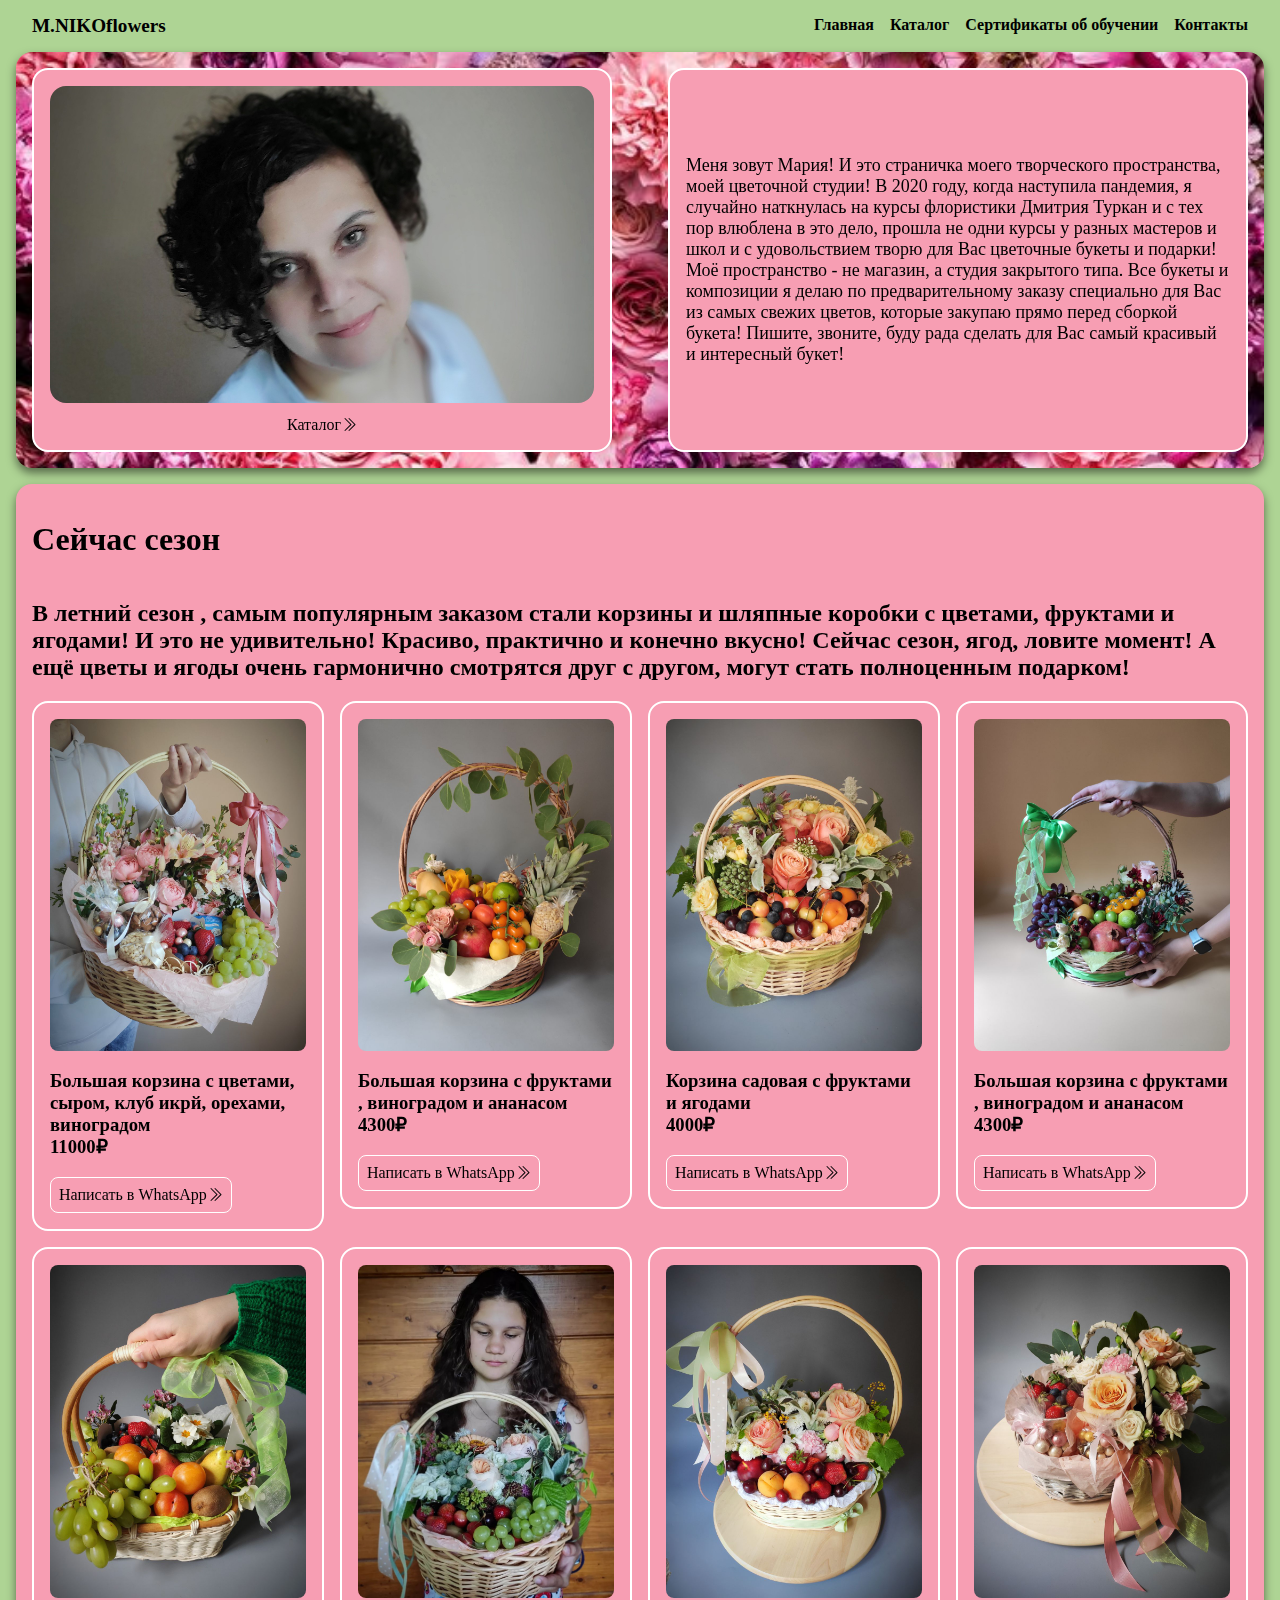
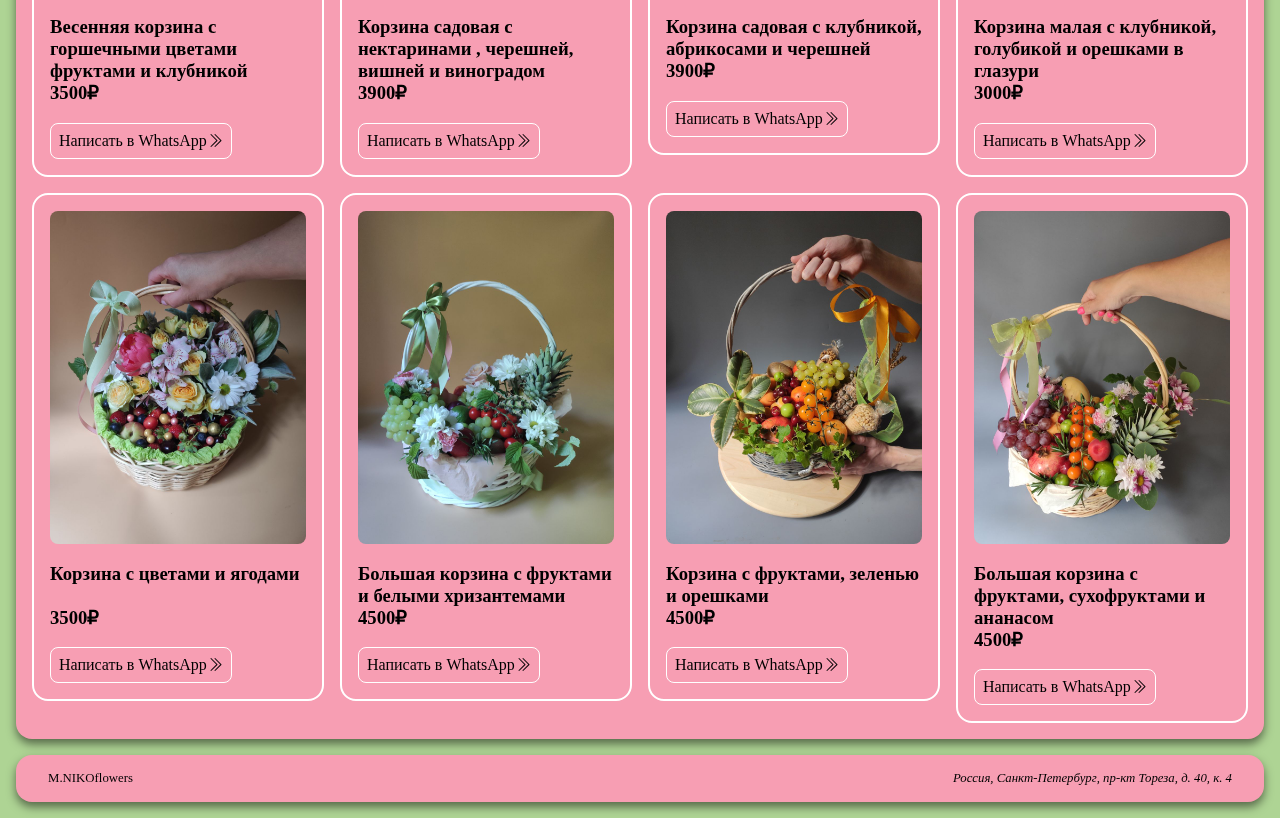
<file: index.html>
<!DOCTYPE html>
<html lang="en">
<head>
    <meta charset="UTF-8">
    <meta http-equiv="X-UA-Compatible" content="IE=edge">
    <meta name="viewport" content="width=device-width, initial-scale=1">
    <title>M.NIKOflowers</title>
    <link rel="stylesheet" href="styles/css/style.css">
    <link rel="stylesheet" href="styles/css/baskets.css">
    <link rel="stylesheet" href="https://cdn.jsdelivr.net/npm/bootstrap-icons@1.10.1/font/bootstrap-icons.css">
</head>
<body class="flex-col">
    <header class="flex-row items-center justify-between">
        <a href="index.html" class="logo flex-row items-center gap-s">
            <span>M.NIKOflowers</span>
        </a>
        <nav>
            <ul class="flex-row gap-s flex-wrap">
                <li><a href="index.html">Главная</a></li>
                <li><a href="catalog.html">Каталог</a></li>
                <li><a href="certificate.html">Сертификаты об обучении</a></li>
                <li><a href="contacts.html">Контакты</a></li>
            </ul>
        </nav>
    </header>
    <main class=" flex-col gap-s items-center">
        <section class="flex-col items-center glass-darkest rounded-m shadow-m text-white background">
            <div class="flex-wrap flex-row justify-even gap-l-col gap-s-row">
                <div class="flex-col card rounded-m items-center me-size background-color">
                    <div class="me rounded-m"></div>
                    <a href="catalog.html" class="flex-row items-center">
                        <span>Каталог</span>
                        <i class="bi bi-chevron-double-right"></i>
                    </a>
                </div>
                <div class="banner-speech rounded-m relative flex-wrap flex-col justify-center card">
                    <p>Меня зовут Мария! И это страничка моего творческого пространства, моей цветочной студии! 
                        В 2020 году, когда наступила пандемия, я случайно наткнулась на курсы флористики Дмитрия Туркан и с тех пор влюблена в это дело, прошла не одни курсы у разных мастеров и школ и с удовольствием творю для Вас цветочные букеты и подарки! 
                        Моё пространство - не магазин, а студия закрытого типа. Все букеты и композиции я делаю  по предварительному заказу специально для Вас из самых свежих цветов, которые закупаю прямо перед сборкой букета! 
                        Пишите, звоните, буду рада сделать для Вас самый красивый и интересный букет! </p>
                </div>
            </div>
        </section>
        <section class="flex-col items-center glass-darkest rounded-m shadow-m text-white">
            <h1 class="self-start text-black">Сейчас сезон</h1>
            <h2 class="self-start text-black">В летний сезон , самым популярным заказом стали корзины и шляпные коробки с цветами,  фруктами и ягодами! И это не удивительно! Красиво, практично и конечно вкусно! Сейчас сезон, ягод, ловите момент! А ещё цветы и ягоды очень гармонично смотрятся друг с другом, могут стать полноценным подарком!</h2>
            <div class="flex-wrap flex-row justify-even gap-s">
                <div class="flex-col card2 rounded-m ">
                    <div class="content7 rounded-s"></div>
                    <h3>Большая корзина с цветами, сыром, клуб икрй, орехами, виноградом <br>11000₽</h3>
                    <button class="rounded-s self-start">
                        <a href="https://wa.me/+79213017174" class="flex-row items-center">
                            <span>Написать в WhatsApp</span>
                            <i class="bi bi-chevron-double-right"></i>
                        </a>
                    </button>
                </div>
                <div class="flex-col card2 rounded-m">
                    <div class="content8 rounded-s"></div>
                    <h3>Большая корзина с фруктами , виноградом и ананасом<br> 4300₽</h3>
                    <button class="rounded-s self-start">
                        <a href="https://wa.me/+79213017174" class="flex-row items-center">
                            <span>Написать в WhatsApp</span>
                            <i class="bi bi-chevron-double-right"></i>
                        </a>
                    </button>
                </div>
                <div class="flex-col card2 rounded-m">
                    <div class="content9 rounded-s"></div>
                    <h3>Корзина садовая  с фруктами и ягодами <br> 4000₽</h3>
                    <button class="rounded-s self-start">
                        <a href="https://wa.me/+79213017174" class="flex-row items-center">
                            <span>Написать в WhatsApp</span>
                            <i class="bi bi-chevron-double-right"></i>
                        </a>
                    </button>
                </div>
                <div class="flex-col card2 rounded-m ">
                    <div class="content10 rounded-s"></div>
                    <h3>Большая корзина с фруктами , виноградом и ананасом <br>4300₽</h3>
                    <button class="rounded-s self-start">
                        <a href="https://wa.me/+79213017174" class="flex-row items-center">
                            <span>Написать в WhatsApp</span>
                            <i class="bi bi-chevron-double-right"></i>
                        </a>
                    </button>
                </div>
                <div class="flex-col card2 rounded-m">
                    <div class="content11 rounded-s"></div>
                    <h3>Весенняя корзина с горшечными цветами фруктами и клубникой <br> 3500₽</h3>
                    <button class="rounded-s self-start">
                        <a href="https://wa.me/+79213017174" class="flex-row items-center">
                            <span>Написать в WhatsApp</span>
                            <i class="bi bi-chevron-double-right"></i>
                        </a>
                    </button>
                </div>
                <div class="flex-col card2 rounded-m">
                    <div class="content12 rounded-s"></div>
                    <h3>Корзина садовая с нектаринами , черешней, вишней и виноградом<br> 3900₽</h3>
                    <button class="rounded-s self-start">
                        <a href="https://wa.me/+79213017174" class="flex-row items-center">
                            <span>Написать в WhatsApp</span>
                            <i class="bi bi-chevron-double-right"></i>
                        </a>
                    </button>
                </div>
                <div class="flex-col card2 rounded-m ">
                    <div class="content13 rounded-s"></div>
                    <h3>Корзина садовая с клубникой, абрикосами и черешней <br> 3900₽</h3>
                    <button class="rounded-s self-start">
                        <a href="https://wa.me/+79213017174" class="flex-row items-center">
                            <span>Написать в WhatsApp</span>
                            <i class="bi bi-chevron-double-right"></i>
                        </a>
                    </button>
                </div>
                <div class="flex-col card2 rounded-m">
                    <div class="content14 rounded-s"></div>
                    <h3>Корзина малая с клубникой, голубикой и орешками в глазури <br> 3000₽</h3>
                    <button class="rounded-s self-start">
                        <a href="https://wa.me/+79213017174" class="flex-row items-center">
                            <span>Написать в WhatsApp</span>
                            <i class="bi bi-chevron-double-right"></i>
                        </a>
                    </button>
                </div>
                <div class="flex-col card2 rounded-m">
                    <div class="content15 rounded-s"></div>
                    <h3>Корзина с цветами и ягодами <br><br>3500₽</h3>
                    <button class="rounded-s self-start">
                        <a href="https://wa.me/+79213017174" class="flex-row items-center">
                            <span>Написать в WhatsApp</span>
                            <i class="bi bi-chevron-double-right"></i>
                        </a>
                    </button>
                </div>
                <div class="flex-col card2 rounded-m ">
                    <div class="content16 rounded-s"></div>
                    <h3>Большая корзина с фруктами и белыми хризантемами <br> 4500₽</h3>
                    <button class="rounded-s self-start">
                        <a href="https://wa.me/+79213017174" class="flex-row items-center">
                            <span>Написать в WhatsApp</span>
                            <i class="bi bi-chevron-double-right"></i>
                        </a>
                    </button>
                </div>
                <div class="flex-col card2 rounded-m">
                    <div class="content17 rounded-s"></div>
                    <h3>Корзина с фруктами, зеленью и орешками <br> 4500₽</h3>
                    <button class="rounded-s self-start">
                        <a href="https://wa.me/+79213017174" class="flex-row items-center">
                            <span>Написать в WhatsApp</span>
                            <i class="bi bi-chevron-double-right"></i>
                        </a>
                    </button>
                </div>
                <div class="flex-col card2 rounded-m">
                    <div class="content18 rounded-s"></div>
                    <h3>Большая корзина  с фруктами, сухофруктами и ананасом <br> 4500₽</h3>
                    <button class="rounded-s self-start">
                        <a href="https://wa.me/+79213017174" class="flex-row items-center">
                            <span>Написать в WhatsApp</span>
                            <i class="bi bi-chevron-double-right"></i>
                        </a>
                    </button>
                </div>
            </div>
        </section>
    </main>
    <footer class="flex-row gap-m justify-between items-center glass-darkest 
    rounded-m shadow-m text-black">
        <span class="copyright">
            M.NIKOflowers
        </span>
        <address>
            Россия, Санкт-Петербург, пр-кт Тореза, д. 40, к. 4
        </address>
    </footer>
</body>
</html>
</file>
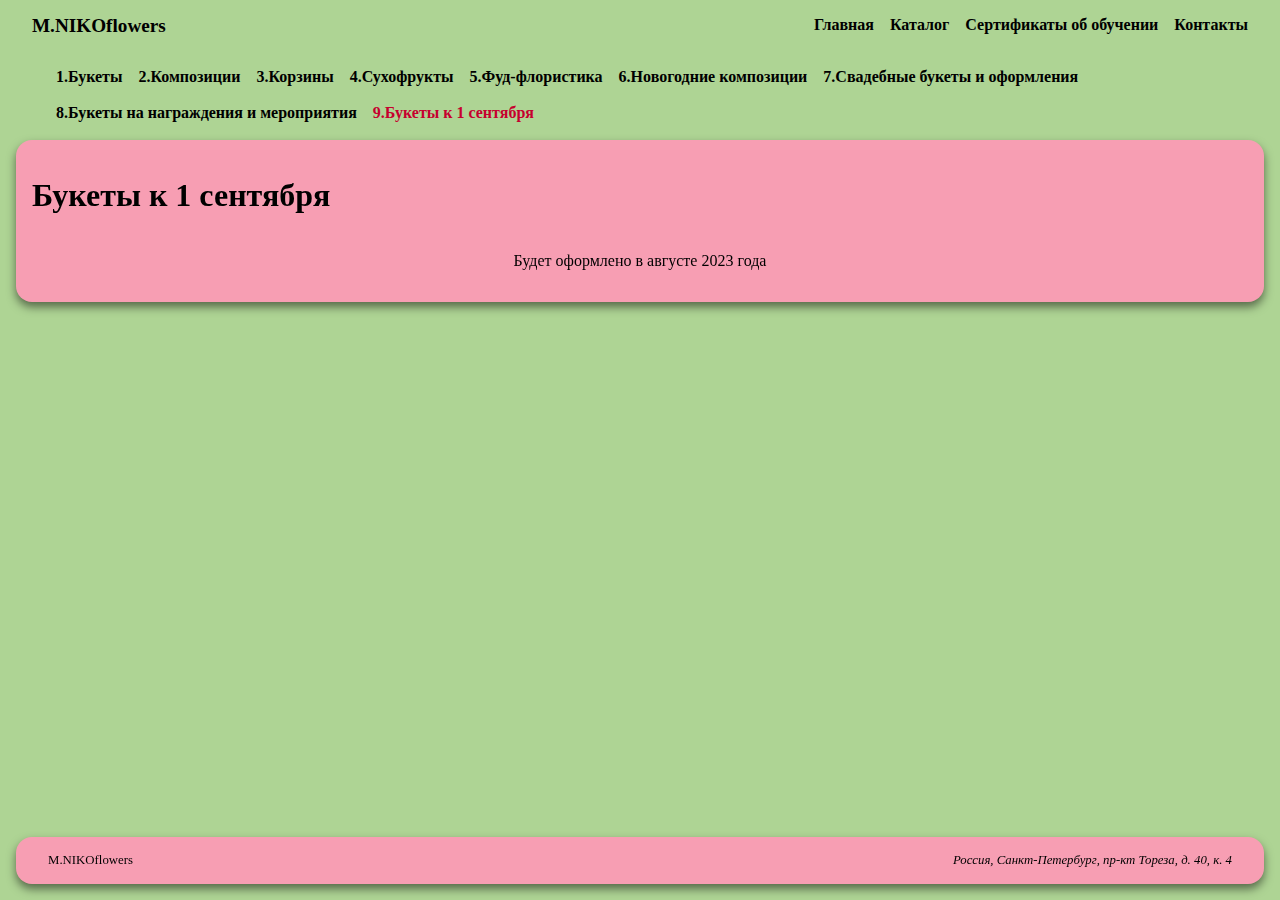
<file: 1september.html>
<!DOCTYPE html>
<html lang="en">
<head>
    <meta charset="UTF-8">
    <meta http-equiv="X-UA-Compatible" content="IE=edge">
    <meta name="viewport" content="width=device-width, initial-scale=1">
    <title>Catalog</title>
    <link rel="stylesheet" href="styles/css/style.css">
    <link rel="stylesheet" href="https://cdn.jsdelivr.net/npm/bootstrap-icons@1.10.1/font/bootstrap-icons.css">
</head>
<body class="flex-col">
    <header class="flex-row items-center justify-between">
        <a href="index.html" class="logo flex-row items-center gap-s">
            <span>M.NIKOflowers</span>
        </a>
        <nav>
            <ul class="flex-row gap-s flex-wrap">
                <li><a href="index.html">Главная</a></li>
                <li><a href="catalog.html">Каталог</a></li>
                <li><a href="certificate.html">Сертификаты об обучении</a></li>
                <li><a href="contacts.html">Контакты</a></li>
            </ul>
        </nav>
    </header>
    <main class="flex-col">
        <nav>
            <ul class="flex-row gap-s flex-wrap">
                <li><a href="bouquets.html">1.Букеты</a></li>
                <li><a href="compositions.html">2.Композиции</a></li>
                <li><a href="baskets.html">3.Корзины</a></li>
                <li><a href="dried-fruits.html">4.Сухофрукты</a></li>
                <li><a href="food-floristry.html">5.Фуд-флористика</a></li>
                <li><a href="nycompositions.html">6.Новогодние композиции</a></li>
                <li><a href="wedding.html">7.Свадебные букеты и оформления</a></li>
                <li><a href="events.html">8.Букеты на награждения и мероприятия</a></li>
                <li><a class="text-active" href="1september.html">9.Букеты к 1 сентября</a></li>
            </ul>
        </nav>
        <section class="flex-col items-center glass-darkest rounded-m shadow-m text-white">
            <h1 class="self-start text-black">Букеты к 1 сентября</h1>
            <div class="flex-wrap flex-row justify-even gap-s text-black">
                <p>Будет оформлено в августе 2023 года</p>
            </div>
        </section>
    </main>
    <footer class="flex-row gap-m justify-between items-center glass-darkest 
    rounded-m shadow-m text-black">
        <span class="copyright">
            M.NIKOflowers
        </span>
        <address>
            Россия, Санкт-Петербург, пр-кт Тореза, д. 40, к. 4
        </address>
    </footer>
</body>
</html>
</file>
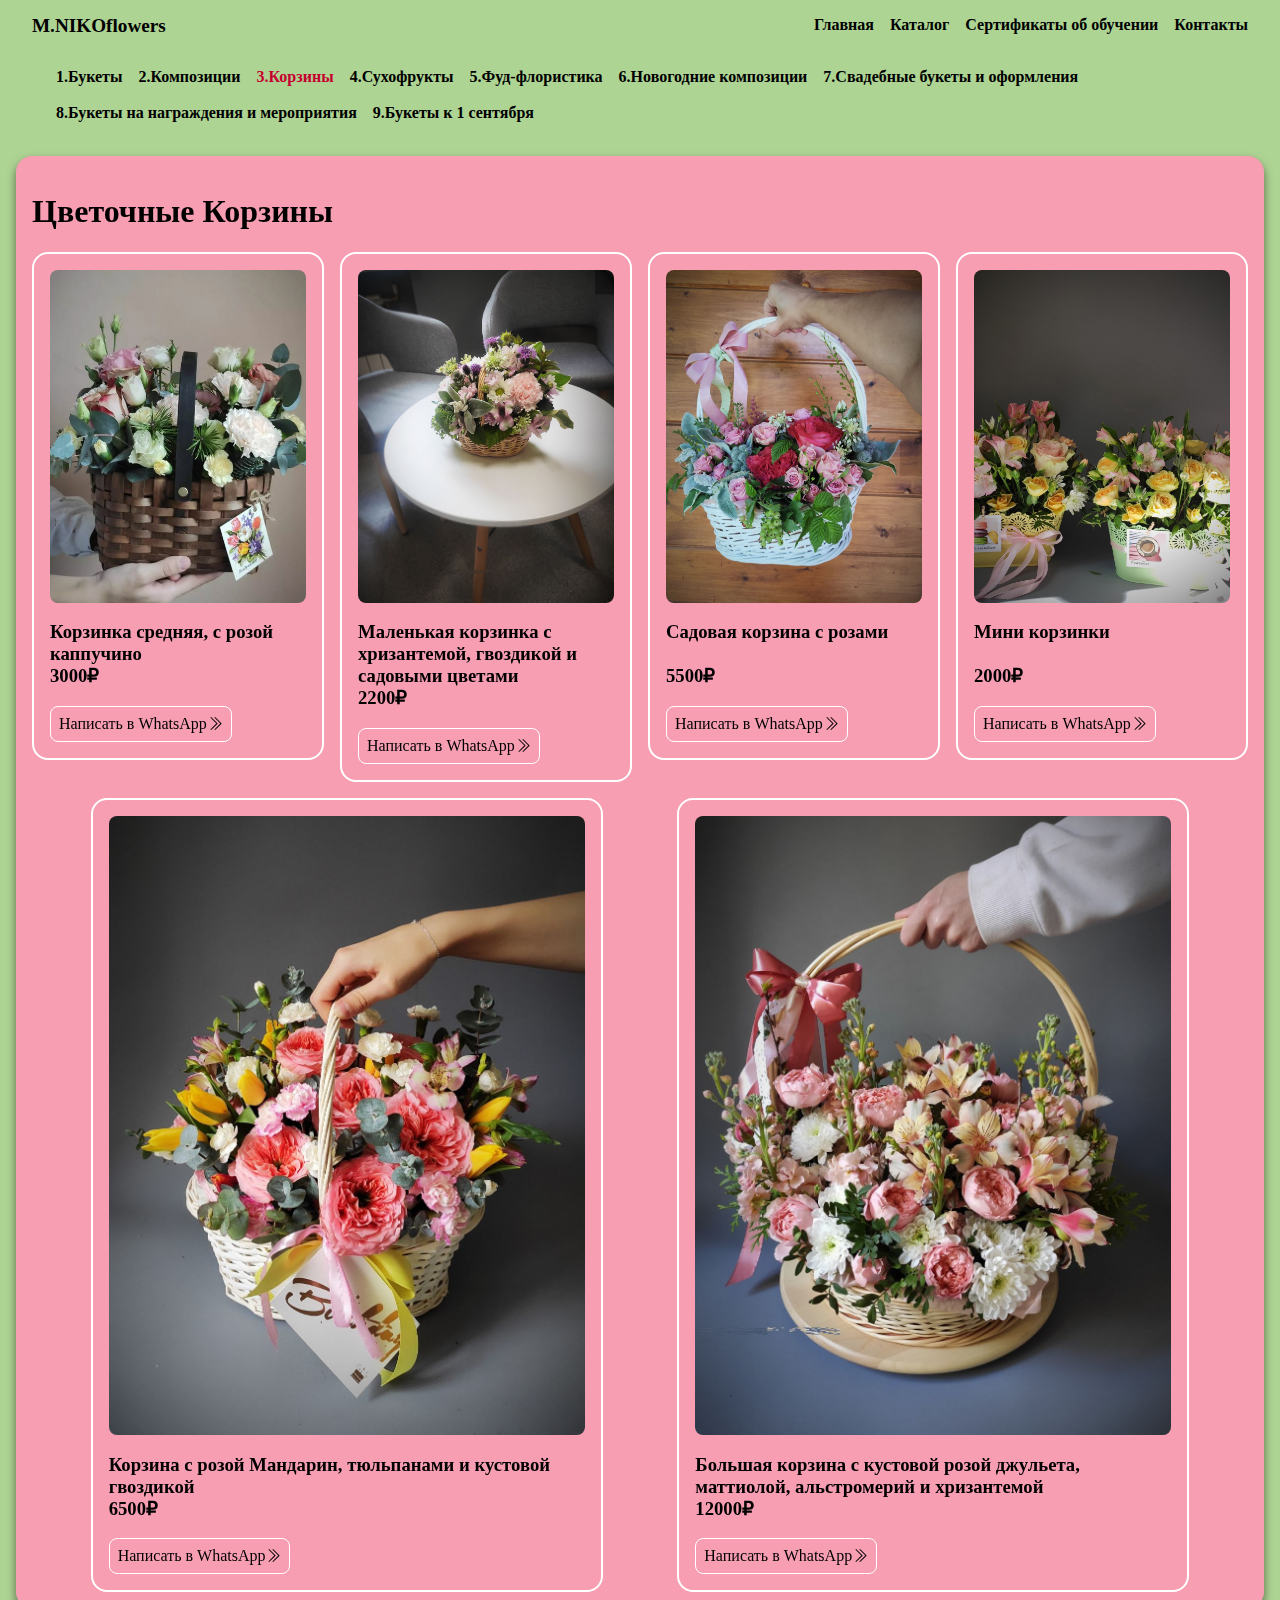
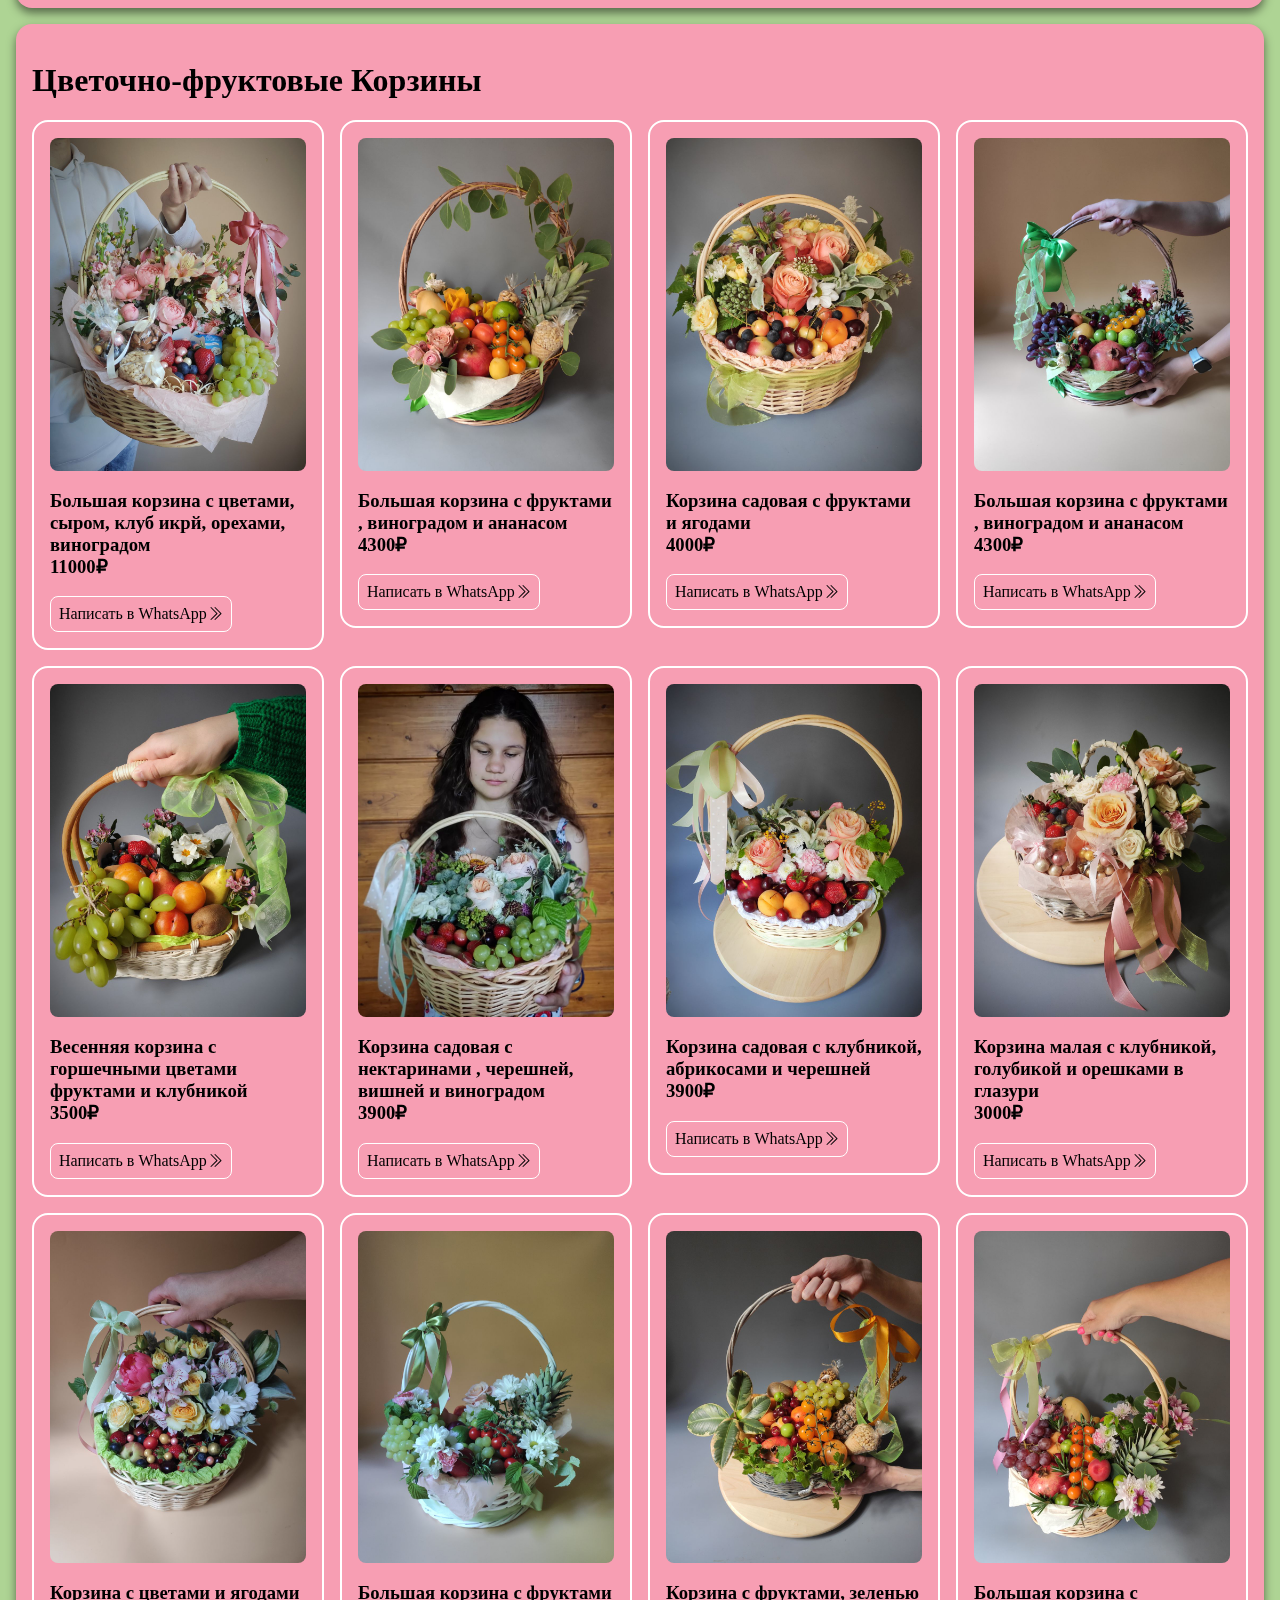
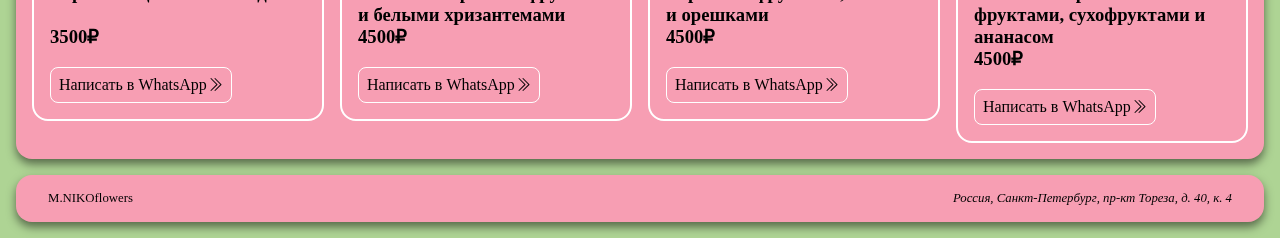
<file: baskets.html>
<!DOCTYPE html>
<html lang="en">
<head>
    <meta charset="UTF-8">
    <meta http-equiv="X-UA-Compatible" content="IE=edge">
    <meta name="viewport" content="width=device-width, initial-scale=1">
    <title>Catalog</title>
    <link rel="stylesheet" href="styles/css/style.css">
    <link rel="stylesheet" href="styles/css/baskets.css">
    <link rel="stylesheet" href="https://cdn.jsdelivr.net/npm/bootstrap-icons@1.10.1/font/bootstrap-icons.css">
</head>
<body class="flex-col">
    <header class="flex-row items-center justify-between">
        <a href="/" class="logo flex-row items-center gap-s">
            <span>M.NIKOflowers</span>
        </a>
        <nav>
            <ul class="flex-row gap-s flex-wrap">
                <li><a href="/">Главная</a></li>
                <li><a href="catalog.html">Каталог</a></li>
                <li><a href="certificate.html">Сертификаты об обучении</a></li>
                <li><a href="contacts.html">Контакты</a></li>
            </ul>
        </nav>
    </header>
    <main class="flex-col gap-s">
        <nav>
            <ul class="flex-row gap-s flex-wrap">
                <li><a href="bouquets.html">1.Букеты</a></li>
                <li><a href="compositions.html">2.Композиции</a></li>
                <li><a class="text-active" href="baskets.html">3.Корзины</a></li>
                <li><a href="dried-fruits.html">4.Сухофрукты</a></li>
                <li><a href="food-floristry.html">5.Фуд-флористика</a></li>
                <li><a href="nycompositions.html">6.Новогодние композиции</a></li>
                <li><a href="wedding.html">7.Свадебные букеты и оформления</a></li>
                <li><a href="events.html">8.Букеты на награждения и мероприятия</a></li>
                <li><a href="1september.html">9.Букеты к 1 сентября</a></li>
            </ul>
        </nav>
        <section class="flex-col items-center glass-darkest rounded-m shadow-m text-white">
            <h1 class="self-start text-black">Цветочные Корзины</h1>
            <div class="flex-wrap flex-row justify-even gap-s">
                <div class="flex-col card2 rounded-m ">
                    <div class="content1 rounded-s"></div>
                    <h3>Корзинка средняя, с розой каппучино <br> 3000₽</h3>
                    <button class="rounded-s self-start">
                        <a href="https://wa.me/+79213017174" class="flex-row items-center">
                            <span>Написать в WhatsApp</span>
                            <i class="bi bi-chevron-double-right"></i>
                        </a>
                    </button>
                </div>
                <div class="flex-col card2 rounded-m">
                    <div class="content2 rounded-s"></div>
                    <h3>Маленькая корзинка с хризантемой, гвоздикой и садовыми цветами<br> 2200₽</h3>
                    <button class="rounded-s self-start">
                        <a href="https://wa.me/+79213017174" class="flex-row items-center">
                            <span>Написать в WhatsApp</span>
                            <i class="bi bi-chevron-double-right"></i>
                        </a>
                    </button>
                </div>
                <div class="flex-col card2 rounded-m">
                    <div class="content3 rounded-s"></div>
                    <h3>Садовая корзина с розами <br><br> 5500₽</h3>
                    <button class="rounded-s self-start">
                        <a href="https://wa.me/+79213017174" class="flex-row items-center">
                            <span>Написать в WhatsApp</span>
                            <i class="bi bi-chevron-double-right"></i>
                        </a>
                    </button>
                </div>
                <div class="flex-col card2 rounded-m ">
                    <div class="content4 rounded-s"></div>
                    <h3>Мини корзинки <br><br>2000₽</h3>
                    <button class="rounded-s self-start">
                        <a href="https://wa.me/+79213017174" class="flex-row items-center">
                            <span>Написать в WhatsApp</span>
                            <i class="bi bi-chevron-double-right"></i>
                        </a>
                    </button>
                </div>
                <div class="flex-col card2 rounded-m">
                    <div class="content6 rounded-s"></div>
                    <h3>Корзина с розой Мандарин, тюльпанами и кустовой гвоздикой <br>6500₽</h3>
                    <button class="rounded-s self-start">
                        <a href="https://wa.me/+79213017174" class="flex-row items-center">
                            <span>Написать в WhatsApp</span>
                            <i class="bi bi-chevron-double-right"></i>
                        </a>
                    </button>
                </div>
                <div class="flex-col card2 rounded-m">
                    <div class="content5 rounded-s"></div>
                    <h3>Большая корзина с кустовой розой джульета, маттиолой, альстромерий и хризантемой <br>12000₽</h3>
                    <button class="rounded-s self-start">
                        <a href="https://wa.me/+79213017174" class="flex-row items-center">
                            <span>Написать в WhatsApp</span>
                            <i class="bi bi-chevron-double-right"></i>
                        </a>
                    </button>
                </div>
            </div>
        </section>
        <section class="flex-col items-center glass-darkest rounded-m shadow-m text-white">
            <h1 class="self-start text-black">Цветочно-фруктовые Корзины</h1>
            <div class="flex-wrap flex-row justify-even gap-s">
                <div class="flex-col card2 rounded-m ">
                    <div class="content7 rounded-s"></div>
                    <h3>Большая корзина с цветами, сыром, клуб икрй, орехами, виноградом <br>11000₽</h3>
                    <button class="rounded-s self-start">
                        <a href="https://wa.me/+79213017174" class="flex-row items-center">
                            <span>Написать в WhatsApp</span>
                            <i class="bi bi-chevron-double-right"></i>
                        </a>
                    </button>
                </div>
                <div class="flex-col card2 rounded-m">
                    <div class="content8 rounded-s"></div>
                    <h3>Большая корзина с фруктами , виноградом и ананасом<br> 4300₽</h3>
                    <button class="rounded-s self-start">
                        <a href="https://wa.me/+79213017174" class="flex-row items-center">
                            <span>Написать в WhatsApp</span>
                            <i class="bi bi-chevron-double-right"></i>
                        </a>
                    </button>
                </div>
                <div class="flex-col card2 rounded-m">
                    <div class="content9 rounded-s"></div>
                    <h3>Корзина садовая  с фруктами и ягодами <br> 4000₽</h3>
                    <button class="rounded-s self-start">
                        <a href="https://wa.me/+79213017174" class="flex-row items-center">
                            <span>Написать в WhatsApp</span>
                            <i class="bi bi-chevron-double-right"></i>
                        </a>
                    </button>
                </div>
                <div class="flex-col card2 rounded-m ">
                    <div class="content10 rounded-s"></div>
                    <h3>Большая корзина с фруктами , виноградом и ананасом <br>4300₽</h3>
                    <button class="rounded-s self-start">
                        <a href="https://wa.me/+79213017174" class="flex-row items-center">
                            <span>Написать в WhatsApp</span>
                            <i class="bi bi-chevron-double-right"></i>
                        </a>
                    </button>
                </div>
                <div class="flex-col card2 rounded-m">
                    <div class="content11 rounded-s"></div>
                    <h3>Весенняя корзина с горшечными цветами фруктами и клубникой <br> 3500₽</h3>
                    <button class="rounded-s self-start">
                        <a href="https://wa.me/+79213017174" class="flex-row items-center">
                            <span>Написать в WhatsApp</span>
                            <i class="bi bi-chevron-double-right"></i>
                        </a>
                    </button>
                </div>
                <div class="flex-col card2 rounded-m">
                    <div class="content12 rounded-s"></div>
                    <h3>Корзина садовая с нектаринами , черешней, вишней и виноградом<br> 3900₽</h3>
                    <button class="rounded-s self-start">
                        <a href="https://wa.me/+79213017174" class="flex-row items-center">
                            <span>Написать в WhatsApp</span>
                            <i class="bi bi-chevron-double-right"></i>
                        </a>
                    </button>
                </div>
                <div class="flex-col card2 rounded-m ">
                    <div class="content13 rounded-s"></div>
                    <h3>Корзина садовая с клубникой, абрикосами и черешней <br> 3900₽</h3>
                    <button class="rounded-s self-start">
                        <a href="https://wa.me/+79213017174" class="flex-row items-center">
                            <span>Написать в WhatsApp</span>
                            <i class="bi bi-chevron-double-right"></i>
                        </a>
                    </button>
                </div>
                <div class="flex-col card2 rounded-m">
                    <div class="content14 rounded-s"></div>
                    <h3>Корзина малая с клубникой, голубикой и орешками в глазури <br> 3000₽</h3>
                    <button class="rounded-s self-start">
                        <a href="https://wa.me/+79213017174" class="flex-row items-center">
                            <span>Написать в WhatsApp</span>
                            <i class="bi bi-chevron-double-right"></i>
                        </a>
                    </button>
                </div>
                <div class="flex-col card2 rounded-m">
                    <div class="content15 rounded-s"></div>
                    <h3>Корзина с цветами и ягодами <br><br>3500₽</h3>
                    <button class="rounded-s self-start">
                        <a href="https://wa.me/+79213017174" class="flex-row items-center">
                            <span>Написать в WhatsApp</span>
                            <i class="bi bi-chevron-double-right"></i>
                        </a>
                    </button>
                </div>
                <div class="flex-col card2 rounded-m ">
                    <div class="content16 rounded-s"></div>
                    <h3>Большая корзина с фруктами и белыми хризантемами <br> 4500₽</h3>
                    <button class="rounded-s self-start">
                        <a href="https://wa.me/+79213017174" class="flex-row items-center">
                            <span>Написать в WhatsApp</span>
                            <i class="bi bi-chevron-double-right"></i>
                        </a>
                    </button>
                </div>
                <div class="flex-col card2 rounded-m">
                    <div class="content17 rounded-s"></div>
                    <h3>Корзина с фруктами, зеленью и орешками <br> 4500₽</h3>
                    <button class="rounded-s self-start">
                        <a href="https://wa.me/+79213017174" class="flex-row items-center">
                            <span>Написать в WhatsApp</span>
                            <i class="bi bi-chevron-double-right"></i>
                        </a>
                    </button>
                </div>
                <div class="flex-col card2 rounded-m">
                    <div class="content18 rounded-s"></div>
                    <h3>Большая корзина  с фруктами, сухофруктами и ананасом <br> 4500₽</h3>
                    <button class="rounded-s self-start">
                        <a href="https://wa.me/+79213017174" class="flex-row items-center">
                            <span>Написать в WhatsApp</span>
                            <i class="bi bi-chevron-double-right"></i>
                        </a>
                    </button>
                </div>
            </div>
        </section>
    </main>
    <footer class="flex-row gap-m justify-between items-center glass-darkest 
    rounded-m shadow-m text-black">
        <span class="copyright">
            M.NIKOflowers
        </span>
        <address>
            Россия, Санкт-Петербург, пр-кт Тореза, д. 40, к. 4
        </address>
    </footer>
</body>
</html>
</file>
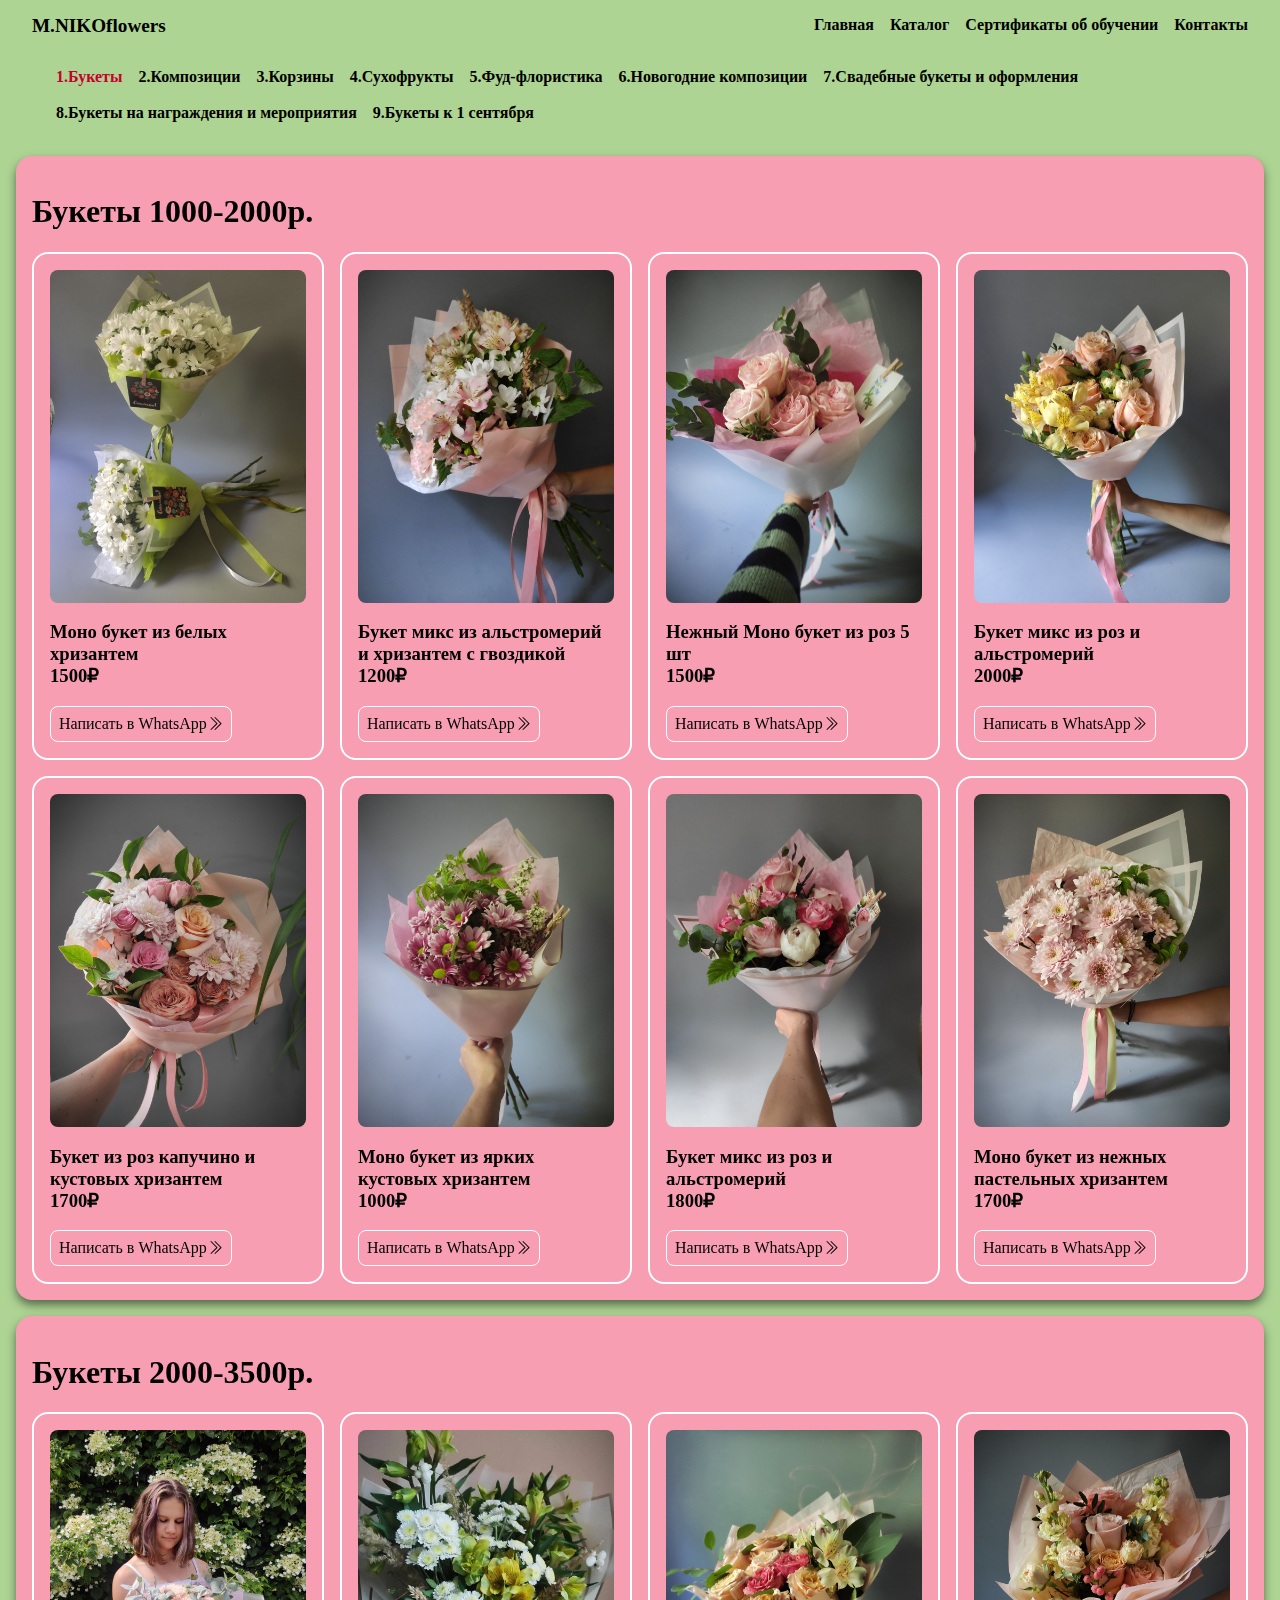
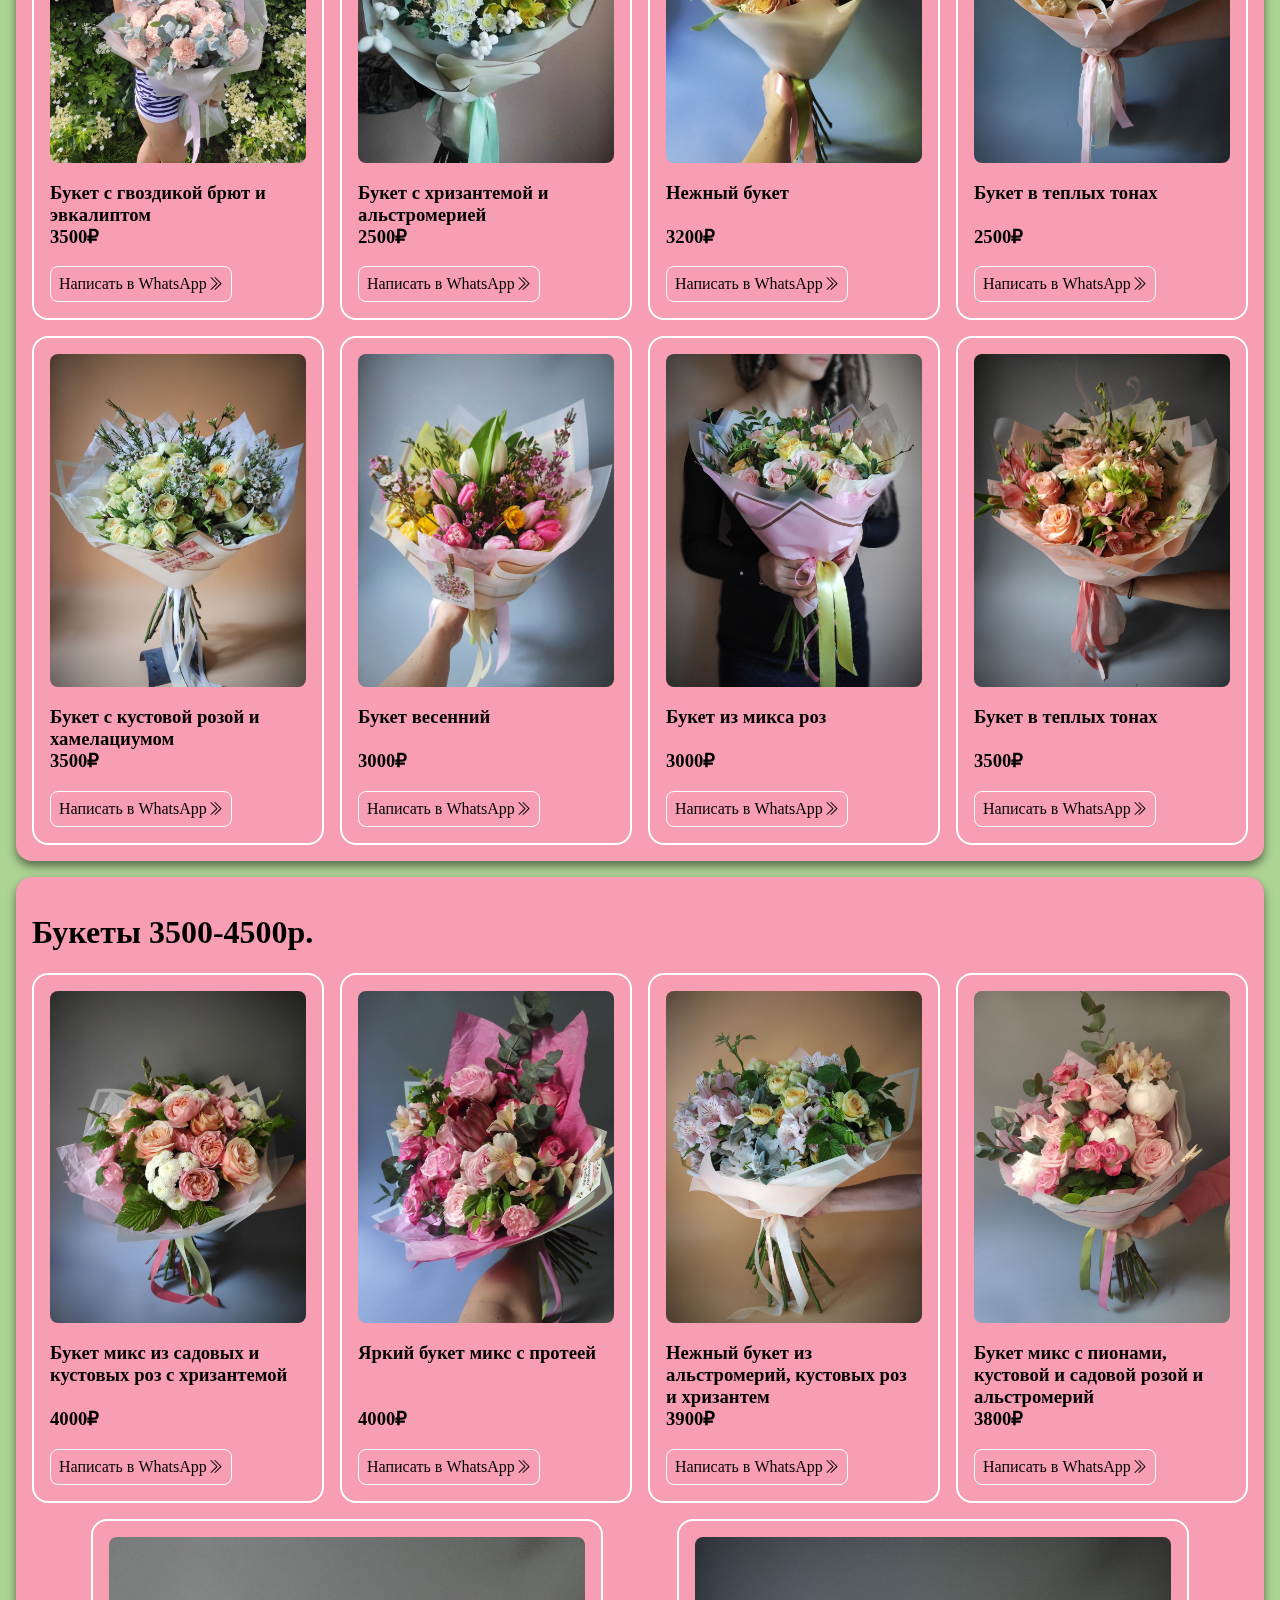
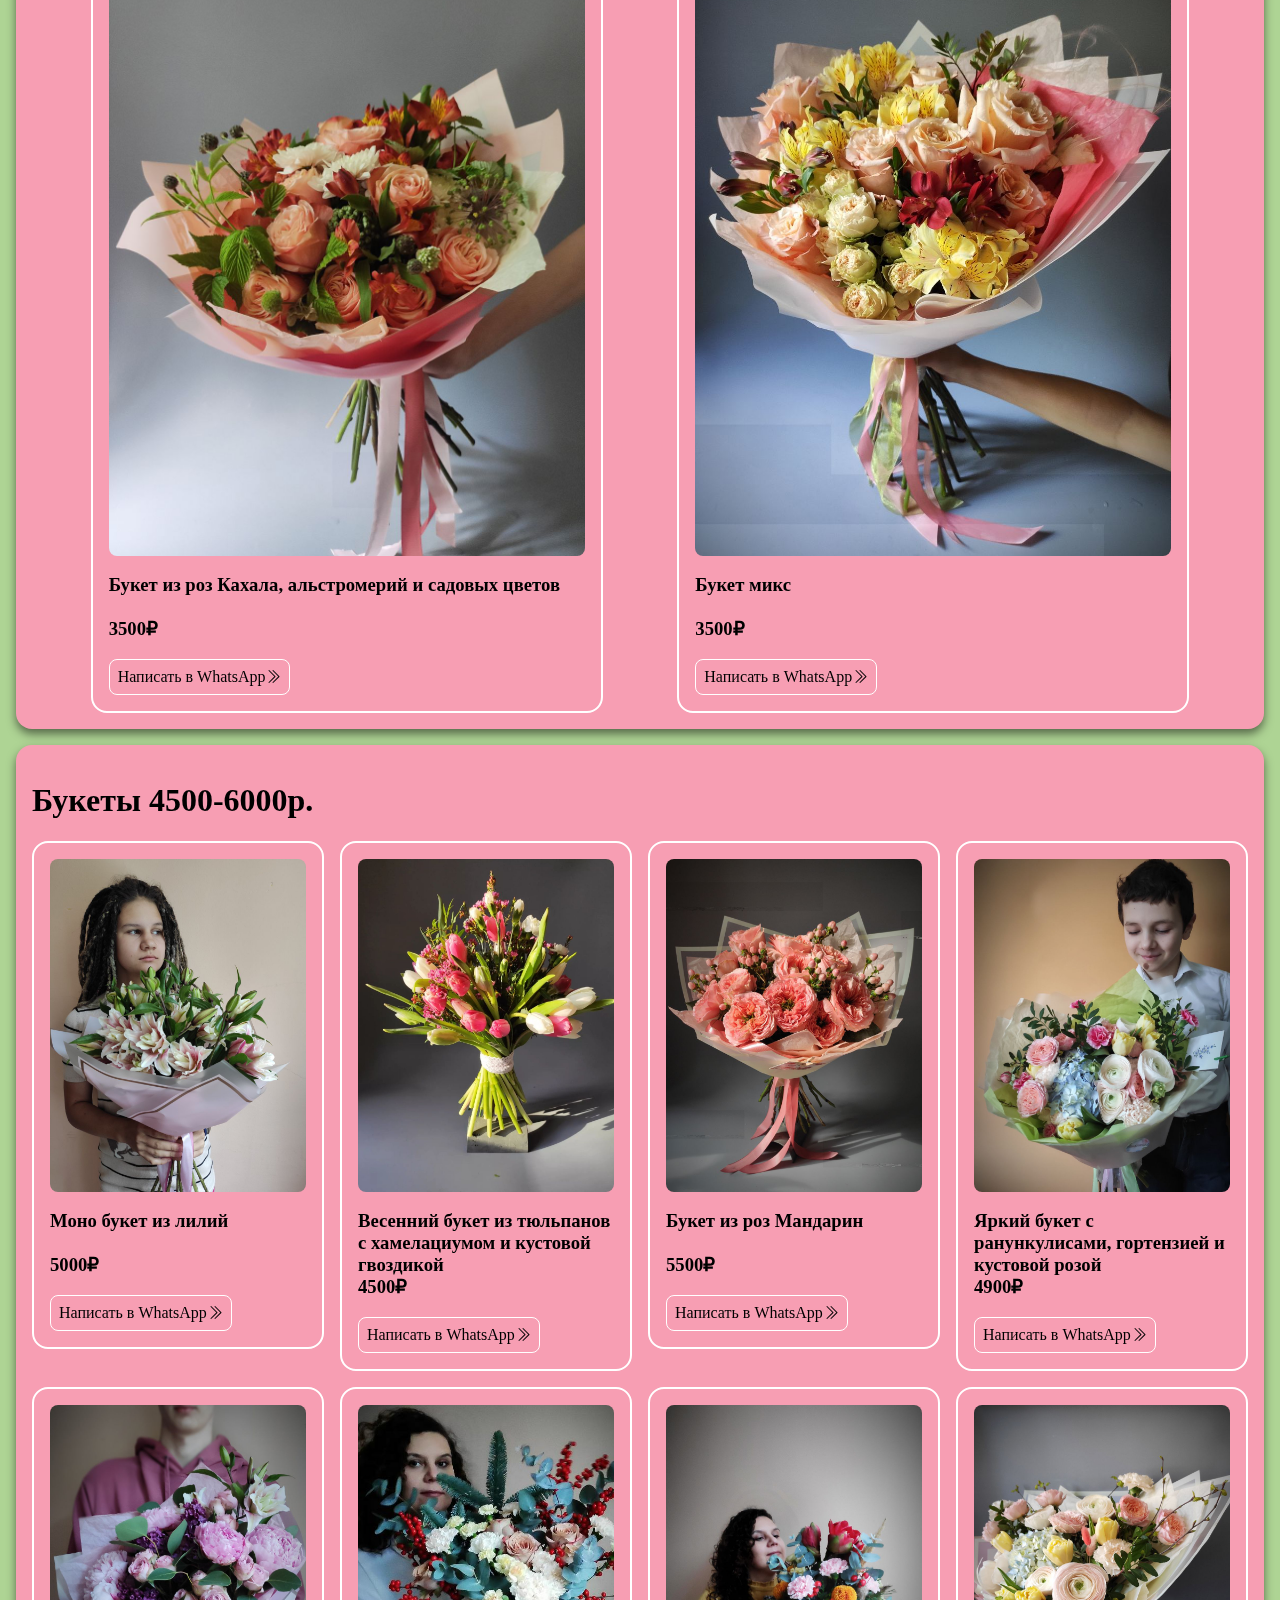
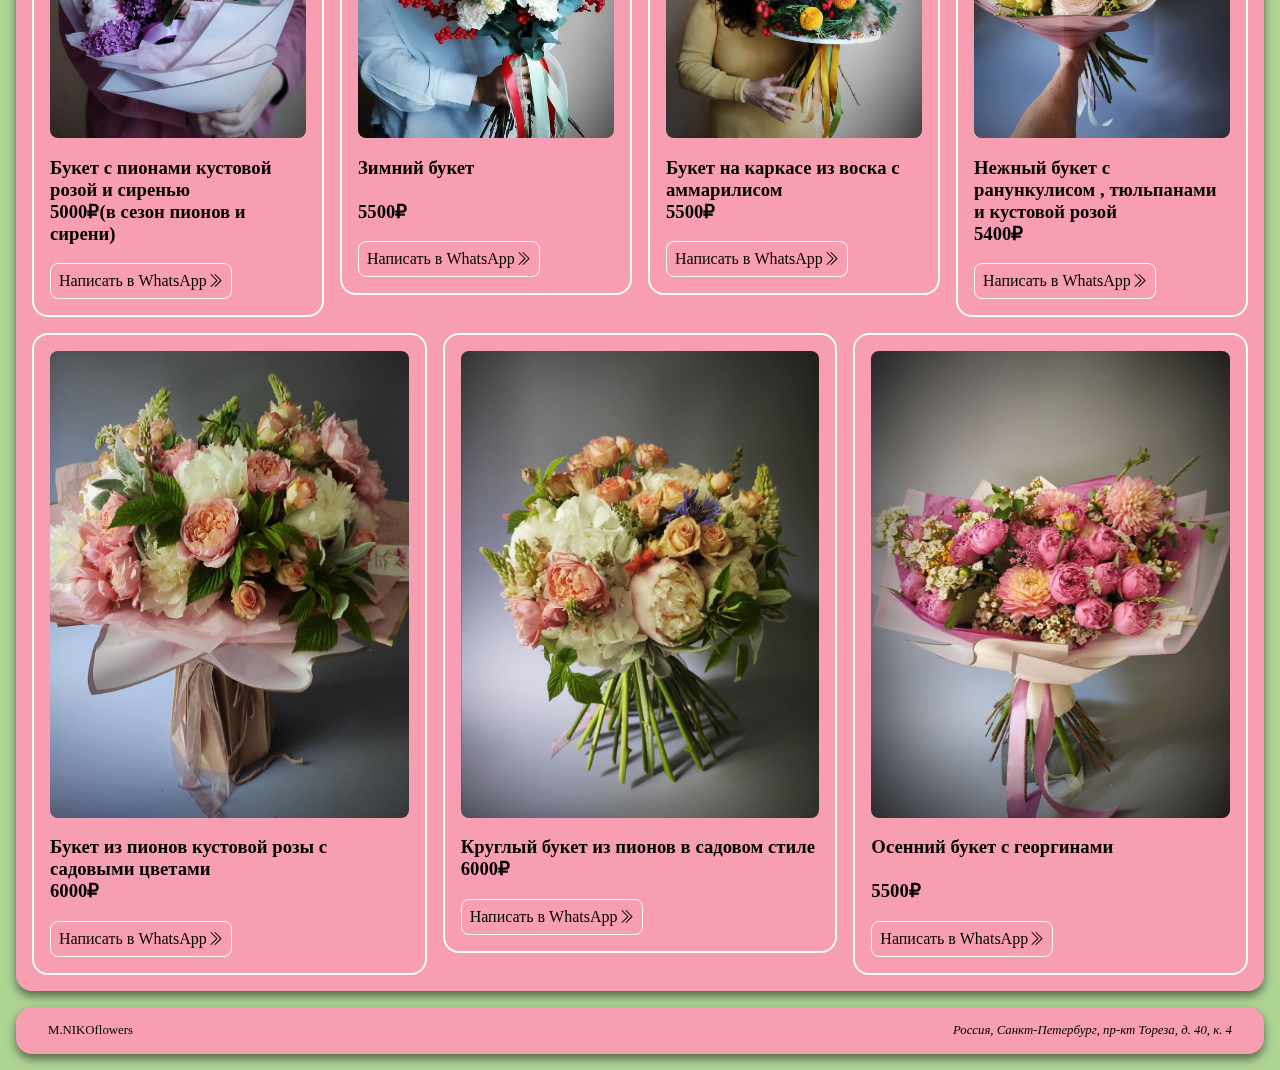
<file: bouquets.html>
<!DOCTYPE html>
<html lang="en">
<head>
    <meta charset="UTF-8">
    <meta http-equiv="X-UA-Compatible" content="IE=edge">
    <meta name="viewport" content="width=device-width, initial-scale=1">
    <title>Catalog</title>
    <link rel="stylesheet" href="styles/css/style.css">
    <link rel="stylesheet" href="styles/css/bouquets.css">
    <link rel="stylesheet" href="https://cdn.jsdelivr.net/npm/bootstrap-icons@1.10.1/font/bootstrap-icons.css">
</head>
<body class="flex-col">
    <header class="flex-row items-center justify-between">
        <a href="index.html" class="logo flex-row items-center gap-s">
            <span>M.NIKOflowers</span>
        </a>
        <nav>
            <ul class="flex-row gap-s flex-wrap">
                <li><a href="index.html">Главная</a></li>
                <li><a href="catalog.html">Каталог</a></li>
                <li><a href="certificate.html">Сертификаты об обучении</a></li>
                <li><a href="contacts.html">Контакты</a></li>
            </ul>
        </nav>
    </header>
    <main class="flex-col gap-s">
        <nav>
            <ul class="flex-row gap-s flex-wrap">
                <li><a class="text-active" href="bouquets.html">1.Букеты</a></li>
                <li><a href="compositions.html">2.Композиции</a></li>
                <li><a href="baskets.html">3.Корзины</a></li>
                <li><a href="dried-fruits.html">4.Сухофрукты</a></li>
                <li><a href="food-floristry.html">5.Фуд-флористика</a></li>
                <li><a href="nycompositions.html">6.Новогодние композиции</a></li>
                <li><a href="wedding.html">7.Свадебные букеты и оформления</a></li>
                <li><a href="events.html">8.Букеты на награждения и мероприятия</a></li>
                <li><a href="1september.html">9.Букеты к 1 сентября</a></li>
            </ul>
        </nav>
        <section class="flex-col items-center glass-darkest rounded-m shadow-m">
            <h1 class="self-start text-black">Букеты 1000-2000р.</h1>
            <div class="flex-wrap flex-row justify-even gap-s">
                <div class="flex-col card2 rounded-m ">
                    <div class="content1 rounded-s"></div>
                    <h3>Моно букет из белых хризантем <br> 1500₽</h3>
                    <button class="rounded-s self-start">
                        <a href="https://wa.me/+79213017174" class="flex-row items-center">
                            <span>Написать в WhatsApp</span>
                            <i class="bi bi-chevron-double-right"></i>
                        </a>
                    </button>
                </div>
                <div class="flex-col card2 rounded-m">
                    <div class="content2 rounded-s"></div>
                    <h3>Букет микс из альстромерий и хризантем с гвоздикой <br> 1200₽</h3>
                    <button class="rounded-s self-start">
                        <a href="https://wa.me/+79213017174" class="flex-row items-center">
                            <span>Написать в WhatsApp</span>
                            <i class="bi bi-chevron-double-right"></i>
                        </a>
                    </button>
                </div>
                <div class="flex-col card2 rounded-m">
                    <div class="content3 rounded-s"></div>
                    <h3>Нежный Моно букет из роз 5 шт <br> 1500₽</h3>
                    <button class="rounded-s self-start">
                        <a href="https://wa.me/+79213017174" class="flex-row items-center">
                            <span>Написать в WhatsApp</span>
                            <i class="bi bi-chevron-double-right"></i>
                        </a>
                    </button>
                </div>
                <div class="flex-col card2 rounded-m ">
                    <div class="content4 rounded-s"></div>
                    <h3>Букет микс из роз и альстромерий <br> 2000₽</h3>
                    <button class="rounded-s self-start">
                        <a href="https://wa.me/+79213017174" class="flex-row items-center">
                            <span>Написать в WhatsApp</span>
                            <i class="bi bi-chevron-double-right"></i>
                        </a>
                    </button>
                </div>
                <div class="flex-col card2 rounded-m">
                    <div class="content5 rounded-s"></div>
                    <h3>Букет из роз капучино и кустовых хризантем <br> 1700₽</h3>
                    <button class="rounded-s self-start">
                        <a href="https://wa.me/+79213017174" class="flex-row items-center">
                            <span>Написать в WhatsApp</span>
                            <i class="bi bi-chevron-double-right"></i>
                        </a>
                    </button>
                </div>
                <div class="flex-col card2 rounded-m">
                    <div class="content6 rounded-s"></div>
                    <h3>Моно букет из ярких кустовых хризантем <br> 1000₽</h3>
                    <button class="rounded-s self-start">
                        <a href="https://wa.me/+79213017174" class="flex-row items-center">
                            <span>Написать в WhatsApp</span>
                            <i class="bi bi-chevron-double-right"></i>
                        </a>
                    </button>
                </div>
                <div class="flex-col card2 rounded-m">
                    <div class="content7 rounded-s"></div>
                    <h3>Букет микс из роз и альстромерий <br>1800₽</h3>
                    <button class="rounded-s self-start">
                        <a href="https://wa.me/+79213017174" class="flex-row items-center">
                            <span>Написать в WhatsApp</span>
                            <i class="bi bi-chevron-double-right"></i>
                        </a>
                    </button>
                </div>
                <div class="flex-col card2 rounded-m">
                    <div class="content8 rounded-s"></div>
                    <h3>Моно букет из нежных пастельных  хризантем <br> 1700₽</h3>
                    <button class="rounded-s self-start">
                        <a href="https://wa.me/+79213017174" class="flex-row items-center">
                            <span>Написать в WhatsApp</span>
                            <i class="bi bi-chevron-double-right"></i>
                        </a>
                    </button>
                </div>
            </div>
        </section>
        <section class="flex-col items-center glass-darkest rounded-m shadow-m">
            <h1 class="self-start text-black">Букеты 2000-3500р.</h1>
            <div class="flex-wrap flex-row justify-even gap-s">
                <div class="flex-col card2 rounded-m ">
                    <div class="content22 rounded-s"></div>
                    <h3>Букет с гвоздикой брют и эвкалиптом <br>3500₽</h3>
                    <button class="rounded-s self-start">
                        <a href="https://wa.me/+79213017174" class="flex-row items-center">
                            <span>Написать в WhatsApp</span>
                            <i class="bi bi-chevron-double-right"></i>
                        </a>
                    </button>
                </div>
                <div class="flex-col card2 rounded-m ">
                    <div class="content27 rounded-s"></div>
                    <h3>Букет с хризантемой и альстромерией <br>2500₽</h3>
                    <button class="rounded-s self-start">
                        <a href="https://wa.me/+79213017174" class="flex-row items-center">
                            <span>Написать в WhatsApp</span>
                            <i class="bi bi-chevron-double-right"></i>
                        </a>
                    </button>
                </div>
                <div class="flex-col card2 rounded-m ">
                    <div class="content28 rounded-s"></div>
                    <h3>Нежный букет <br><br> 3200₽</h3>
                    <button class="rounded-s self-start">
                        <a href="https://wa.me/+79213017174" class="flex-row items-center">
                            <span>Написать в WhatsApp</span>
                            <i class="bi bi-chevron-double-right"></i>
                        </a>
                    </button>
                </div>
                <div class="flex-col card2 rounded-m ">
                    <div class="content29 rounded-s"></div>
                    <h3>Букет в теплых тонах <br><br> 2500₽</h3>
                    <button class="rounded-s self-start">
                        <a href="https://wa.me/+79213017174" class="flex-row items-center">
                            <span>Написать в WhatsApp</span>
                            <i class="bi bi-chevron-double-right"></i>
                        </a>
                    </button>
                </div>
                <div class="flex-col card2 rounded-m ">
                    <div class="content30 rounded-s"></div>
                    <h3>Букет с кустовой розой и хамелациумом <br>3500₽</h3>
                    <button class="rounded-s self-start">
                        <a href="https://wa.me/+79213017174" class="flex-row items-center">
                            <span>Написать в WhatsApp</span>
                            <i class="bi bi-chevron-double-right"></i>
                        </a>
                    </button>
                </div>
                <div class="flex-col card2 rounded-m ">
                    <div class="content31 rounded-s"></div>
                    <h3>Букет весенний <br><br>3000₽</h3>
                    <button class="rounded-s self-start">
                        <a href="https://wa.me/+79213017174" class="flex-row items-center">
                            <span>Написать в WhatsApp</span>
                            <i class="bi bi-chevron-double-right"></i>
                        </a>
                    </button>
                </div>
                <div class="flex-col card2 rounded-m ">
                    <div class="content32 rounded-s"></div>
                    <h3>Букет из микса роз <br><br>3000₽</h3>
                    <button class="rounded-s self-start">
                        <a href="https://wa.me/+79213017174" class="flex-row items-center">
                            <span>Написать в WhatsApp</span>
                            <i class="bi bi-chevron-double-right"></i>
                        </a>
                    </button>
                </div>
                <div class="flex-col card2 rounded-m ">
                    <div class="content33 rounded-s"></div>
                    <h3>Букет в теплых тонах <br><br>3500₽</h3>
                    <button class="rounded-s self-start">
                        <a href="https://wa.me/+79213017174" class="flex-row items-center">
                            <span>Написать в WhatsApp</span>
                            <i class="bi bi-chevron-double-right"></i>
                        </a>
                    </button>
                </div>
            </div>
        </section>
        <section class="flex-col items-center glass-darkest rounded-m shadow-m text-white">
            <h1 class="self-start text-black">Букеты 3500-4500р.</h1>
            <div class="flex-wrap flex-row justify-even gap-s">
                <div class="flex-col card2 rounded-m ">
                    <div class="content9 rounded-s"></div>
                    <h3>Букет микс из садовых и кустовых роз с хризантемой <br><br> 4000₽</h3>
                    <button class="rounded-s self-start">
                        <a href="https://wa.me/+79213017174" class="flex-row items-center">
                            <span>Написать в WhatsApp</span>
                            <i class="bi bi-chevron-double-right"></i>
                        </a>
                    </button>
                </div>
                <div class="flex-col card2 rounded-m">
                    <div class="content10 rounded-s"></div>
                    <h3>Яркий букет микс с протеей <br> <br> <br> 4000₽</h3>
                    <button class="rounded-s self-start">
                        <a href="https://wa.me/+79213017174" class="flex-row items-center">
                            <span>Написать в WhatsApp</span>
                            <i class="bi bi-chevron-double-right"></i>
                        </a>
                    </button>
                </div>
                <div class="flex-col card2 rounded-m">
                    <div class="content11 rounded-s"></div>
                    <h3>Нежный букет из альстромерий, кустовых роз и хризантем  <br>3900₽</h3>
                    <button class="rounded-s self-start">
                        <a href="https://wa.me/+79213017174" class="flex-row items-center">
                            <span>Написать в WhatsApp</span>
                            <i class="bi bi-chevron-double-right"></i>
                        </a>
                    </button>
                </div>
                <div class="flex-col card2 rounded-m">
                    <div class="content13 rounded-s"></div>
                    <h3>Букет микс с пионами, кустовой и садовой розой и альстромерий <br> 3800₽</h3>
                    <button class="rounded-s self-start">
                        <a href="https://wa.me/+79213017174" class="flex-row items-center">
                            <span>Написать в WhatsApp</span>
                            <i class="bi bi-chevron-double-right"></i>
                        </a>
                    </button>
                </div>
                <div class="flex-col card2 rounded-m">
                    <div class="content14 rounded-s"></div>
                    <h3>Букет из роз Кахала, альстромерий и садовых цветов <br><br> 3500₽</h3>
                    <button class="rounded-s self-start">
                        <a href="https://wa.me/+79213017174" class="flex-row items-center">
                            <span>Написать в WhatsApp</span>
                            <i class="bi bi-chevron-double-right"></i>
                        </a>
                    </button>
                </div>
                <div class="flex-col card2 rounded-m ">
                    <div class="content26 rounded-s"></div>
                    <h3>Букет микс <br><br> 3500₽</h3>
                    <button class="rounded-s self-start">
                        <a href="https://wa.me/+79213017174" class="flex-row items-center">
                            <span>Написать в WhatsApp</span>
                            <i class="bi bi-chevron-double-right"></i>
                        </a>
                    </button>
                </div>
            </div>
        </section>
        <section class="flex-col items-center glass-darkest rounded-m shadow-m text-white">
            <h1 class="self-start text-black">Букеты 4500-6000р.</h1>
            <div class="flex-wrap flex-row justify-even gap-s">
                <div class="flex-col card2 rounded-m">
                    <div class="content12 rounded-s"></div>
                    <h3>Моно букет из лилий <br><br> 5000₽</h3>
                    <button class="rounded-s self-start">
                        <a href="https://wa.me/+79213017174" class="flex-row items-center">
                            <span>Написать в WhatsApp</span>
                            <i class="bi bi-chevron-double-right"></i>
                        </a>
                    </button>
                </div>
                <div class="flex-col card2 rounded-m ">
                    <div class="content16 rounded-s"></div>
                    <h3>Весенний букет из тюльпанов с хамелациумом и кустовой гвоздикой <br>4500₽</h3>
                    <button class="rounded-s self-start">
                        <a href="https://wa.me/+79213017174" class="flex-row items-center">
                            <span>Написать в WhatsApp</span>
                            <i class="bi bi-chevron-double-right"></i>
                        </a>
                    </button>
                </div>
                <div class="flex-col card2 rounded-m">
                    <div class="content17 rounded-s"></div>
                    <h3>Букет из роз Мандарин <br><br>5500₽</h3>
                    <button class="rounded-s self-start">
                        <a href="https://wa.me/+79213017174" class="flex-row items-center">
                            <span>Написать в WhatsApp</span>
                            <i class="bi bi-chevron-double-right"></i>
                        </a>
                    </button>
                </div>
                <div class="flex-col card2 rounded-m">
                    <div class="content18 rounded-s"></div>
                    <h3>Яркий букет с ранункулисами, гортензией и кустовой розой <br> 4900₽</h3>
                    <button class="rounded-s self-start">
                        <a href="https://wa.me/+79213017174" class="flex-row items-center">
                            <span>Написать в WhatsApp</span>
                            <i class="bi bi-chevron-double-right"></i>
                        </a>
                    </button>
                </div>
                <div class="flex-col card2 rounded-m">
                    <div class="content15 rounded-s"></div>
                    <h3>Букет с пионами кустовой розой и сиренью <br>5000₽(в сезон пионов и сирени)</h3>
                    <button class="rounded-s self-start">
                        <a href="https://wa.me/+79213017174" class="flex-row items-center">
                            <span>Написать в WhatsApp</span>
                            <i class="bi bi-chevron-double-right"></i>
                        </a>
                    </button>
                </div>
                <div class="flex-col card2 rounded-m">
                    <div class="content19 rounded-s"></div>
                    <h3>Зимний букет  <br> <br> 5500₽</h3>
                    <button class="rounded-s self-start">
                        <a href="https://wa.me/+79213017174" class="flex-row items-center">
                            <span>Написать в WhatsApp</span>
                            <i class="bi bi-chevron-double-right"></i>
                        </a>
                    </button>
                </div>
                <div class="flex-col card2 rounded-m">
                    <div class="content20 rounded-s"></div>
                    <h3>Букет на каркасе из воска с аммарилисом <br> 5500₽</h3>
                    <button class="rounded-s self-start">
                        <a href="https://wa.me/+79213017174" class="flex-row items-center">
                            <span>Написать в WhatsApp</span>
                            <i class="bi bi-chevron-double-right"></i>
                        </a>
                    </button>
                </div>
                <div class="flex-col card2 rounded-m">
                    <div class="content21 rounded-s"></div>
                    <h3>Нежный букет с ранункулисом , тюльпанами и кустовой розой <br>5400₽</h3>
                    <button class="rounded-s self-start">
                        <a href="https://wa.me/+79213017174" class="flex-row items-center">
                            <span>Написать в WhatsApp</span>
                            <i class="bi bi-chevron-double-right"></i>
                        </a>
                    </button>
                </div>
                <div class="flex-col card2 rounded-m">
                    <div class="content23 rounded-s"></div>
                    <h3>Букет из пионов кустовой розы с садовыми цветами<br> 6000₽</h3>
                    <button class="rounded-s self-start">
                        <a href="https://wa.me/+79213017174" class="flex-row items-center">
                            <span>Написать в WhatsApp</span>
                            <i class="bi bi-chevron-double-right"></i>
                        </a>
                    </button>
                </div>
                <div class="flex-col card2 rounded-m">
                    <div class="content24 rounded-s"></div>
                    <h3>Круглый букет из пионов в садовом стиле <br>6000₽</h3>
                    <button class="rounded-s self-start">
                        <a href="https://wa.me/+79213017174" class="flex-row items-center">
                            <span>Написать в WhatsApp</span>
                            <i class="bi bi-chevron-double-right"></i>
                        </a>
                    </button>
                </div>
                <div class="flex-col card2 rounded-m">
                    <div class="content25 rounded-s"></div>
                    <h3>Осенний букет с георгинами <br><br> 5500₽</h3>
                    <button class="rounded-s self-start">
                        <a href="https://wa.me/+79213017174" class="flex-row items-center">
                            <span>Написать в WhatsApp</span>
                            <i class="bi bi-chevron-double-right"></i>
                        </a>
                    </button>
                </div>
            </div>
        </section>
    </main>
    <footer class="flex-row gap-m justify-between items-center glass-darkest 
    rounded-m shadow-m text-black">
        <span class="copyright">
            M.NIKOflowers
        </span>
        <address>
            Россия, Санкт-Петербург, пр-кт Тореза, д. 40, к. 4
        </address>
    </footer>
</body>
</html>
</file>
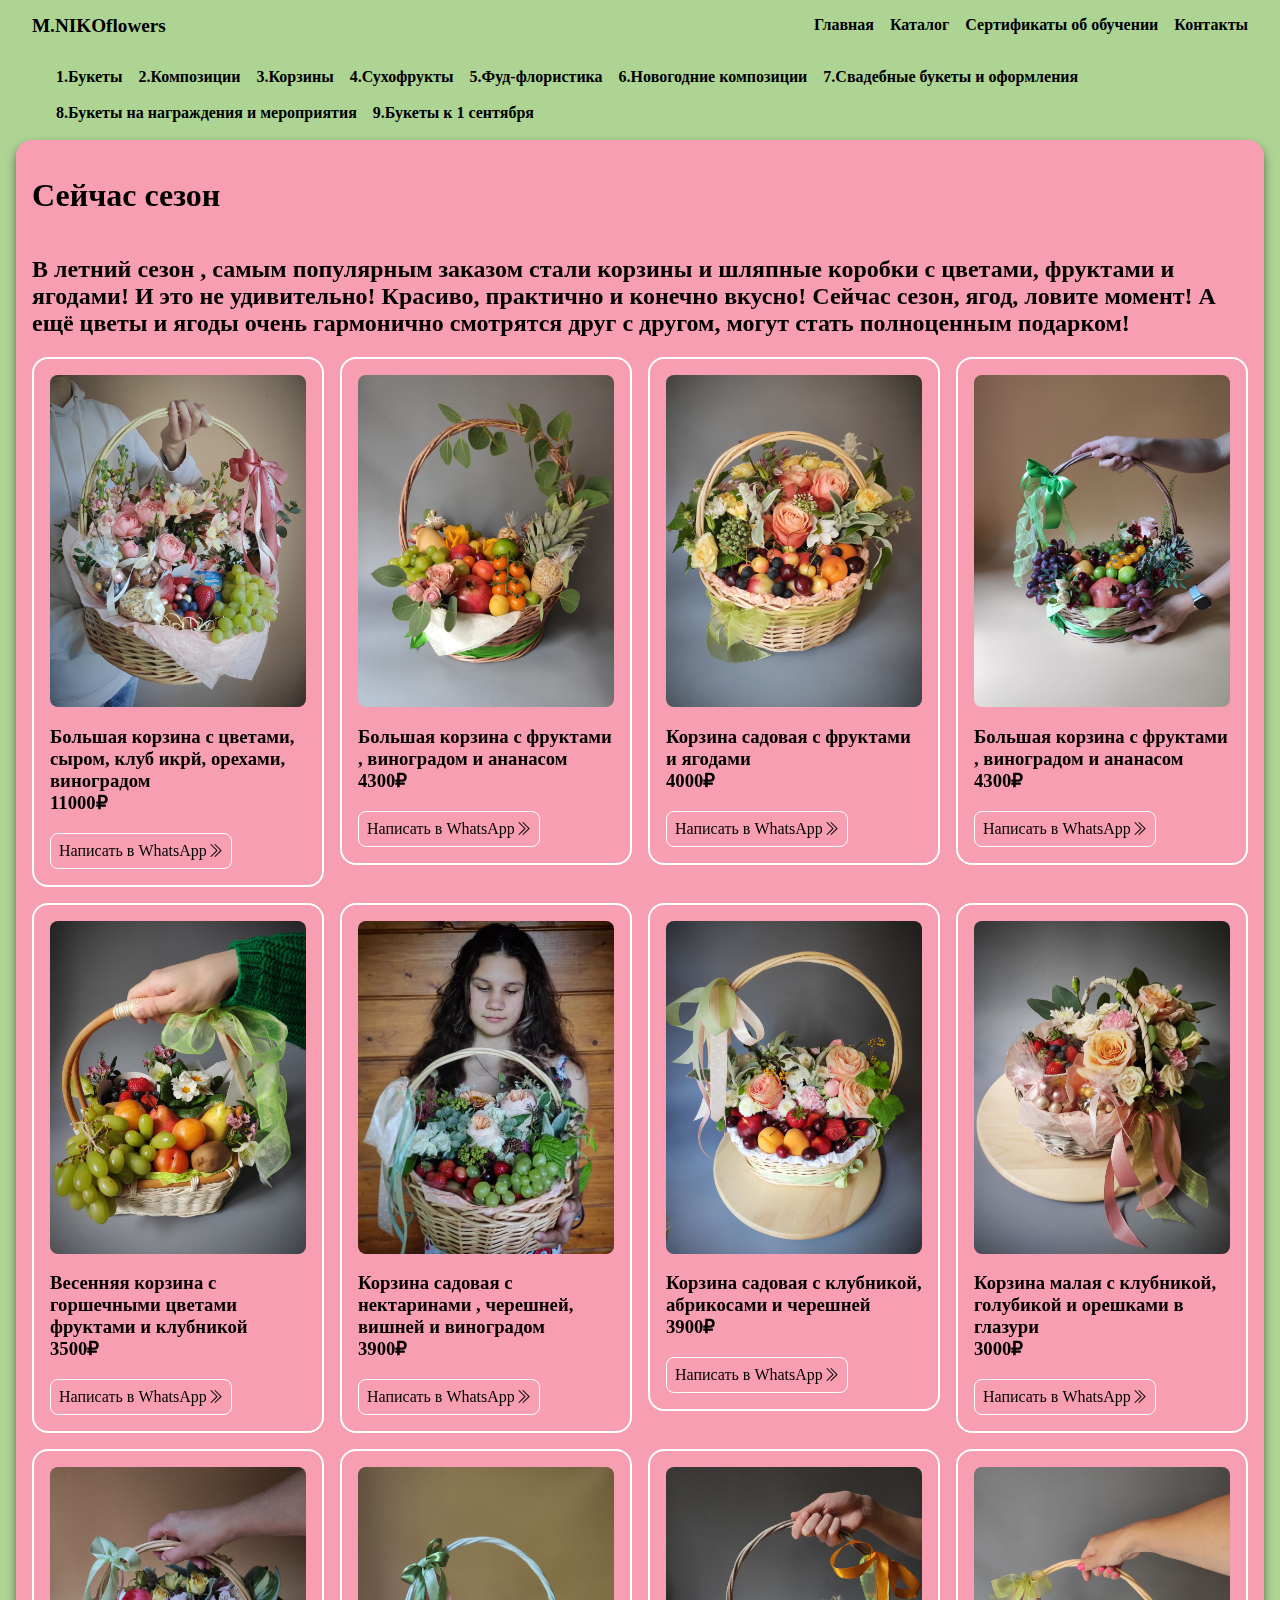
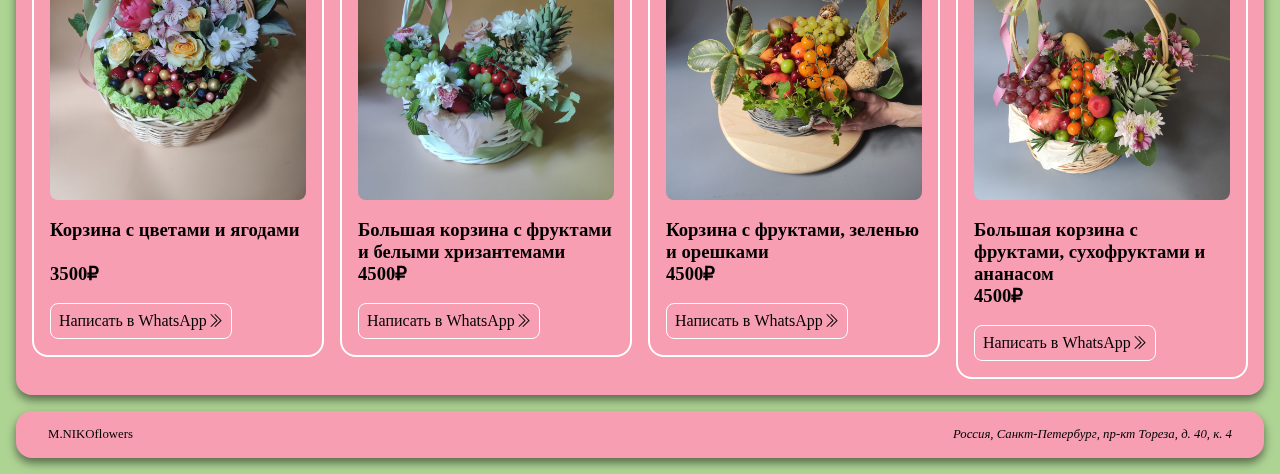
<file: catalog.html>
<!DOCTYPE html>
<html lang="en">
<head>
    <meta charset="UTF-8">
    <meta http-equiv="X-UA-Compatible" content="IE=edge">
    <meta name="viewport" content="width=device-width, initial-scale=1">
    <title>Catalog</title>
    <link rel="stylesheet" href="styles/css/style.css">
    <link rel="stylesheet" href="styles/css/baskets.css">
    <link rel="stylesheet" href="https://cdn.jsdelivr.net/npm/bootstrap-icons@1.10.1/font/bootstrap-icons.css">
</head>
<body class="flex-col">
    <header class="flex-row items-center justify-between">
        <a href="index.html" class="logo flex-row items-center gap-s">
            <span>M.NIKOflowers</span>
        </a>
        <nav>
            <ul class="flex-row gap-s flex-wrap">
                <li><a href="index.html">Главная</a></li>
                <li><a href="catalog.html">Каталог</a></li>
                <li><a href="certificate.html">Сертификаты об обучении</a></li>
                <li><a href="contacts.html">Контакты</a></li>
            </ul>
        </nav>
    </header>
    <main class="flex-col">
        <nav>
            <ul class="flex-row gap-s flex-wrap">
                <li><a href="bouquets.html">1.Букеты</a></li>
                <li><a href="compositions.html">2.Композиции</a></li>
                <li><a href="baskets.html">3.Корзины</a></li>
                <li><a href="dried-fruits.html">4.Сухофрукты</a></li>
                <li><a href="food-floristry.html">5.Фуд-флористика</a></li>
                <li><a href="nycompositions.html">6.Новогодние композиции</a></li>
                <li><a href="wedding.html">7.Свадебные букеты и оформления</a></li>
                <li><a href="events.html">8.Букеты на награждения и мероприятия</a></li>
                <li><a href="1september.html">9.Букеты к 1 сентября</a></li>
            </ul>
        </nav>
        <section class="flex-col items-center glass-darkest rounded-m shadow-m text-white">
            <h1 class="self-start text-black">Сейчас сезон</h1>
            <h2 class="self-start text-black">В летний сезон , самым популярным заказом стали корзины и шляпные коробки с цветами,  фруктами и ягодами! И это не удивительно! Красиво, практично и конечно вкусно! Сейчас сезон, ягод, ловите момент! А ещё цветы и ягоды очень гармонично смотрятся друг с другом, могут стать полноценным подарком!</h2>
            <div class="flex-wrap flex-row justify-even gap-s">
                <div class="flex-col card2 rounded-m ">
                    <div class="content7 rounded-s"></div>
                    <h3>Большая корзина с цветами, сыром, клуб икрй, орехами, виноградом <br>11000₽</h3>
                    <button class="rounded-s self-start">
                        <a href="https://wa.me/+79213017174" class="flex-row items-center">
                            <span>Написать в WhatsApp</span>
                            <i class="bi bi-chevron-double-right"></i>
                        </a>
                    </button>
                </div>
                <div class="flex-col card2 rounded-m">
                    <div class="content8 rounded-s"></div>
                    <h3>Большая корзина с фруктами , виноградом и ананасом<br> 4300₽</h3>
                    <button class="rounded-s self-start">
                        <a href="https://wa.me/+79213017174" class="flex-row items-center">
                            <span>Написать в WhatsApp</span>
                            <i class="bi bi-chevron-double-right"></i>
                        </a>
                    </button>
                </div>
                <div class="flex-col card2 rounded-m">
                    <div class="content9 rounded-s"></div>
                    <h3>Корзина садовая  с фруктами и ягодами <br> 4000₽</h3>
                    <button class="rounded-s self-start">
                        <a href="https://wa.me/+79213017174" class="flex-row items-center">
                            <span>Написать в WhatsApp</span>
                            <i class="bi bi-chevron-double-right"></i>
                        </a>
                    </button>
                </div>
                <div class="flex-col card2 rounded-m ">
                    <div class="content10 rounded-s"></div>
                    <h3>Большая корзина с фруктами , виноградом и ананасом <br>4300₽</h3>
                    <button class="rounded-s self-start">
                        <a href="https://wa.me/+79213017174" class="flex-row items-center">
                            <span>Написать в WhatsApp</span>
                            <i class="bi bi-chevron-double-right"></i>
                        </a>
                    </button>
                </div>
                <div class="flex-col card2 rounded-m">
                    <div class="content11 rounded-s"></div>
                    <h3>Весенняя корзина с горшечными цветами фруктами и клубникой <br> 3500₽</h3>
                    <button class="rounded-s self-start">
                        <a href="https://wa.me/+79213017174" class="flex-row items-center">
                            <span>Написать в WhatsApp</span>
                            <i class="bi bi-chevron-double-right"></i>
                        </a>
                    </button>
                </div>
                <div class="flex-col card2 rounded-m">
                    <div class="content12 rounded-s"></div>
                    <h3>Корзина садовая с нектаринами , черешней, вишней и виноградом<br> 3900₽</h3>
                    <button class="rounded-s self-start">
                        <a href="https://wa.me/+79213017174" class="flex-row items-center">
                            <span>Написать в WhatsApp</span>
                            <i class="bi bi-chevron-double-right"></i>
                        </a>
                    </button>
                </div>
                <div class="flex-col card2 rounded-m ">
                    <div class="content13 rounded-s"></div>
                    <h3>Корзина садовая с клубникой, абрикосами и черешней <br> 3900₽</h3>
                    <button class="rounded-s self-start">
                        <a href="https://wa.me/+79213017174" class="flex-row items-center">
                            <span>Написать в WhatsApp</span>
                            <i class="bi bi-chevron-double-right"></i>
                        </a>
                    </button>
                </div>
                <div class="flex-col card2 rounded-m">
                    <div class="content14 rounded-s"></div>
                    <h3>Корзина малая с клубникой, голубикой и орешками в глазури <br> 3000₽</h3>
                    <button class="rounded-s self-start">
                        <a href="https://wa.me/+79213017174" class="flex-row items-center">
                            <span>Написать в WhatsApp</span>
                            <i class="bi bi-chevron-double-right"></i>
                        </a>
                    </button>
                </div>
                <div class="flex-col card2 rounded-m">
                    <div class="content15 rounded-s"></div>
                    <h3>Корзина с цветами и ягодами <br><br>3500₽</h3>
                    <button class="rounded-s self-start">
                        <a href="https://wa.me/+79213017174" class="flex-row items-center">
                            <span>Написать в WhatsApp</span>
                            <i class="bi bi-chevron-double-right"></i>
                        </a>
                    </button>
                </div>
                <div class="flex-col card2 rounded-m ">
                    <div class="content16 rounded-s"></div>
                    <h3>Большая корзина с фруктами и белыми хризантемами <br> 4500₽</h3>
                    <button class="rounded-s self-start">
                        <a href="https://wa.me/+79213017174" class="flex-row items-center">
                            <span>Написать в WhatsApp</span>
                            <i class="bi bi-chevron-double-right"></i>
                        </a>
                    </button>
                </div>
                <div class="flex-col card2 rounded-m">
                    <div class="content17 rounded-s"></div>
                    <h3>Корзина с фруктами, зеленью и орешками <br> 4500₽</h3>
                    <button class="rounded-s self-start">
                        <a href="https://wa.me/+79213017174" class="flex-row items-center">
                            <span>Написать в WhatsApp</span>
                            <i class="bi bi-chevron-double-right"></i>
                        </a>
                    </button>
                </div>
                <div class="flex-col card2 rounded-m">
                    <div class="content18 rounded-s"></div>
                    <h3>Большая корзина  с фруктами, сухофруктами и ананасом <br> 4500₽</h3>
                    <button class="rounded-s self-start">
                        <a href="https://wa.me/+79213017174" class="flex-row items-center">
                            <span>Написать в WhatsApp</span>
                            <i class="bi bi-chevron-double-right"></i>
                        </a>
                    </button>
                </div>
            </div>
        </section>
    </main>
    <footer class="flex-row gap-m justify-between items-center glass-darkest 
    rounded-m shadow-m text-black">
        <span class="copyright">
            M.NIKOflowers
        </span>
        <address>
            Россия, Санкт-Петербург, пр-кт Тореза, д. 40, к. 4
        </address>
    </footer>
</body>
</html>
</file>
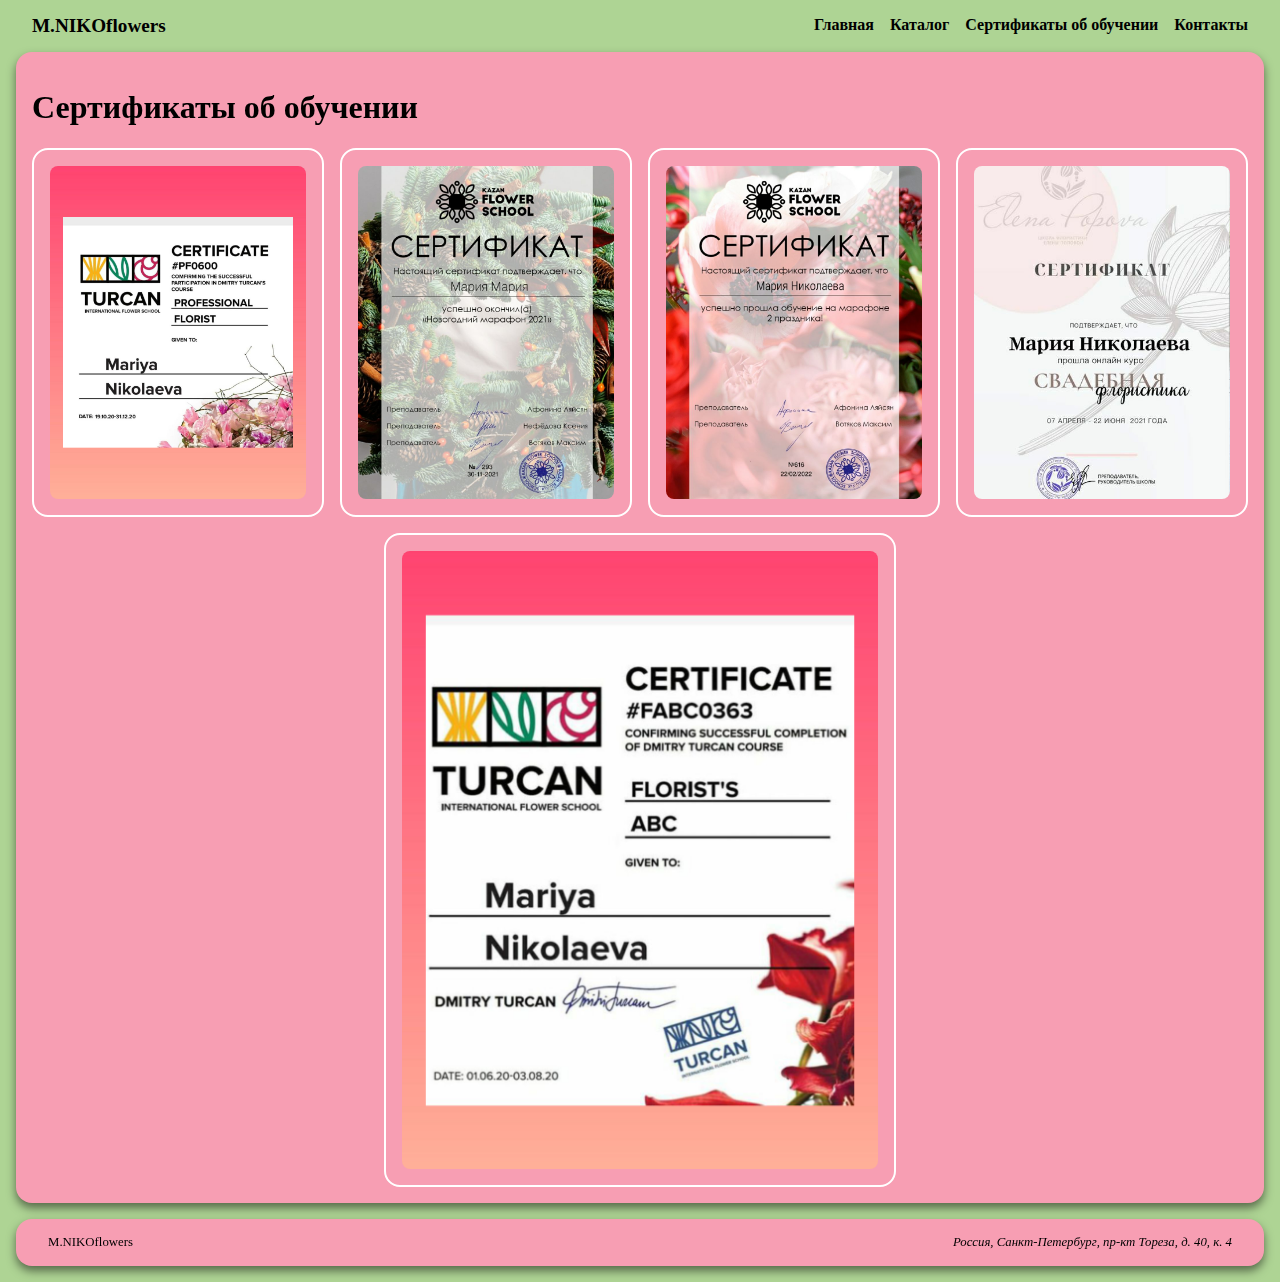
<file: certificate.html>
<!DOCTYPE html>
<html lang="en">
<head>
    <meta charset="UTF-8">
    <meta http-equiv="X-UA-Compatible" content="IE=edge">
    <meta name="viewport" content="width=device-width, initial-scale=1">
    <title>M.NIKOflowers</title>
    <link rel="stylesheet" href="styles/css/style.css">
    <link rel="stylesheet" href="styles/css/certificates.css">
    <link rel="stylesheet" href="https://cdn.jsdelivr.net/npm/bootstrap-icons@1.10.1/font/bootstrap-icons.css">
</head>
<body class="flex-col">
    <header class="flex-row items-center justify-between">
        <a href="index.html" class="logo flex-row items-center gap-s">
            <span>M.NIKOflowers</span>
        </a>
        <nav>
            <ul class="flex-row gap-s flex-wrap">
                <li><a href="index.html">Главная</a></li>
                <li><a href="catalog.html">Каталог</a></li>
                <li><a href="certificate.html">Сертификаты об обучении</a></li>
                <li><a href="contacts.html">Контакты</a></li>
            </ul>
        </nav>
    </header>
    <main class="flex-col gap-s">
        <section class="flex-col items-center glass-darkest rounded-m shadow-m text-white">
            <h1 class="self-start text-black">Сертификаты об обучении</h1>
            <div class="flex-wrap flex-row justify-even gap-s">
                <div class="flex-col card2 rounded-m ">
                    <div class="content1 rounded-s"></div>
                </div>
                <div class="flex-col card2 rounded-m">
                    <div class="content2 rounded-s"></div>
                </div>
                <div class="flex-col card2 rounded-m">
                    <div class="content3 rounded-s"></div>
                </div>
                <div class="flex-col card2 rounded-m ">
                    <div class="content4 rounded-s"></div>
                </div>
                <div class="flex-col card2 rounded-m">
                    <div class="content5 rounded-s"></div>
                </div>
            </div>
        </section>
    </main>
    <footer class="flex-row gap-m justify-between items-center glass-darkest 
    rounded-m shadow-m text-black">
        <span class="copyright">
            M.NIKOflowers
        </span>
        <address>
            Россия, Санкт-Петербург, пр-кт Тореза, д. 40, к. 4
        </address>
    </footer>
</body>
</html>
</file>
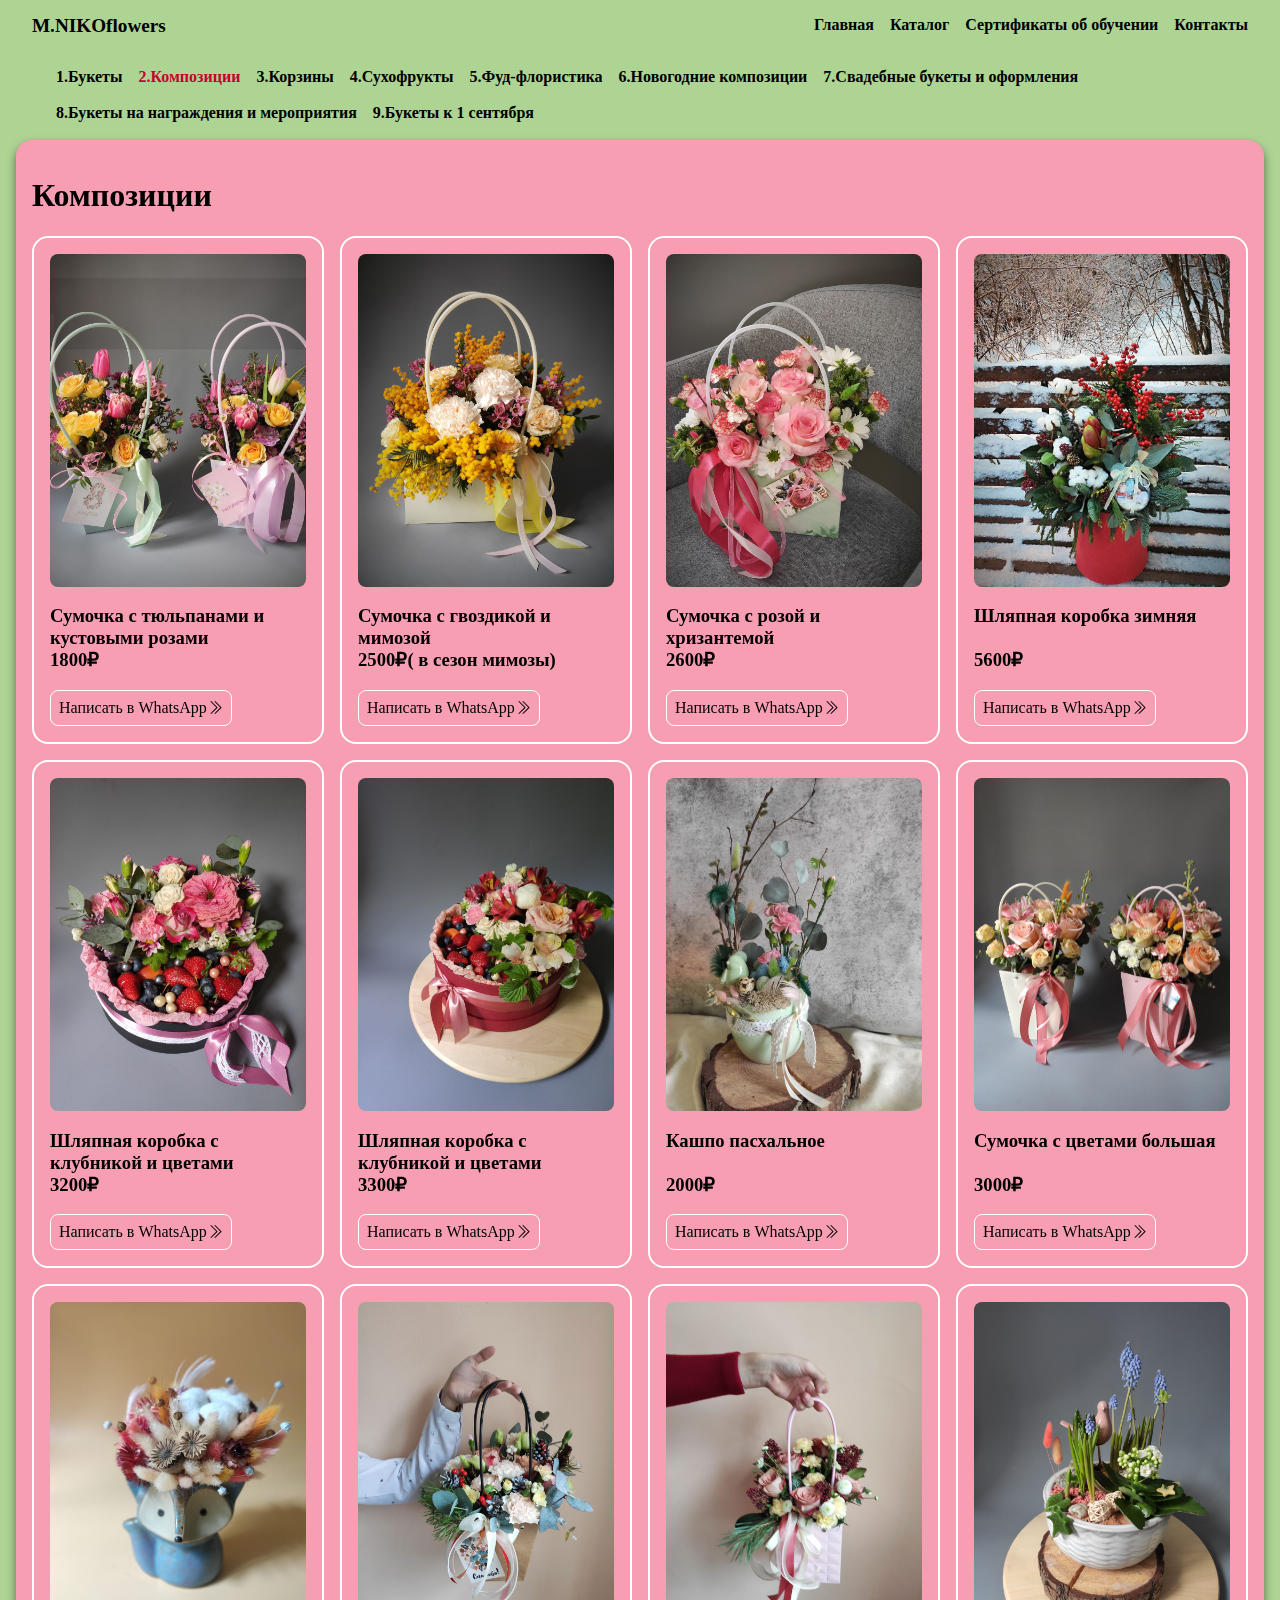
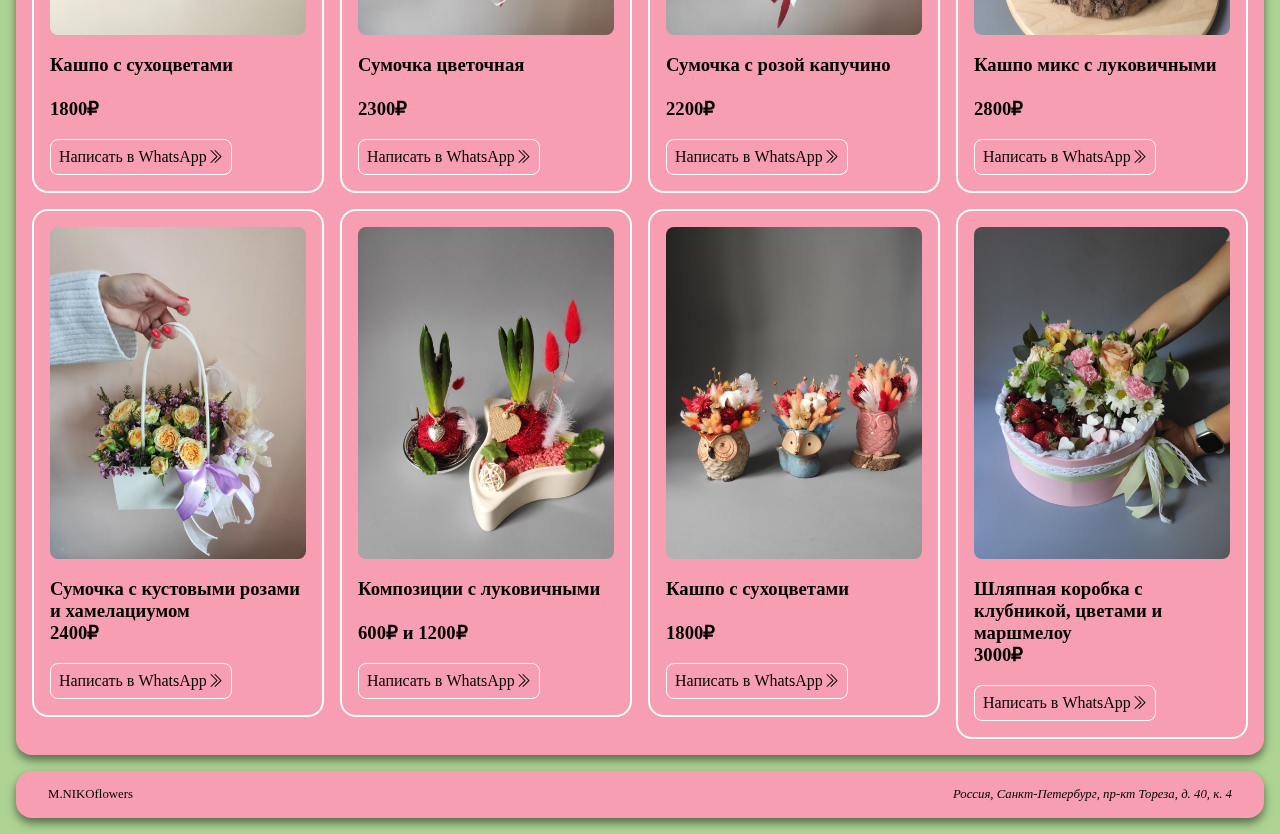
<file: compositions.html>
<!DOCTYPE html>
<html lang="en">
<head>
    <meta charset="UTF-8">
    <meta http-equiv="X-UA-Compatible" content="IE=edge">
    <meta name="viewport" content="width=device-width, initial-scale=1">
    <title>Catalog</title>
    <link rel="stylesheet" href="styles/css/style.css">
    <link rel="stylesheet" href="styles/css/compositions.css">
    <link rel="stylesheet" href="https://cdn.jsdelivr.net/npm/bootstrap-icons@1.10.1/font/bootstrap-icons.css">
</head>
<body class="flex-col">
    <header class="flex-row items-center justify-between">
        <a href="/" class="logo flex-row items-center gap-s">
            <span>M.NIKOflowers</span>
        </a>
        <nav>
            <ul class="flex-row gap-s flex-wrap">
                <li><a href="/">Главная</a></li>
                <li><a href="catalog.html">Каталог</a></li>
                <li><a href="certificate.html">Сертификаты об обучении</a></li>
                <li><a href="contacts.html">Контакты</a></li>
            </ul>
        </nav>
    </header>
    <main class="flex-col">
        <nav>
            <ul class="flex-row gap-s flex-wrap">
                <li><a href="bouquets.html">1.Букеты</a></li>
                <li><a class="text-active" href="compositions.html">2.Композиции</a></li>
                <li><a href="baskets.html">3.Корзины</a></li>
                <li><a href="dried-fruits.html">4.Сухофрукты</a></li>
                <li><a href="food-floristry.html">5.Фуд-флористика</a></li>
                <li><a href="nycompositions.html">6.Новогодние композиции</a></li>
                <li><a href="wedding.html">7.Свадебные букеты и оформления</a></li>
                <li><a href="events.html">8.Букеты на награждения и мероприятия</a></li>
                <li><a href="1september.html">9.Букеты к 1 сентября</a></li>  
            </ul>
        </nav>
        <section class="flex-col items-center glass-darkest rounded-m shadow-m text-white">
            <h1 class="self-start text-black">Композиции</h1>
            <div class="flex-wrap flex-row justify-even gap-s">
                <div class="flex-col card2 rounded-m ">
                    <div class="content1 rounded-s"></div>
                    <h3>Сумочка с тюльпанами и кустовыми розами <br> 1800₽</h3>
                    <button class="rounded-s self-start">
                        <a href="https://wa.me/+79213017174" class="flex-row items-center">
                            <span>Написать в WhatsApp</span>
                            <i class="bi bi-chevron-double-right"></i>
                        </a>
                    </button>
                </div>
                <div class="flex-col card2 rounded-m">
                    <div class="content2 rounded-s"></div>
                    <h3>Сумочка с гвоздикой и мимозой <br> 2500₽( в сезон мимозы)</h3>
                    <button class="rounded-s self-start">
                        <a href="https://wa.me/+79213017174" class="flex-row items-center">
                            <span>Написать в WhatsApp</span>
                            <i class="bi bi-chevron-double-right"></i>
                        </a>
                    </button>
                </div>
                <div class="flex-col card2 rounded-m">
                    <div class="content3 rounded-s"></div>
                    <h3>Сумочка с розой и хризантемой <br> 2600₽</h3>
                    <button class="rounded-s self-start">
                        <a href="https://wa.me/+79213017174" class="flex-row items-center">
                            <span>Написать в WhatsApp</span>
                            <i class="bi bi-chevron-double-right"></i>
                        </a>
                    </button>
                </div>
                <div class="flex-col card2 rounded-m ">
                    <div class="content4 rounded-s"></div>
                    <h3>Шляпная коробка зимняя  <br><br> 5600₽</h3>
                    <button class="rounded-s self-start">
                        <a href="https://wa.me/+79213017174" class="flex-row items-center">
                            <span>Написать в WhatsApp</span>
                            <i class="bi bi-chevron-double-right"></i>
                        </a>
                    </button>
                </div>
                <div class="flex-col card2 rounded-m">
                    <div class="content5 rounded-s"></div>
                    <h3>Шляпная коробка с клубникой и цветами <br> 3200₽</h3>
                    <button class="rounded-s self-start">
                        <a href="https://wa.me/+79213017174" class="flex-row items-center">
                            <span>Написать в WhatsApp</span>
                            <i class="bi bi-chevron-double-right"></i>
                        </a>
                    </button>
                </div>
                <div class="flex-col card2 rounded-m">
                    <div class="content6 rounded-s"></div>
                    <h3>Шляпная коробка с клубникой и цветами <br>3300₽</h3>
                    <button class="rounded-s self-start">
                        <a href="https://wa.me/+79213017174" class="flex-row items-center">
                            <span>Написать в WhatsApp</span>
                            <i class="bi bi-chevron-double-right"></i>
                        </a>
                    </button>
                </div>
                <div class="flex-col card2 rounded-m">
                    <div class="content7 rounded-s"></div>
                    <h3>Кашпо пасхальное <br><br>2000₽</h3>
                    <button class="rounded-s self-start">
                        <a href="https://wa.me/+79213017174" class="flex-row items-center">
                            <span>Написать в WhatsApp</span>
                            <i class="bi bi-chevron-double-right"></i>
                        </a>
                    </button>
                </div>
                <div class="flex-col card2 rounded-m">
                    <div class="content8 rounded-s"></div>
                    <h3>Сумочка с цветами большая <br><br>3000₽</h3>
                    <button class="rounded-s self-start">
                        <a href="https://wa.me/+79213017174" class="flex-row items-center">
                            <span>Написать в WhatsApp</span>
                            <i class="bi bi-chevron-double-right"></i>
                        </a>
                    </button>
                </div>
                <div class="flex-col card2 rounded-m">
                    <div class="content9 rounded-s"></div>
                    <h3>Кашпо  с сухоцветами <br><br> 1800₽</h3>
                    <button class="rounded-s self-start">
                        <a href="https://wa.me/+79213017174" class="flex-row items-center">
                            <span>Написать в WhatsApp</span>
                            <i class="bi bi-chevron-double-right"></i>
                        </a>
                    </button>
                </div>
                <div class="flex-col card2 rounded-m">
                    <div class="content11 rounded-s"></div>
                    <h3>Сумочка цветочная <br><br>2300₽</h3>
                    <button class="rounded-s self-start">
                        <a href="https://wa.me/+79213017174" class="flex-row items-center">
                            <span>Написать в WhatsApp</span>
                            <i class="bi bi-chevron-double-right"></i>
                        </a>
                    </button>
                </div>
                <div class="flex-col card2 rounded-m">
                    <div class="content12 rounded-s"></div>
                    <h3>Сумочка с розой капучино <br><br> 2200₽</h3>
                    <button class="rounded-s self-start">
                        <a href="https://wa.me/+79213017174" class="flex-row items-center">
                            <span>Написать в WhatsApp</span>
                            <i class="bi bi-chevron-double-right"></i>
                        </a>
                    </button>
                </div>
                <div class="flex-col card2 rounded-m ">
                    <div class="content13 rounded-s"></div>
                    <h3>Кашпо микс с луковичными <br><br>2800₽</h3>
                    <button class="rounded-s self-start">
                        <a href="https://wa.me/+79213017174" class="flex-row items-center">
                            <span>Написать в WhatsApp</span>
                            <i class="bi bi-chevron-double-right"></i>
                        </a>
                    </button>
                </div>
                <div class="flex-col card2 rounded-m">
                    <div class="content14 rounded-s"></div>
                    <h3>Сумочка с кустовыми розами и хамелациумом <br>2400₽</h3>
                    <button class="rounded-s self-start">
                        <a href="https://wa.me/+79213017174" class="flex-row items-center">
                            <span>Написать в WhatsApp</span>
                            <i class="bi bi-chevron-double-right"></i>
                        </a>
                    </button>
                </div>
                <div class="flex-col card2 rounded-m">
                    <div class="content15 rounded-s"></div>
                    <h3>Композиции с луковичными <br><br>600₽ и 1200₽</h3>
                    <button class="rounded-s self-start">
                        <a href="https://wa.me/+79213017174" class="flex-row items-center">
                            <span>Написать в WhatsApp</span>
                            <i class="bi bi-chevron-double-right"></i>
                        </a>
                    </button>
                </div>
                <div class="flex-col card2 rounded-m ">
                    <div class="content16 rounded-s"></div>
                    <h3>Кашпо с сухоцветами <br><br> 1800₽</h3>
                    <button class="rounded-s self-start">
                        <a href="https://wa.me/+79213017174" class="flex-row items-center">
                            <span>Написать в WhatsApp</span>
                            <i class="bi bi-chevron-double-right"></i>
                        </a>
                    </button>
                </div>
                <div class="flex-col card2 rounded-m ">
                    <div class="content10 rounded-s"></div>
                    <h3>Шляпная коробка с клубникой, цветами и маршмелоу <br> 3000₽</h3>
                    <button class="rounded-s self-start">
                        <a href="https://wa.me/+79213017174" class="flex-row items-center">
                            <span>Написать в WhatsApp</span>
                            <i class="bi bi-chevron-double-right"></i>
                        </a>
                    </button>
                </div>
            </div>
        </section>
    </main>
    <footer class="flex-row gap-m justify-between items-center glass-darkest 
    rounded-m shadow-m text-black">
        <span class="copyright">
            M.NIKOflowers
        </span>
        <address>
            Россия, Санкт-Петербург, пр-кт Тореза, д. 40, к. 4
        </address>
    </footer>
</body>
</html>
</file>
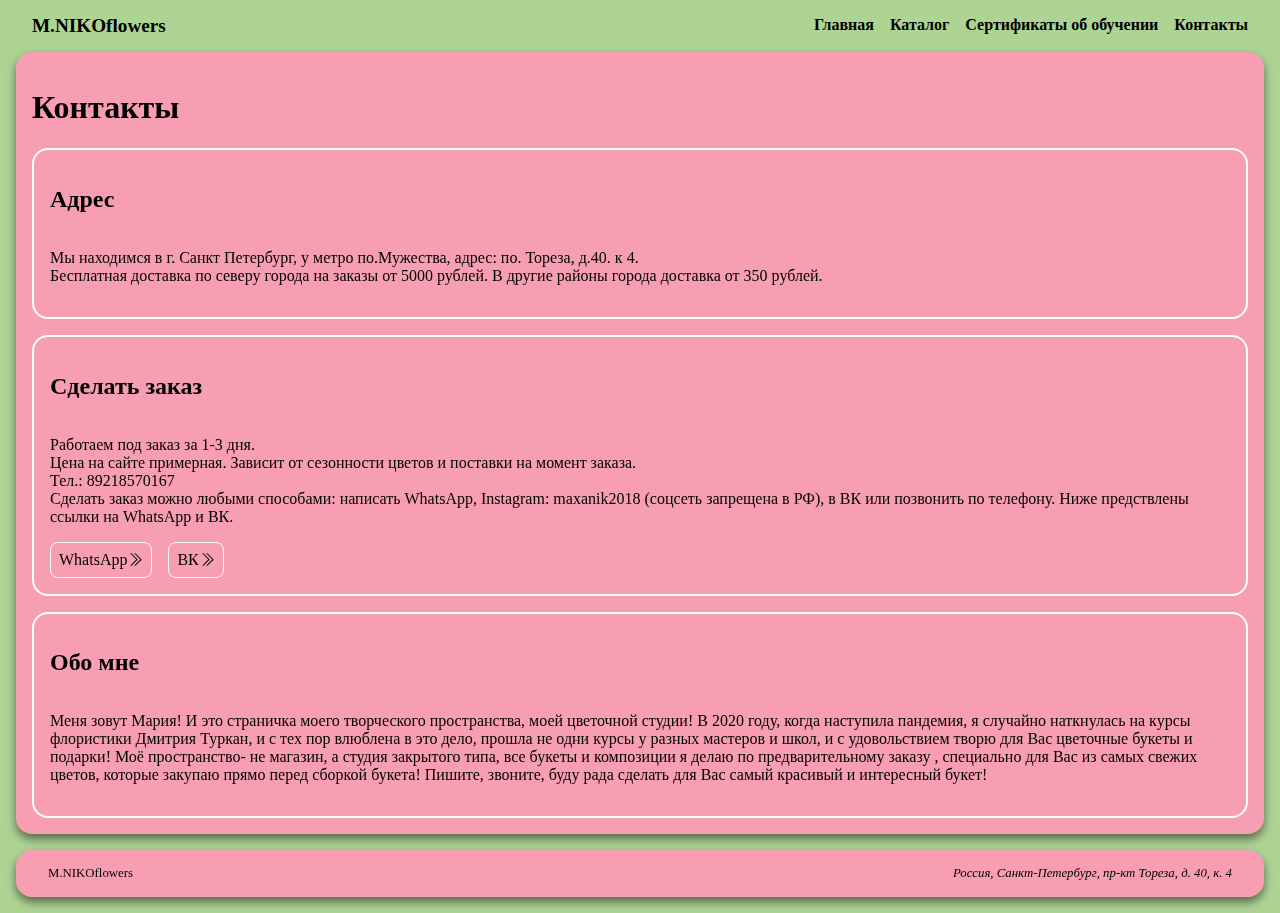
<file: contacts.html>
<!DOCTYPE html>
<html lang="en">
<head>
    <meta charset="UTF-8">
    <meta http-equiv="X-UA-Compatible" content="IE=edge">
    <meta name="viewport" content="width=device-width, initial-scale=1">
    <title>Contacts</title>
    <link rel="stylesheet" href="styles/css/style.css">
    <link rel="stylesheet" href="https://cdn.jsdelivr.net/npm/bootstrap-icons@1.10.1/font/bootstrap-icons.css">
</head>
<body class="flex-col">
    <header class="flex-row items-center justify-between">
        <a href="index.html" class="logo flex-row items-center gap-s">
            <span>M.NIKOflowers</span>
        </a>
        <nav>
            <ul class="flex-row gap-s flex-wrap">
                <li><a href="index.html">Главная</a></li>
                <li><a href="catalog.html">Каталог</a></li>
                <li><a href="certificate.html">Сертификаты об обучении</a></li>
                <li><a href="contacts.html">Контакты</a></li>
            </ul>
        </nav>
    </header>
    <main class="flex-col">
        <section class="flex-col items-center glass-darkest rounded-m shadow-m text-white">
            <h1 class="self-start text-black">Контакты</h1>
            <div class="flex-wrap flex-col justify-even gap-s">
                <div class="flex-col card rounded-m ">
                    <div class="rounded-s"></div>
                    <h2>Адрес</h2>
                    <p>
                        Мы находимся в г. Санкт Петербург, у метро  по.Мужества, адрес: по. Тореза, д.40. к  4.
                    <br>
                        Бесплатная доставка по северу города на заказы от 5000 рублей. В другие районы города доставка от 350 рублей.
                    </p>
                </div>
                <div class="flex-col card rounded-m">
                    <div class=" rounded-s"></div>
                    <h2>Сделать заказ</h2>
                    <p>
                        Работаем под заказ за 1-3 дня.  <br>
                        Цена на сайте примерная. Зависит от сезонности цветов и поставки на момент заказа. <br>
                        Тел.: 89218570167 <br>
                        Сделать заказ можно любыми способами: написать WhatsApp, Instagram: maxanik2018 (соцсеть запрещена в РФ), в ВК или позвонить по телефону. Ниже предствлены ссылки на WhatsApp и ВК.         
                    </p>
                    <div class="flex-row gap-s">
                        <button class="rounded-s self-start">
                            <a href="https://wa.me/+79213017174" class="flex-row items-center">
                                <span>WhatsApp</span>
                                <i class="bi bi-chevron-double-right"></i>
                            </a>
                        </button>
                        <button class="rounded-s self-start">
                            <a href="https://vk.com/id7052935" class="flex-row items-center">
                                <span>ВК</span>
                                <i class="bi bi-chevron-double-right"></i>
                            </a>
                        </button>
                    </div>
                </div>
                <div class="flex-col card rounded-m">
                    <div class=" rounded-s"></div>
                    <h2>Обо мне</h2>
                    <p>
                        Меня зовут Мария! И это страничка моего творческого пространства, моей цветочной студии! 
                        В 2020 году, когда наступила пандемия, я случайно наткнулась на курсы флористики Дмитрия Туркан, и с тех пор влюблена в это дело, прошла не одни курсы у разных мастеров и школ, и с удовольствием творю для Вас цветочные букеты и подарки! 
                        Моё пространство- не магазин, а студия закрытого типа, все букеты и композиции я делаю  по предварительному заказу , специально для Вас из самых свежих цветов, которые закупаю прямо перед сборкой букета! 
                        Пишите, звоните, буду рада сделать для Вас самый красивый и интересный букет!                    </p>
                </div>
            </div>
        </section>
    </main>
    <footer class="flex-row gap-m justify-between items-center glass-darkest 
    rounded-m shadow-m text-black">
        <span class="copyright">
            M.NIKOflowers
        </span>
        <address>
            Россия, Санкт-Петербург, пр-кт Тореза, д. 40, к. 4
        </address>
    </footer>
</body>
</html>
</file>
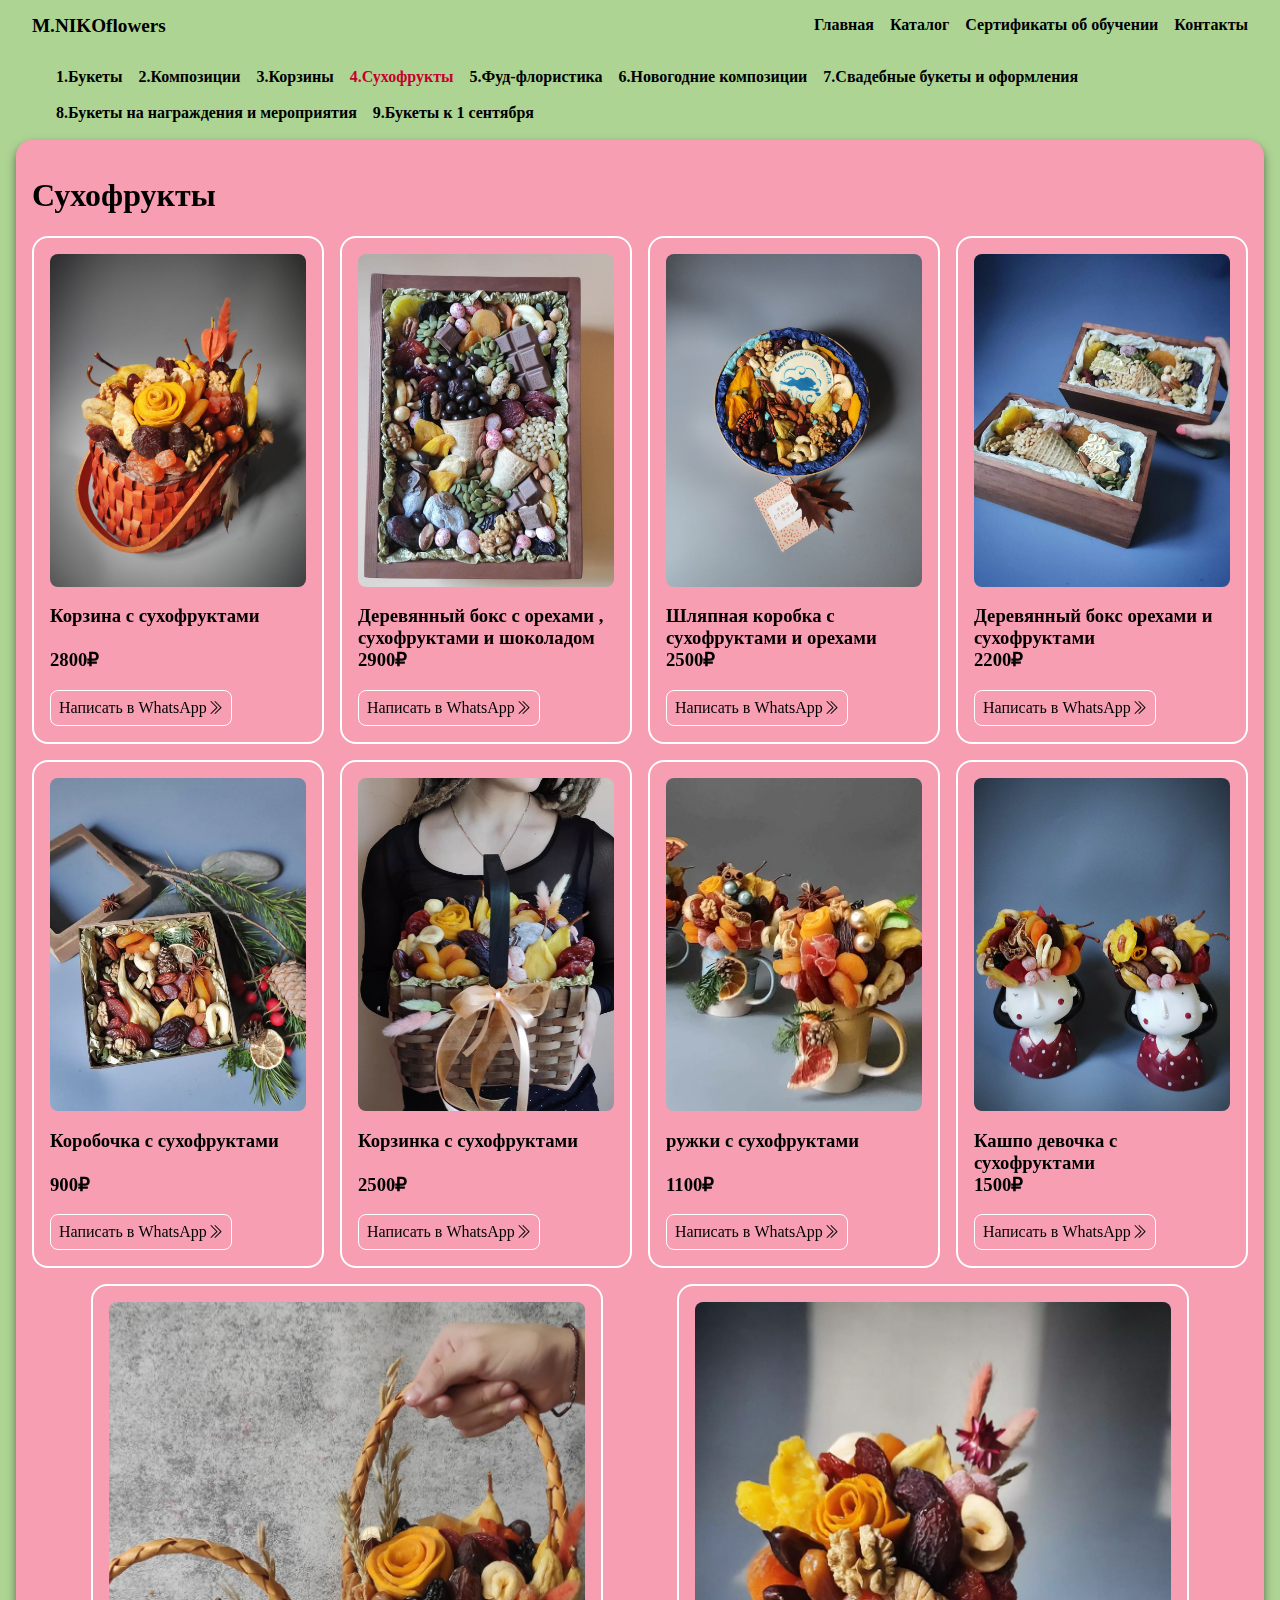
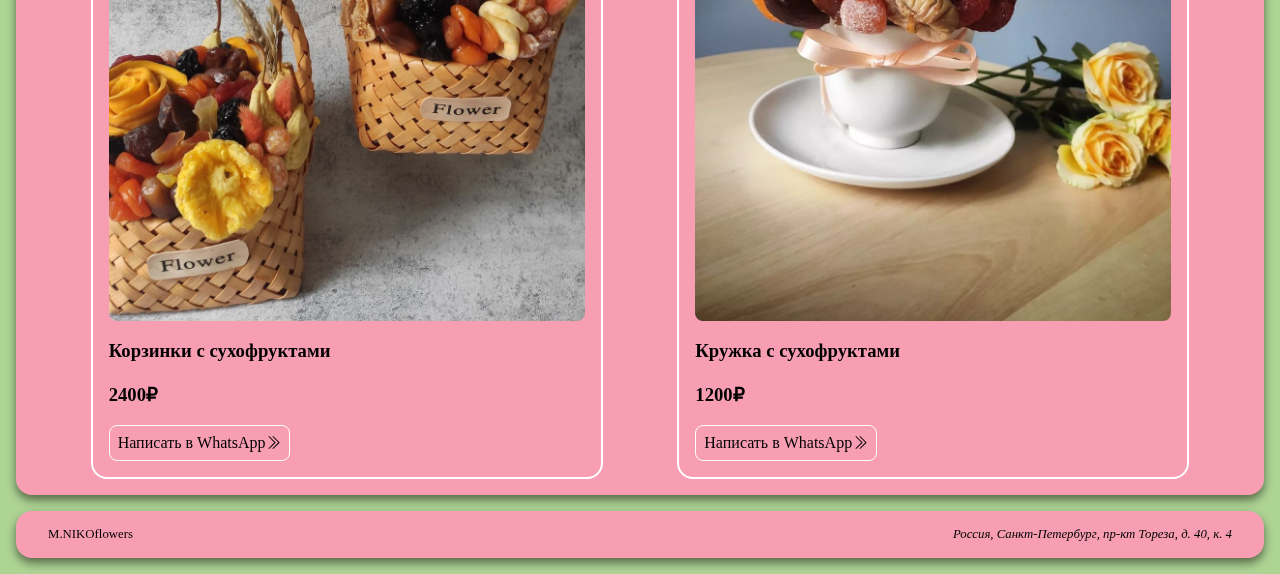
<file: dried-fruits.html>
<!DOCTYPE html>
<html lang="en">
<head>
    <meta charset="UTF-8">
    <meta http-equiv="X-UA-Compatible" content="IE=edge">
    <meta name="viewport" content="width=device-width, initial-scale=1">
    <title>Catalog</title>
    <link rel="stylesheet" href="styles/css/style.css">
    <link rel="stylesheet" href="styles/css/dried-fruits.css">
    <link rel="stylesheet" href="https://cdn.jsdelivr.net/npm/bootstrap-icons@1.10.1/font/bootstrap-icons.css">
</head>
<body class="flex-col">
    <header class="flex-row items-center justify-between">
        <a href="index.html" class="logo flex-row items-center gap-s">
            <span>M.NIKOflowers</span>
        </a>
        <nav>
            <ul class="flex-row gap-s flex-wrap">
                <li><a href="index.html">Главная</a></li>
                <li><a href="catalog.html">Каталог</a></li>
                <li><a href="certificate.html">Сертификаты об обучении</a></li>
                <li><a href="contacts.html">Контакты</a></li>
            </ul>
        </nav>
    </header>
    <main class="flex-col">
        <nav>
            <ul class="flex-row gap-s flex-wrap">
                <li><a href="bouquets.html">1.Букеты</a></li>
                <li><a href="compositions.html">2.Композиции</a></li>
                <li><a href="baskets.html">3.Корзины</a></li>
                <li><a class="text-active" href="dried-fruits.html">4.Сухофрукты</a></li>
                <li><a href="food-floristry.html">5.Фуд-флористика</a></li>
                <li><a href="nycompositions.html">6.Новогодние композиции</a></li>
                <li><a href="wedding.html">7.Свадебные букеты и оформления</a></li>
                <li><a href="events.html">8.Букеты на награждения и мероприятия</a></li>
                <li><a href="1september.html">9.Букеты к 1 сентября</a></li>
            </ul>
        </nav>
        <section class="flex-col items-center glass-darkest rounded-m shadow-m text-white">
            <h1 class="self-start text-black">Сухофрукты</h1>
            <div class="flex-wrap flex-row justify-even gap-s">
                <div class="flex-col card2 rounded-m ">
                    <div class="content1 rounded-s"></div>
                    <h3>Корзина с сухофруктами <br><br>2800₽</h3>
                    <button class="rounded-s self-start">
                        <a href="https://wa.me/+79213017174" class="flex-row items-center">
                            <span>Написать в WhatsApp</span>
                            <i class="bi bi-chevron-double-right"></i>
                        </a>
                    </button>
                </div>
                <div class="flex-col card2 rounded-m">
                    <div class="content2 rounded-s"></div>
                    <h3>Деревянный бокс с орехами , сухофруктами и шоколадом <br>2900₽</h3>
                    <button class="rounded-s self-start">
                        <a href="https://wa.me/+79213017174" class="flex-row items-center">
                            <span>Написать в WhatsApp</span>
                            <i class="bi bi-chevron-double-right"></i>
                        </a>
                    </button>
                </div>
                <div class="flex-col card2 rounded-m">
                    <div class="content3 rounded-s"></div>
                    <h3>Шляпная коробка с сухофруктами и орехами <br>2500₽</h3>
                    <button class="rounded-s self-start">
                        <a href="https://wa.me/+79213017174" class="flex-row items-center">
                            <span>Написать в WhatsApp</span>
                            <i class="bi bi-chevron-double-right"></i>
                        </a>
                    </button>
                </div>
                <div class="flex-col card2 rounded-m ">
                    <div class="content4 rounded-s"></div>
                    <h3>Деревянный бокс орехами и сухофруктами <br> 2200₽</h3>
                    <button class="rounded-s self-start">
                        <a href="https://wa.me/+79213017174" class="flex-row items-center">
                            <span>Написать в WhatsApp</span>
                            <i class="bi bi-chevron-double-right"></i>
                        </a>
                    </button>
                </div>
                <div class="flex-col card2 rounded-m">
                    <div class="content5 rounded-s"></div>
                    <h3>Коробочка с сухофруктами<br><br> 900₽</h3>
                    <button class="rounded-s self-start">
                        <a href="https://wa.me/+79213017174" class="flex-row items-center">
                            <span>Написать в WhatsApp</span>
                            <i class="bi bi-chevron-double-right"></i>
                        </a>
                    </button>
                </div>
                <div class="flex-col card2 rounded-m">
                    <div class="content6 rounded-s"></div>
                    <h3>Корзинка с сухофруктами <br><br> 2500₽</h3>
                    <button class="rounded-s self-start">
                        <a href="https://wa.me/+79213017174" class="flex-row items-center">
                            <span>Написать в WhatsApp</span>
                            <i class="bi bi-chevron-double-right"></i>
                        </a>
                    </button>
                </div>
                <div class="flex-col card2 rounded-m">
                    <div class="content7 rounded-s"></div>
                    <h3>ружки с сухофруктами <br><br> 1100₽</h3>
                    <button class="rounded-s self-start">
                        <a href="https://wa.me/+79213017174" class="flex-row items-center">
                            <span>Написать в WhatsApp</span>
                            <i class="bi bi-chevron-double-right"></i>
                        </a>
                    </button>
                </div>
                <div class="flex-col card2 rounded-m">
                    <div class="content8 rounded-s"></div>
                    <h3>Кашпо девочка с сухофруктами <br>1500₽</h3>
                    <button class="rounded-s self-start">
                        <a href="https://wa.me/+79213017174" class="flex-row items-center">
                            <span>Написать в WhatsApp</span>
                            <i class="bi bi-chevron-double-right"></i>
                        </a>
                    </button>
                </div>
                <div class="flex-col card2 rounded-m">
                    <div class="content9 rounded-s"></div>
                    <h3>Корзинки с сухофруктами <br><br>2400₽</h3>
                    <button class="rounded-s self-start">
                        <a href="https://wa.me/+79213017174" class="flex-row items-center">
                            <span>Написать в WhatsApp</span>
                            <i class="bi bi-chevron-double-right"></i>
                        </a>
                    </button>
                </div>
                <div class="flex-col card2 rounded-m ">
                    <div class="content10 rounded-s"></div>
                    <h3>Кружка с сухофруктами <br><br>1200₽</h3>
                    <button class="rounded-s self-start">
                        <a href="https://wa.me/+79213017174" class="flex-row items-center">
                            <span>Написать в WhatsApp</span>
                            <i class="bi bi-chevron-double-right"></i>
                        </a>
                    </button>
                </div>
            </div>
        </section>
    </main>
    <footer class="flex-row gap-m justify-between items-center glass-darkest 
    rounded-m shadow-m text-black">
        <span class="copyright">
            M.NIKOflowers
        </span>
        <address>
            Россия, Санкт-Петербург, пр-кт Тореза, д. 40, к. 4
        </address>
    </footer>
</body>
</html>
</file>
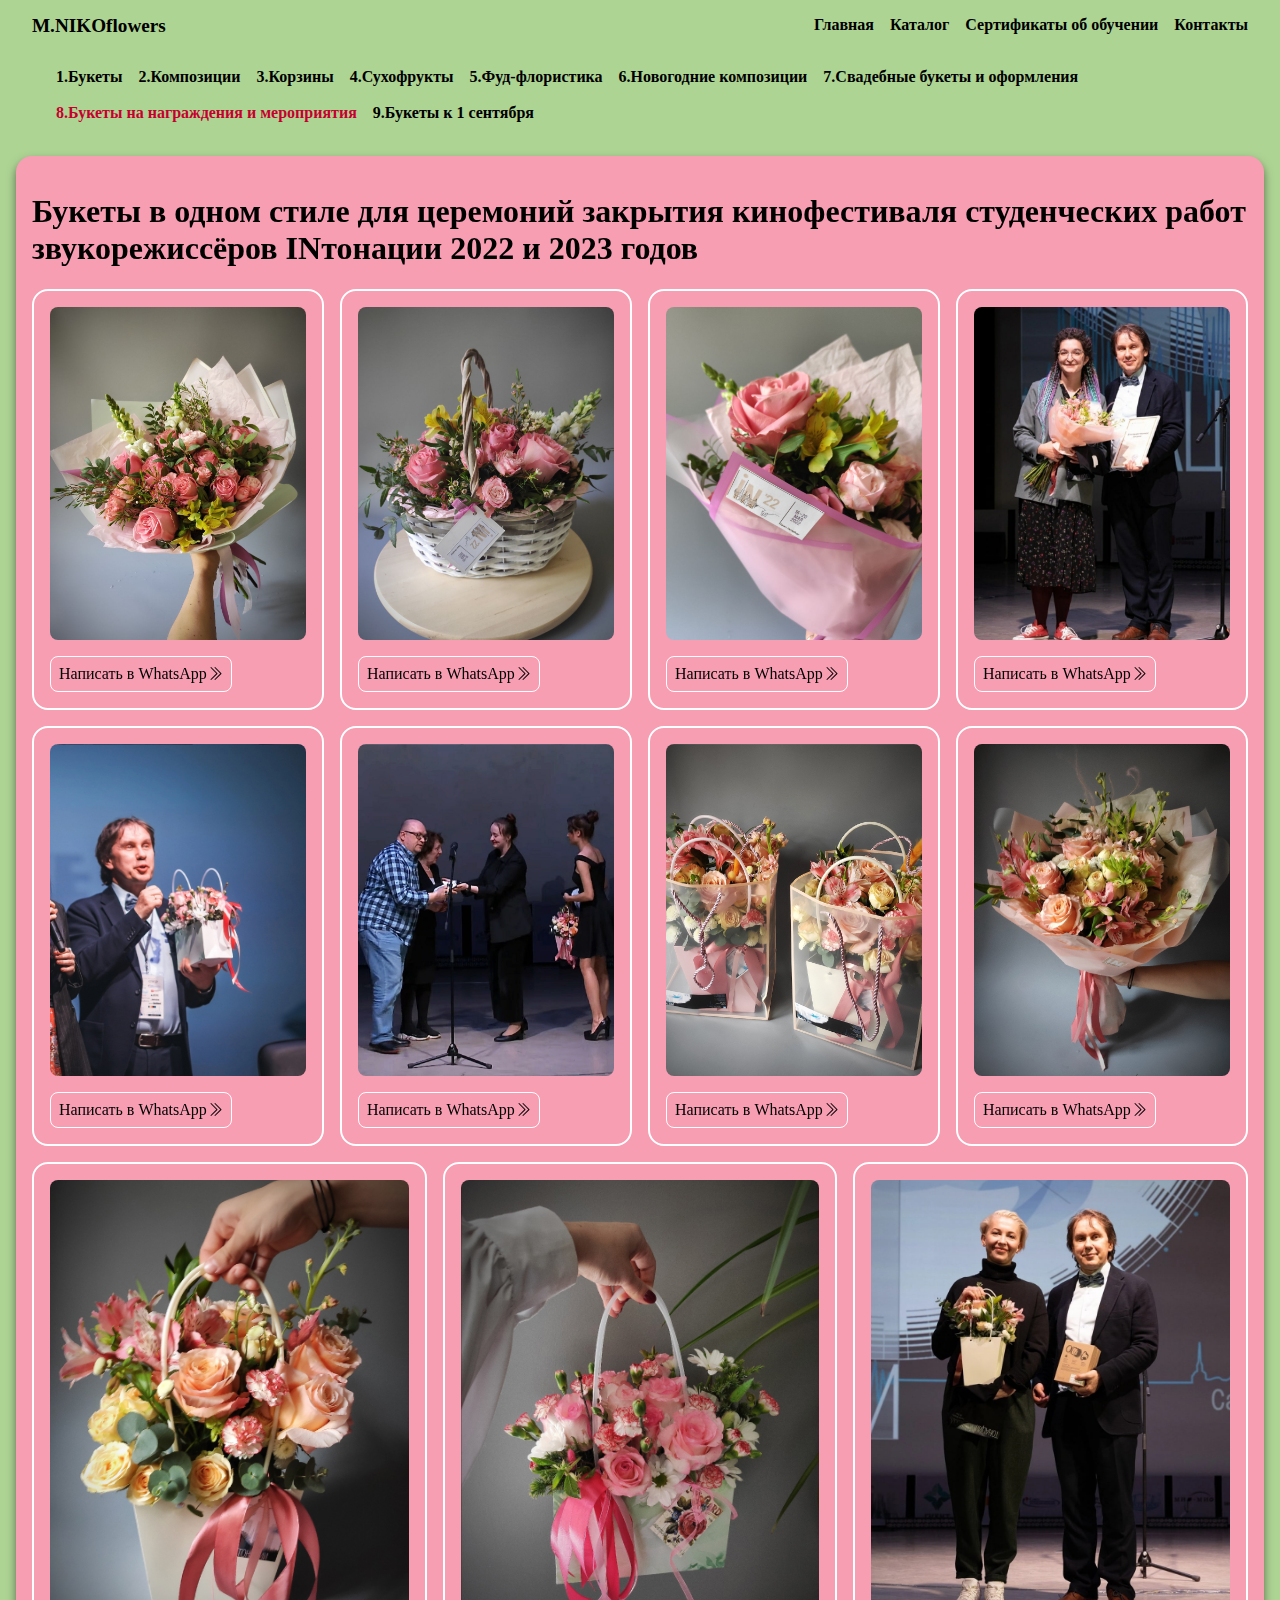
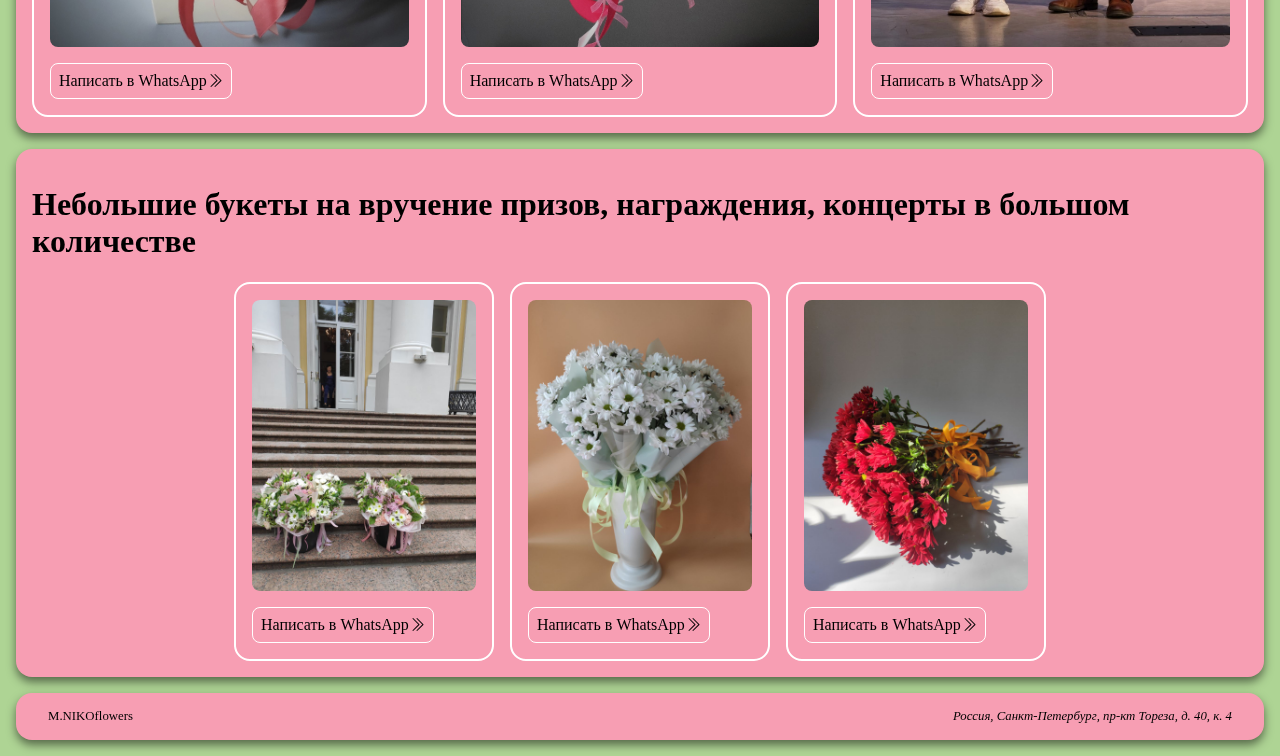
<file: events.html>
<!DOCTYPE html>
<html lang="en">
<head>
    <meta charset="UTF-8">
    <meta http-equiv="X-UA-Compatible" content="IE=edge">
    <meta name="viewport" content="width=device-width, initial-scale=1">
    <title>Catalog</title>
    <link rel="stylesheet" href="styles/css/style.css">
    <link rel="stylesheet" href="styles/css/events.css">
    <link rel="stylesheet" href="https://cdn.jsdelivr.net/npm/bootstrap-icons@1.10.1/font/bootstrap-icons.css">
</head>
<body class="flex-col">
    <header class="flex-row items-center justify-between">
        <a href="/" class="logo flex-row items-center gap-s">
            <span>M.NIKOflowers</span>
        </a>
        <nav>
            <ul class="flex-row gap-s flex-wrap">
                <li><a href="/">Главная</a></li>
                <li><a href="catalog.html">Каталог</a></li>
                <li><a href="certificate.html">Сертификаты об обучении</a></li>
                <li><a href="contacts.html">Контакты</a></li>
            </ul>
        </nav>
    </header>
    <main class="flex-col gap-s">
        <nav>
            <ul class="flex-row gap-s flex-wrap">
                <li><a href="bouquets.html">1.Букеты</a></li>
                <li><a href="compositions.html">2.Композиции</a></li>
                <li><a href="baskets.html">3.Корзины</a></li>
                <li><a href="dried-fruits.html">4.Сухофрукты</a></li>
                <li><a href="food-floristry.html">5.Фуд-флористика</a></li>
                <li><a href="nycompositions.html">6.Новогодние композиции</a></li>
                <li><a href="wedding.html">7.Свадебные букеты и оформления</a></li>
                <li><a class="text-active" href="events.html">8.Букеты на награждения и мероприятия</a></li>
                <li><a href="1september.html">9.Букеты к 1 сентября</a></li>
            </ul>
        </nav>
        <section class="flex-col items-center glass-darkest rounded-m shadow-m">
            <h1 class="self-start text-black">Букеты в одном стиле для церемоний закрытия кинофестиваля студенческих работ звукорежиссёров INтонации 2022 и 2023 годов</h1>
            <div class="flex-wrap flex-row justify-even gap-s">
                <div class="flex-col card2 rounded-m gap-s">
                    <div class="content1 rounded-s"></div>
                    <button class="rounded-s self-start">
                        <a href="https://wa.me/+79213017174" class="flex-row items-center">
                            <span>Написать в WhatsApp</span>
                            <i class="bi bi-chevron-double-right"></i>
                        </a>
                    </button>
                </div>
                <div class="flex-col card2 rounded-m gap-s">
                    <div class="content2 rounded-s"></div>
                    <button class="rounded-s self-start">
                        <a href="https://wa.me/+79213017174" class="flex-row items-center">
                            <span>Написать в WhatsApp</span>
                            <i class="bi bi-chevron-double-right"></i>
                        </a>
                    </button>
                </div>
                <div class="flex-col card2 rounded-m gap-s">
                    <div class="content3 rounded-s"></div>
                    <button class="rounded-s self-start">
                        <a href="https://wa.me/+79213017174" class="flex-row items-center">
                            <span>Написать в WhatsApp</span>
                            <i class="bi bi-chevron-double-right"></i>
                        </a>
                    </button>
                </div>
                <div class="flex-col card2 rounded-m gap-s">
                    <div class="content4 rounded-s"></div>
                    <button class="rounded-s self-start">
                        <a href="https://wa.me/+79213017174" class="flex-row items-center">
                            <span>Написать в WhatsApp</span>
                            <i class="bi bi-chevron-double-right"></i>
                        </a>
                    </button>
                </div>
                <div class="flex-col card2 rounded-m gap-s">
                    <div class="content5 rounded-s"></div>
                    <button class="rounded-s self-start">
                        <a href="https://wa.me/+79213017174" class="flex-row items-center">
                            <span>Написать в WhatsApp</span>
                            <i class="bi bi-chevron-double-right"></i>
                        </a>
                    </button>
                </div>
                <div class="flex-col card2 rounded-m gap-s">
                    <div class="content6 rounded-s"></div>
                    <button class="rounded-s self-start">
                        <a href="https://wa.me/+79213017174" class="flex-row items-center">
                            <span>Написать в WhatsApp</span>
                            <i class="bi bi-chevron-double-right"></i>
                        </a>
                    </button>
                </div>
                <div class="flex-col card2 rounded-m gap-s">
                    <div class="content7 rounded-s"></div>
                    <button class="rounded-s self-start">
                        <a href="https://wa.me/+79213017174" class="flex-row items-center">
                            <span>Написать в WhatsApp</span>
                            <i class="bi bi-chevron-double-right"></i>
                        </a>
                    </button>
                </div>
                <div class="flex-col card2 rounded-m gap-s">
                    <div class="content8 rounded-s"></div>
                    <button class="rounded-s self-start">
                        <a href="https://wa.me/+79213017174" class="flex-row items-center">
                            <span>Написать в WhatsApp</span>
                            <i class="bi bi-chevron-double-right"></i>
                        </a>
                    </button>
                </div>
                <div class="flex-col card2 rounded-m gap-s">
                    <div class="content9 rounded-s"></div>
                    <button class="rounded-s self-start">
                        <a href="https://wa.me/+79213017174" class="flex-row items-center">
                            <span>Написать в WhatsApp</span>
                            <i class="bi bi-chevron-double-right"></i>
                        </a>
                    </button>
                </div>
                <div class="flex-col card2 rounded-m gap-s">
                    <div class="content10 rounded-s"></div>
                    <button class="rounded-s self-start">
                        <a href="https://wa.me/+79213017174" class="flex-row items-center">
                            <span>Написать в WhatsApp</span>
                            <i class="bi bi-chevron-double-right"></i>
                        </a>
                    </button>
                </div>
                <div class="flex-col card2 rounded-m gap-s">
                    <div class="content11 rounded-s"></div>
                    <button class="rounded-s self-start">
                        <a href="https://wa.me/+79213017174" class="flex-row items-center">
                            <span>Написать в WhatsApp</span>
                            <i class="bi bi-chevron-double-right"></i>
                        </a>
                    </button>
                </div>
            </div>
        </section>
        <section class="flex-col items-center glass-darkest rounded-m shadow-m">
            <h1 class="self-start text-black">Небольшие букеты на вручение призов, награждения, концерты в большом количестве</h1>
            <div class="flex-wrap flex-row justify-even gap-s">
                <div class="flex-col card2 rounded-m gap-s">
                    <div class="content12 rounded-s"></div>
                    <button class="rounded-s self-start">
                        <a href="https://wa.me/+79213017174" class="flex-row items-center">
                            <span>Написать в WhatsApp</span>
                            <i class="bi bi-chevron-double-right"></i>
                        </a>
                    </button>
                </div>
                <div class="flex-col card2 rounded-m gap-s">
                    <div class="content13 rounded-s"></div>
                    <button class="rounded-s self-start">
                        <a href="https://wa.me/+79213017174" class="flex-row items-center">
                            <span>Написать в WhatsApp</span>
                            <i class="bi bi-chevron-double-right"></i>
                        </a>
                    </button>
                </div>
                <div class="flex-col card2 rounded-m gap-s">
                    <div class="content14 rounded-s"></div>
                    <button class="rounded-s self-start">
                        <a href="https://wa.me/+79213017174" class="flex-row items-center">
                            <span>Написать в WhatsApp</span>
                            <i class="bi bi-chevron-double-right"></i>
                        </a>
                    </button>
                </div>
            </div>
        </section>
    </main>
    <footer class="flex-row gap-m justify-between items-center glass-darkest 
    rounded-m shadow-m text-black">
        <span class="copyright">
            M.NIKOflowers
        </span>
        <address>
            Россия, Санкт-Петербург, пр-кт Тореза, д. 40, к. 4
        </address>
    </footer>
</body>
</html>
</file>
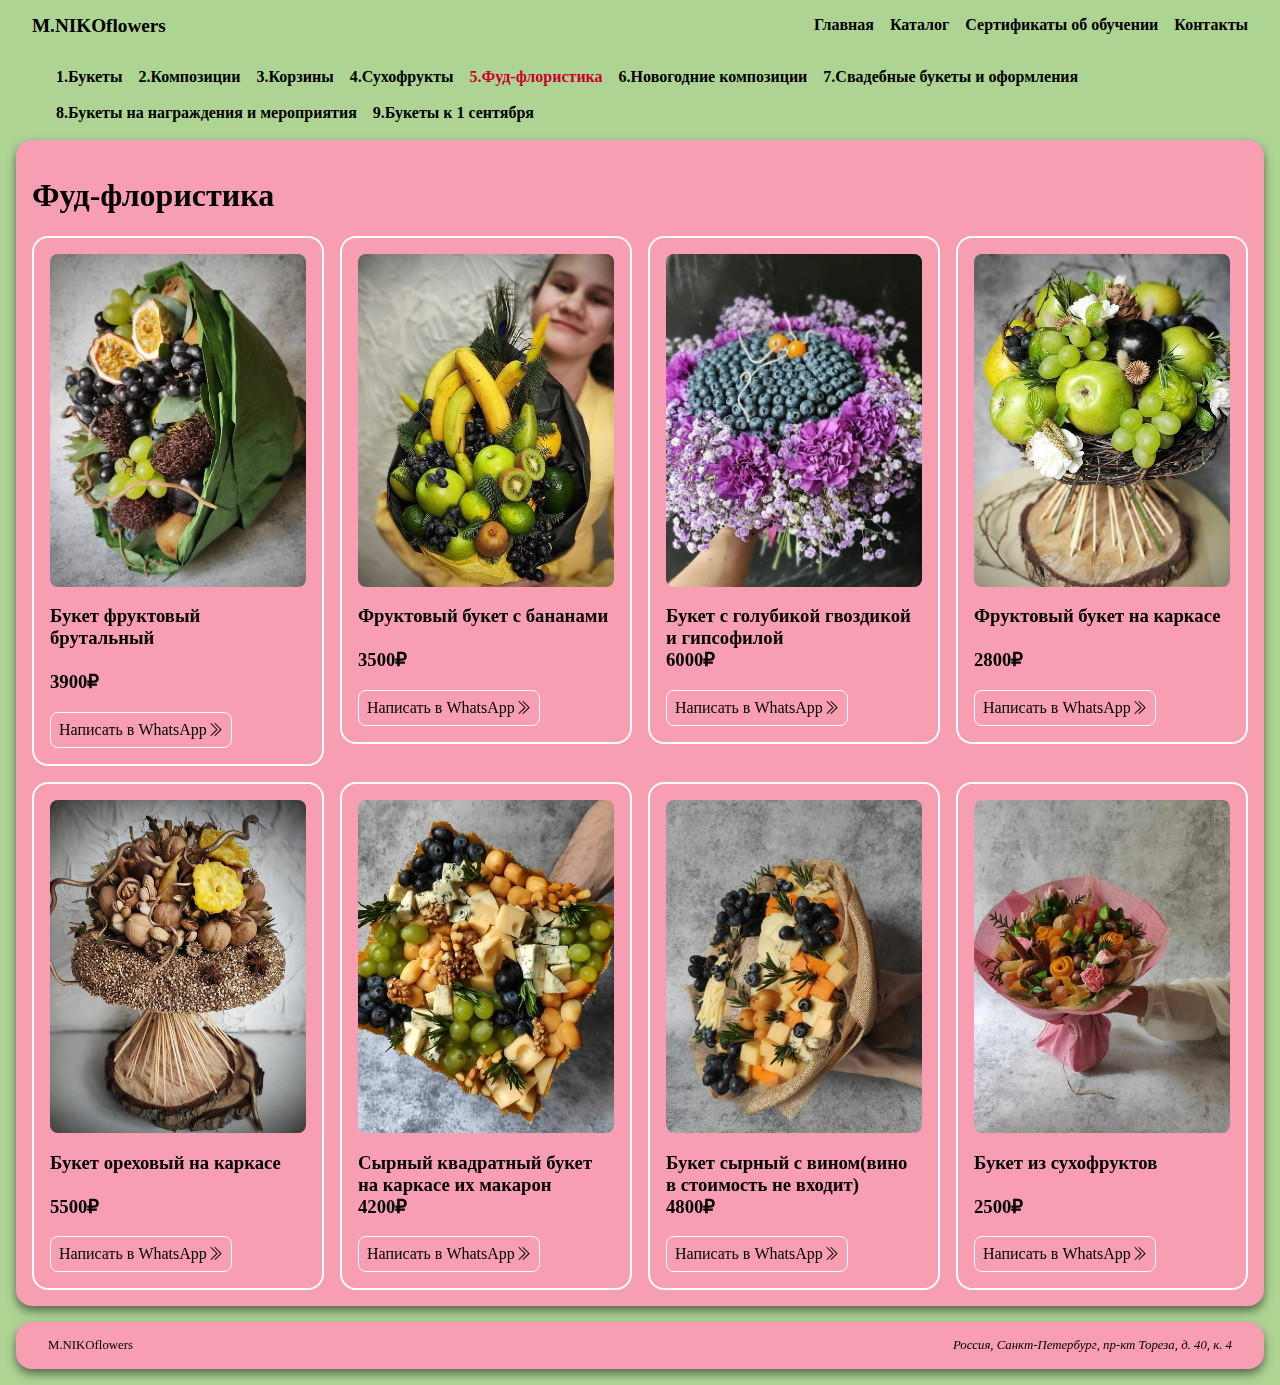
<file: food-floristry.html>
<!DOCTYPE html>
<html lang="en">
<head>
    <meta charset="UTF-8">
    <meta http-equiv="X-UA-Compatible" content="IE=edge">
    <meta name="viewport" content="width=device-width, initial-scale=1">
    <title>Catalog</title>
    <link rel="stylesheet" href="styles/css/style.css">
    <link rel="stylesheet" href="styles/css/food-floristry.css">
    <link rel="stylesheet" href="https://cdn.jsdelivr.net/npm/bootstrap-icons@1.10.1/font/bootstrap-icons.css">
</head>
<body class="flex-col">
    <header class="flex-row items-center justify-between">
        <a href="/" class="logo flex-row items-center gap-s">
            <span>M.NIKOflowers</span>
        </a>
        <nav>
            <ul class="flex-row gap-s flex-wrap">
                <li><a href="/">Главная</a></li>
                <li><a href="catalog.html">Каталог</a></li>
                <li><a href="certificate.html">Сертификаты об обучении</a></li>
                <li><a href="contacts.html">Контакты</a></li>
            </ul>
        </nav>
    </header>
    <main class="flex-col">
        <nav>
            <ul class="flex-row gap-s flex-wrap">
                <li><a href="bouquets.html">1.Букеты</a></li>
                <li><a href="compositions.html">2.Композиции</a></li>
                <li><a href="baskets.html">3.Корзины</a></li>
                <li><a href="dried-fruits.html">4.Сухофрукты</a></li>
                <li><a class="text-active" href="food-floristry.html">5.Фуд-флористика</a></li>
                <li><a href="nycompositions.html">6.Новогодние композиции</a></li>
                <li><a href="wedding.html">7.Свадебные букеты и оформления</a></li>
                <li><a href="events.html">8.Букеты на награждения и мероприятия</a></li>
                <li><a href="1september.html">9.Букеты к 1 сентября</a></li>
            </ul>
        </nav>
        <section class="flex-col items-center glass-darkest rounded-m shadow-m text-white">
            <h1 class="self-start text-black">Фуд-флористика</h1>
            <div class="flex-wrap flex-row justify-even gap-s">
                <div class="flex-col card2 rounded-m ">
                    <div class="content1 rounded-s"></div>
                    <h3>Букет фруктовый брутальный <br><br>3900₽</h3>
                    <button class="rounded-s self-start">
                        <a href="https://wa.me/+79213017174" class="flex-row items-center">
                            <span>Написать в WhatsApp</span>
                            <i class="bi bi-chevron-double-right"></i>
                        </a>
                    </button>
                </div>
                <div class="flex-col card2 rounded-m">
                    <div class="content2 rounded-s"></div>
                    <h3>Фруктовый букет с бананами <br><br>3500₽</h3>
                    <button class="rounded-s self-start">
                        <a href="https://wa.me/+79213017174" class="flex-row items-center">
                            <span>Написать в WhatsApp</span>
                            <i class="bi bi-chevron-double-right"></i>
                        </a>
                    </button>
                </div>
                <div class="flex-col card2 rounded-m">
                    <div class="content3 rounded-s"></div>
                    <h3>Букет с голубикой гвоздикой и гипсофилой<br> 6000₽</h3>
                    <button class="rounded-s self-start">
                        <a href="https://wa.me/+79213017174" class="flex-row items-center">
                            <span>Написать в WhatsApp</span>
                            <i class="bi bi-chevron-double-right"></i>
                        </a>
                    </button>
                </div>
                <div class="flex-col card2 rounded-m ">
                    <div class="content4 rounded-s"></div>
                    <h3>Фруктовый букет на каркасе <br><br> 2800₽</h3>
                    <button class="rounded-s self-start">
                        <a href="https://wa.me/+79213017174" class="flex-row items-center">
                            <span>Написать в WhatsApp</span>
                            <i class="bi bi-chevron-double-right"></i>
                        </a>
                    </button>
                </div>
                <div class="flex-col card2 rounded-m">
                    <div class="content5 rounded-s"></div>
                    <h3>Букет ореховый на каркасе <br><br>5500₽</h3>
                    <button class="rounded-s self-start">
                        <a href="https://wa.me/+79213017174" class="flex-row items-center">
                            <span>Написать в WhatsApp</span>
                            <i class="bi bi-chevron-double-right"></i>
                        </a>
                    </button>
                </div>
                <div class="flex-col card2 rounded-m">
                    <div class="content6 rounded-s"></div>
                    <h3>Сырный квадратный букет на каркасе их макарон <br> 4200₽</h3>
                    <button class="rounded-s self-start">
                        <a href="https://wa.me/+79213017174" class="flex-row items-center">
                            <span>Написать в WhatsApp</span>
                            <i class="bi bi-chevron-double-right"></i>
                        </a>
                    </button>
                </div>
                <div class="flex-col card2 rounded-m">
                    <div class="content7 rounded-s"></div>
                    <h3>Букет сырный с вином(вино в стоимость не входит)<br>4800₽</h3>
                    <button class="rounded-s self-start">
                        <a href="https://wa.me/+79213017174" class="flex-row items-center">
                            <span>Написать в WhatsApp</span>
                            <i class="bi bi-chevron-double-right"></i>
                        </a>
                    </button>
                </div>
                <div class="flex-col card2 rounded-m">
                    <div class="content8 rounded-s"></div>
                    <h3>Букет из сухофруктов <br><br> 2500₽</h3>
                    <button class="rounded-s self-start">
                        <a href="https://wa.me/+79213017174" class="flex-row items-center">
                            <span>Написать в WhatsApp</span>
                            <i class="bi bi-chevron-double-right"></i>
                        </a>
                    </button>
                </div>
            </div>
        </section>
    </main>
    <footer class="flex-row gap-m justify-between items-center glass-darkest 
    rounded-m shadow-m text-black">
        <span class="copyright">
            M.NIKOflowers
        </span>
        <address>
            Россия, Санкт-Петербург, пр-кт Тореза, д. 40, к. 4
        </address>
    </footer>
</body>
</html>
</file>
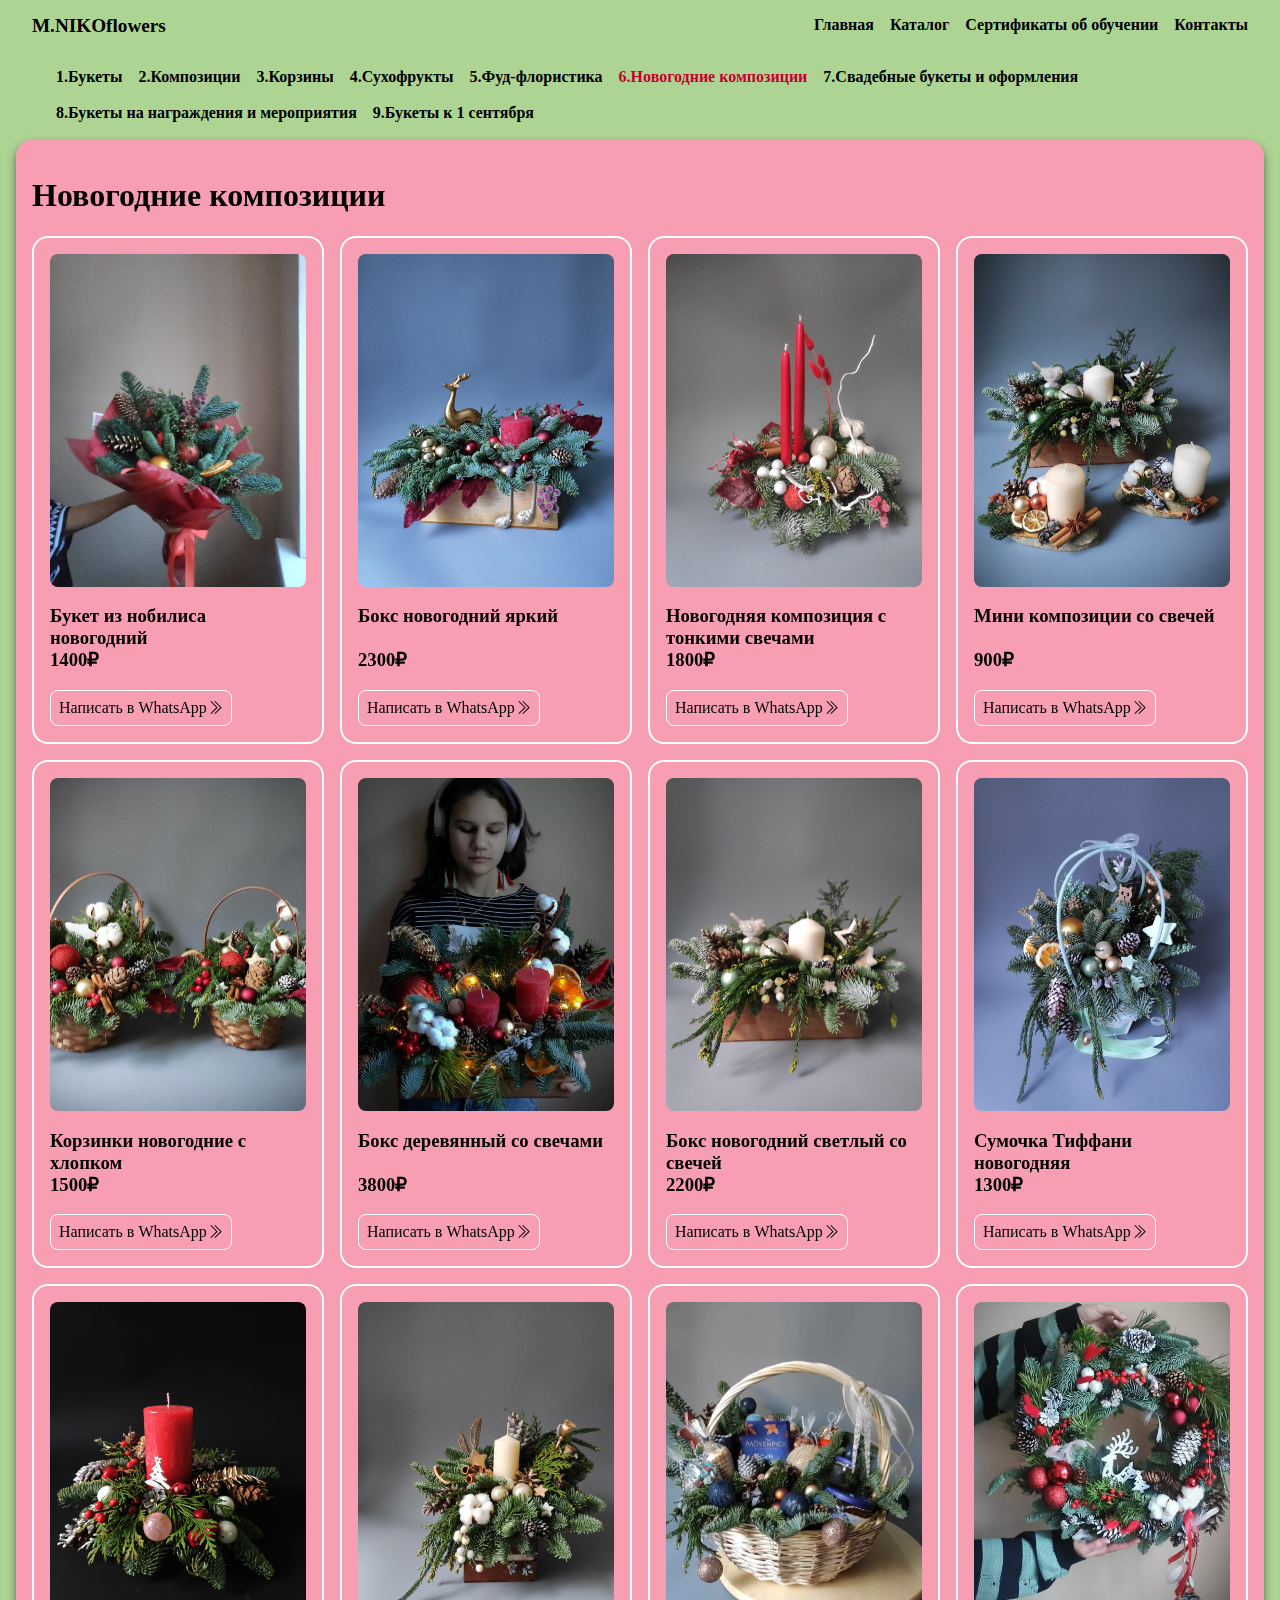
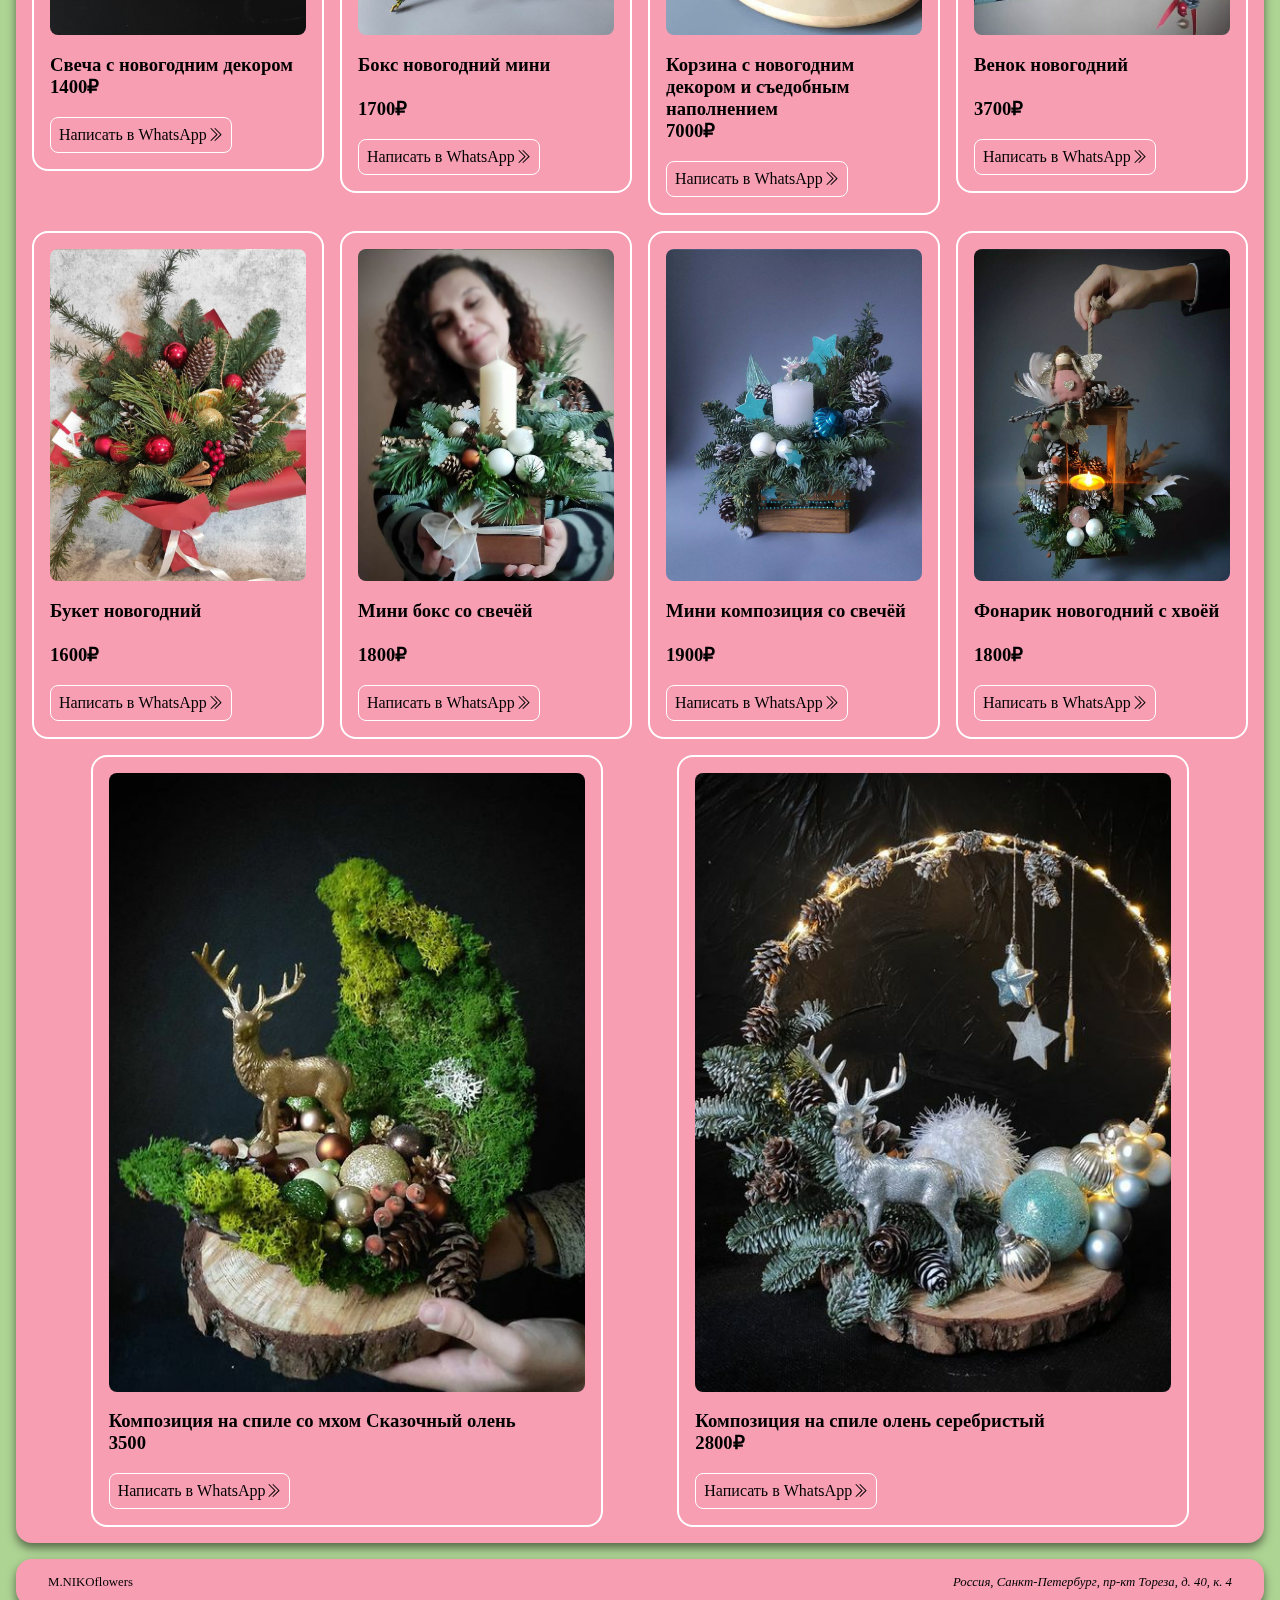
<file: nycompositions.html>
<!DOCTYPE html>
<html lang="en">
<head>
    <meta charset="UTF-8">
    <meta http-equiv="X-UA-Compatible" content="IE=edge">
    <meta name="viewport" content="width=device-width, initial-scale=1">
    <title>Catalog</title>
    <link rel="stylesheet" href="styles/css/style.css">
    <link rel="stylesheet" href="styles/css/newyear.css">
    <link rel="stylesheet" href="https://cdn.jsdelivr.net/npm/bootstrap-icons@1.10.1/font/bootstrap-icons.css">
</head>
<body class="flex-col">
    <header class="flex-row items-center justify-between">
        <a href="/" class="logo flex-row items-center gap-s">
            <span>M.NIKOflowers</span>
        </a>
        <nav>
            <ul class="flex-row gap-s flex-wrap">
                <li><a href="/">Главная</a></li>
                <li><a href="catalog.html">Каталог</a></li>
                <li><a href="certificate.html">Сертификаты об обучении</a></li>
                <li><a href="contacts.html">Контакты</a></li>
            </ul>
        </nav>
    </header>
    <main class="flex-col">
        <nav>
            <ul class="flex-row gap-s flex-wrap">
                <li><a href="bouquets.html">1.Букеты</a></li>
                <li><a href="compositions.html">2.Композиции</a></li>
                <li><a href="baskets.html">3.Корзины</a></li>
                <li><a href="dried-fruits.html">4.Сухофрукты</a></li>
                <li><a href="food-floristry.html">5.Фуд-флористика</a></li>
                <li><a class="text-active" href="nycompositions.html">6.Новогодние композиции</a></li>
                <li><a href="wedding.html">7.Свадебные букеты и оформления</a></li>
                <li><a href="events.html">8.Букеты на награждения и мероприятия</a></li>
                <li><a href="1september.html">9.Букеты к 1 сентября</a></li>
            </ul>
        </nav>
        <section class="flex-col items-center glass-darkest rounded-m shadow-m text-white">
            <h1 class="self-start text-black">Новогодние композиции</h1>
            <div class="flex-wrap flex-row justify-even gap-s">
                <div class="flex-col card2 rounded-m ">
                    <div class="content1 rounded-s"></div>
                    <h3>Букет из нобилиса новогодний <br> 1400₽</h3>
                    <button class="rounded-s self-start">
                        <a href="https://wa.me/+79213017174" class="flex-row items-center">
                            <span>Написать в WhatsApp</span>
                            <i class="bi bi-chevron-double-right"></i>
                        </a>
                    </button>
                </div>
                <div class="flex-col card2 rounded-m">
                    <div class="content2 rounded-s"></div>
                    <h3>Бокс новогодний яркий <br><br> 2300₽</h3>
                    <button class="rounded-s self-start">
                        <a href="https://wa.me/+79213017174" class="flex-row items-center">
                            <span>Написать в WhatsApp</span>
                            <i class="bi bi-chevron-double-right"></i>
                        </a>
                    </button>
                </div>
                <div class="flex-col card2 rounded-m">
                    <div class="content3 rounded-s"></div>
                    <h3>Новогодняя композиция с  тонкими свечами <br>1800₽</h3>
                    <button class="rounded-s self-start">
                        <a href="https://wa.me/+79213017174" class="flex-row items-center">
                            <span>Написать в WhatsApp</span>
                            <i class="bi bi-chevron-double-right"></i>
                        </a>
                    </button>
                </div>
                <div class="flex-col card2 rounded-m ">
                    <div class="content4 rounded-s"></div>
                    <h3>Мини композиции со свечей  <br><br> 900₽</h3>
                    <button class="rounded-s self-start">
                        <a href="https://wa.me/+79213017174" class="flex-row items-center">
                            <span>Написать в WhatsApp</span>
                            <i class="bi bi-chevron-double-right"></i>
                        </a>
                    </button>
                </div>
                <div class="flex-col card2 rounded-m">
                    <div class="content5 rounded-s"></div>
                    <h3>Корзинки новогодние с хлопком  <br> 1500₽</h3>
                    <button class="rounded-s self-start">
                        <a href="https://wa.me/+79213017174" class="flex-row items-center">
                            <span>Написать в WhatsApp</span>
                            <i class="bi bi-chevron-double-right"></i>
                        </a>
                    </button>
                </div>
                <div class="flex-col card2 rounded-m">
                    <div class="content6 rounded-s"></div>
                    <h3>Бокс деревянный со свечами <br><br>3800₽</h3>
                    <button class="rounded-s self-start">
                        <a href="https://wa.me/+79213017174" class="flex-row items-center">
                            <span>Написать в WhatsApp</span>
                            <i class="bi bi-chevron-double-right"></i>
                        </a>
                    </button>
                </div>
                <div class="flex-col card2 rounded-m">
                    <div class="content7 rounded-s"></div>
                    <h3>Бокс новогодний  светлый со свечей <br>2200₽</h3>
                    <button class="rounded-s self-start">
                        <a href="https://wa.me/+79213017174" class="flex-row items-center">
                            <span>Написать в WhatsApp</span>
                            <i class="bi bi-chevron-double-right"></i>
                        </a>
                    </button>
                </div>
                <div class="flex-col card2 rounded-m">
                    <div class="content8 rounded-s"></div>
                    <h3>Сумочка Тиффани новогодняя  <br>1300₽</h3>
                    <button class="rounded-s self-start">
                        <a href="https://wa.me/+79213017174" class="flex-row items-center">
                            <span>Написать в WhatsApp</span>
                            <i class="bi bi-chevron-double-right"></i>
                        </a>
                    </button>
                </div>
                <div class="flex-col card2 rounded-m ">
                    <div class="content9 rounded-s"></div>
                    <h3>Свеча с новогодним декором <br> 1400₽</h3>
                    <button class="rounded-s self-start">
                        <a href="https://wa.me/+79213017174" class="flex-row items-center">
                            <span>Написать в WhatsApp</span>
                            <i class="bi bi-chevron-double-right"></i>
                        </a>
                    </button>
                </div>
                <div class="flex-col card2 rounded-m">
                    <div class="content10 rounded-s"></div>
                    <h3>Бокс  новогодний мини <br><br> 1700₽</h3>
                    <button class="rounded-s self-start">
                        <a href="https://wa.me/+79213017174" class="flex-row items-center">
                            <span>Написать в WhatsApp</span>
                            <i class="bi bi-chevron-double-right"></i>
                        </a>
                    </button>
                </div>
                <div class="flex-col card2 rounded-m">
                    <div class="content11 rounded-s"></div>
                    <h3>Корзина с новогодним декором и съедобным наполнением <br>7000₽</h3>
                    <button class="rounded-s self-start">
                        <a href="https://wa.me/+79213017174" class="flex-row items-center">
                            <span>Написать в WhatsApp</span>
                            <i class="bi bi-chevron-double-right"></i>
                        </a>
                    </button>
                </div>
                <div class="flex-col card2 rounded-m ">
                    <div class="content12 rounded-s"></div>
                    <h3>Венок новогодний <br><br>3700₽</h3>
                    <button class="rounded-s self-start">
                        <a href="https://wa.me/+79213017174" class="flex-row items-center">
                            <span>Написать в WhatsApp</span>
                            <i class="bi bi-chevron-double-right"></i>
                        </a>
                    </button>
                </div>
                <div class="flex-col card2 rounded-m">
                    <div class="content13 rounded-s"></div>
                    <h3>Букет новогодний <br><br>1600₽</h3>
                    <button class="rounded-s self-start">
                        <a href="https://wa.me/+79213017174" class="flex-row items-center">
                            <span>Написать в WhatsApp</span>
                            <i class="bi bi-chevron-double-right"></i>
                        </a>
                    </button>
                </div>
                <div class="flex-col card2 rounded-m">
                    <div class="content14 rounded-s"></div>
                    <h3>Мини бокс со свечёй <br><br> 1800₽</h3>
                    <button class="rounded-s self-start">
                        <a href="https://wa.me/+79213017174" class="flex-row items-center">
                            <span>Написать в WhatsApp</span>
                            <i class="bi bi-chevron-double-right"></i>
                        </a>
                    </button>
                </div>
                <div class="flex-col card2 rounded-m">
                    <div class="content15 rounded-s"></div>
                    <h3>Мини композиция со свечёй  <br><br> 1900₽</h3>
                    <button class="rounded-s self-start">
                        <a href="https://wa.me/+79213017174" class="flex-row items-center">
                            <span>Написать в WhatsApp</span>
                            <i class="bi bi-chevron-double-right"></i>
                        </a>
                    </button>
                </div>
                <div class="flex-col card2 rounded-m">
                    <div class="content16 rounded-s"></div>
                    <h3>Фонарик новогодний  с хвоёй <br><br>1800₽</h3>
                    <button class="rounded-s self-start">
                        <a href="https://wa.me/+79213017174" class="flex-row items-center">
                            <span>Написать в WhatsApp</span>
                            <i class="bi bi-chevron-double-right"></i>
                        </a>
                    </button>
                </div>
                <div class="flex-col card2 rounded-m">
                    <div class="content17 rounded-s"></div>
                    <h3>Композиция на спиле со мхом  Сказочный олень <br> 3500</h3>
                    <button class="rounded-s self-start">
                        <a href="https://wa.me/+79213017174" class="flex-row items-center">
                            <span>Написать в WhatsApp</span>
                            <i class="bi bi-chevron-double-right"></i>
                        </a>
                    </button>
                </div>
                <div class="flex-col card2 rounded-m">
                    <div class="content18 rounded-s"></div>
                    <h3>Композиция на спиле олень серебристый <br>2800₽</h3>
                    <button class="rounded-s self-start">
                        <a href="https://wa.me/+79213017174" class="flex-row items-center">
                            <span>Написать в WhatsApp</span>
                            <i class="bi bi-chevron-double-right"></i>
                        </a>
                    </button>
                </div>
            </div>
        </section>
    </main>
    <footer class="flex-row gap-m justify-between items-center glass-darkest 
    rounded-m shadow-m text-black">
        <span class="copyright">
            M.NIKOflowers
        </span>
        <address>
            Россия, Санкт-Петербург, пр-кт Тореза, д. 40, к. 4
        </address>
    </footer>
</body>
</html>
</file>
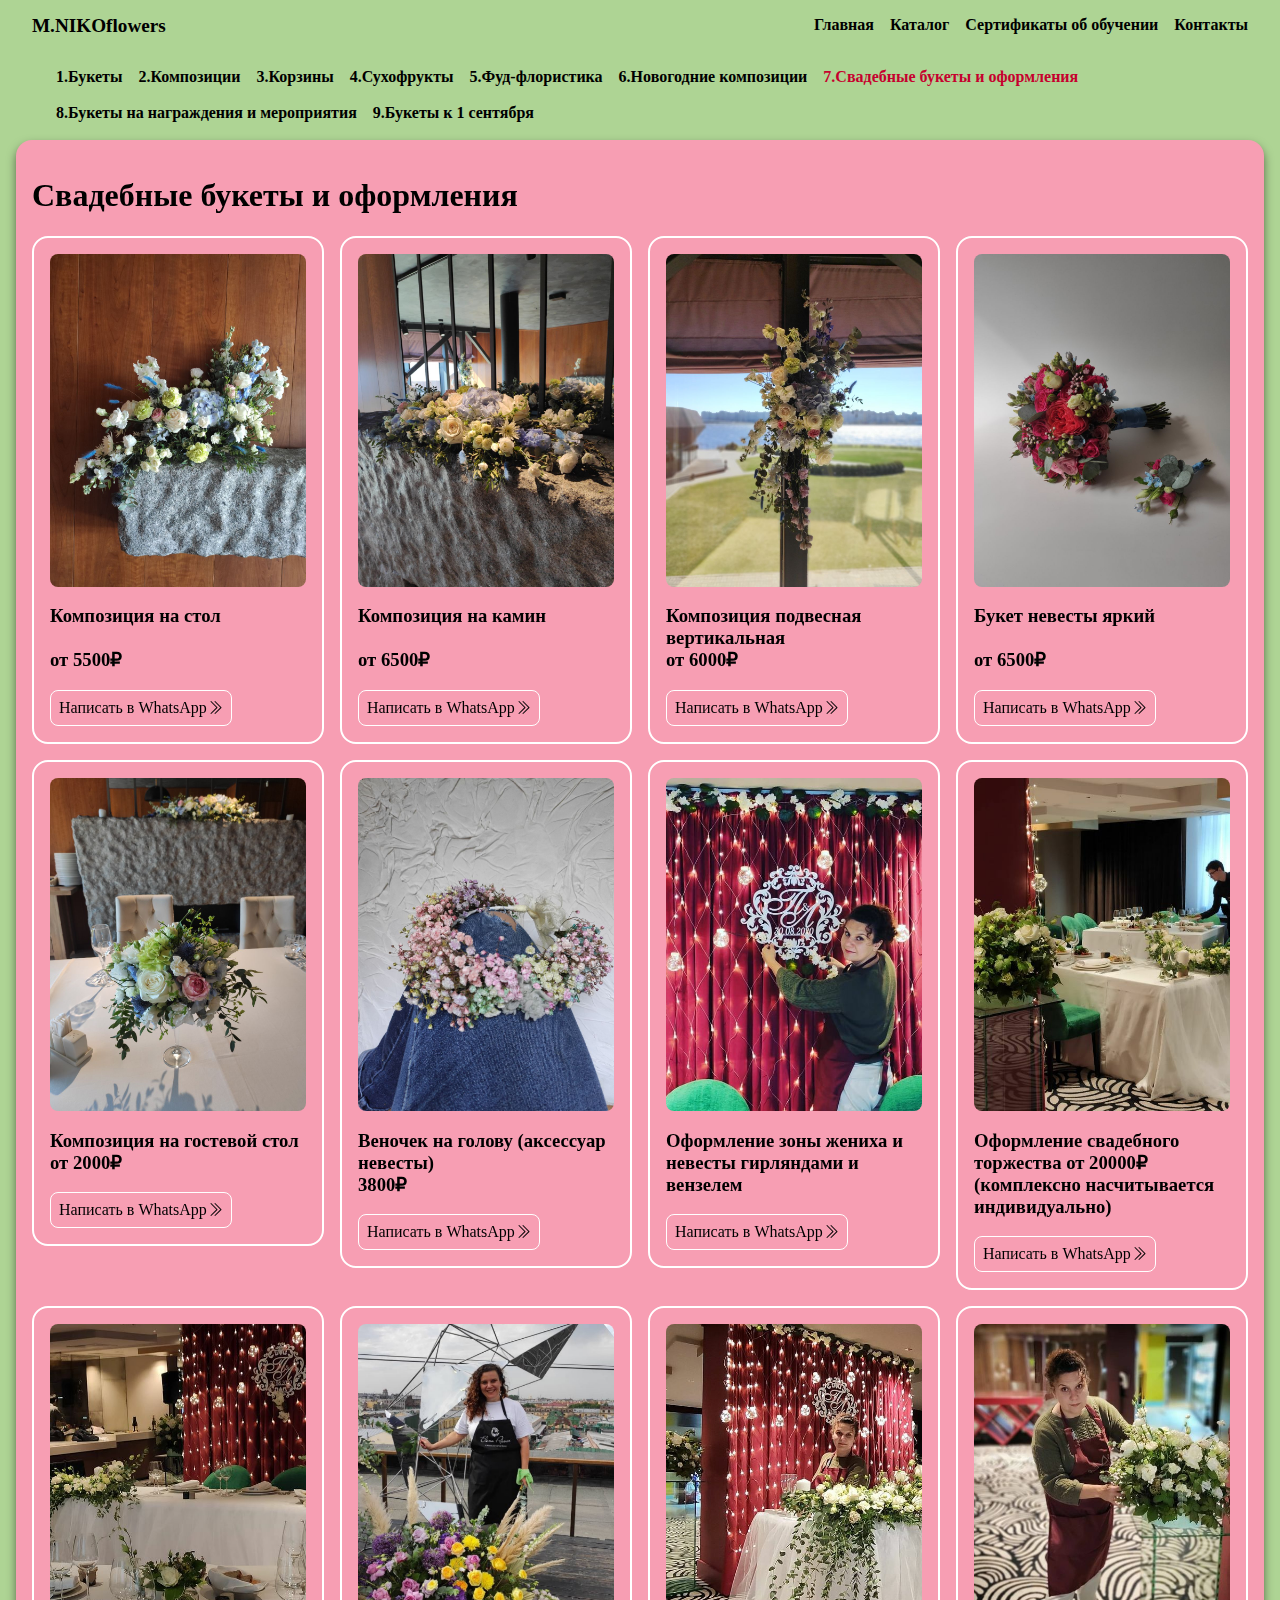
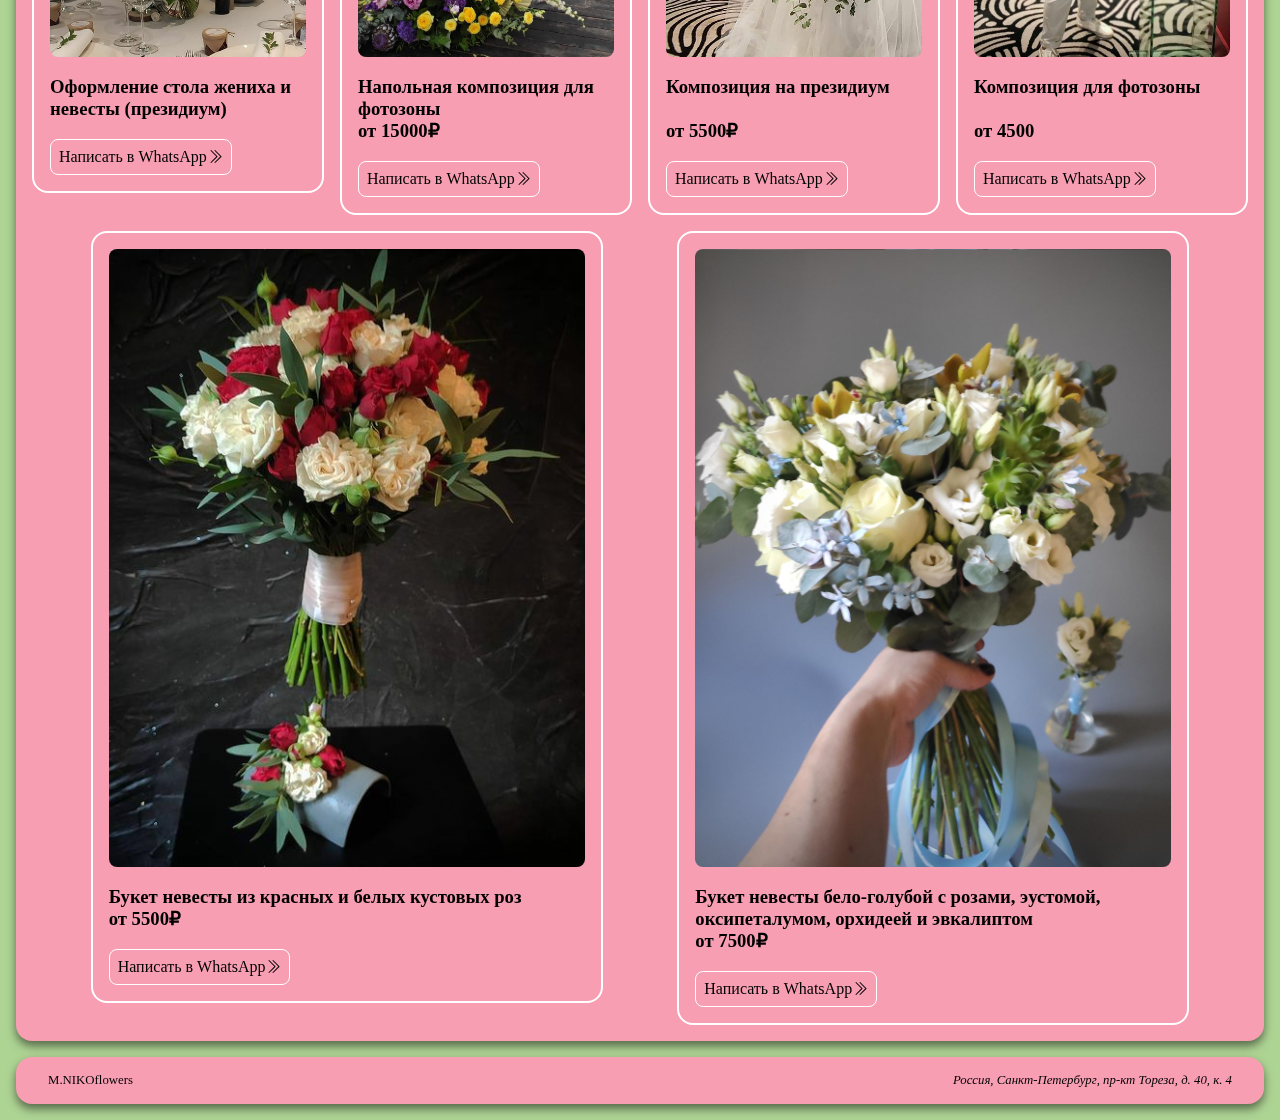
<file: wedding.html>
<!DOCTYPE html>
<html lang="en">
<head>
    <meta charset="UTF-8">
    <meta http-equiv="X-UA-Compatible" content="IE=edge">
    <meta name="viewport" content="width=device-width, initial-scale=1">
    <title>Catalog</title>
    <link rel="stylesheet" href="styles/css/style.css">
    <link rel="stylesheet" href="styles/css/weddings.css">
    <link rel="stylesheet" href="https://cdn.jsdelivr.net/npm/bootstrap-icons@1.10.1/font/bootstrap-icons.css">
</head>
<body class="flex-col">
    <header class="flex-row items-center justify-between">
        <a href="/" class="logo flex-row items-center gap-s">
            <span>M.NIKOflowers</span>
        </a>
        <nav>
            <ul class="flex-row gap-s flex-wrap">
                <li><a href="/">Главная</a></li>
                <li><a href="catalog.html">Каталог</a></li>
                <li><a href="certificate.html">Сертификаты об обучении</a></li>
                <li><a href="contacts.html">Контакты</a></li>
            </ul>
        </nav>
    </header>
    <main class="flex-col">
        <nav>
            <ul class="flex-row gap-s flex-wrap">
                <li><a href="bouquets.html">1.Букеты</a></li>
                <li><a href="compositions.html">2.Композиции</a></li>
                <li><a href="baskets.html">3.Корзины</a></li>
                <li><a href="dried-fruits.html">4.Сухофрукты</a></li>
                <li><a href="food-floristry.html">5.Фуд-флористика</a></li>
                <li><a href="nycompositions.html">6.Новогодние композиции</a></li>
                <li><a class="text-active" href="wedding.html">7.Свадебные букеты и оформления</a></li>
                <li><a href="events.html">8.Букеты на награждения и мероприятия</a></li>
                <li><a href="1september.html">9.Букеты к 1 сентября</a></li>
            </ul>
        </nav>
        <section class="flex-col items-center glass-darkest rounded-m shadow-m text-white">
            <h1 class="self-start text-black">Свадебные букеты и оформления</h1>
            <div class="flex-wrap flex-row justify-even gap-s">
                <div class="flex-col card2 rounded-m ">
                    <div class="content1 rounded-s"></div>
                    <h3>Композиция на стол <br><br>от 5500₽</h3>
                    <button class="rounded-s self-start">
                        <a href="https://wa.me/+79213017174" class="flex-row items-center">
                            <span>Написать в WhatsApp</span>
                            <i class="bi bi-chevron-double-right"></i>
                        </a>
                    </button>
                </div>
                <div class="flex-col card2 rounded-m">
                    <div class="content2 rounded-s"></div>
                    <h3>Композиция на камин <br><br>от 6500₽</h3>
                    <button class="rounded-s self-start">
                        <a href="https://wa.me/+79213017174" class="flex-row items-center">
                            <span>Написать в WhatsApp</span>
                            <i class="bi bi-chevron-double-right"></i>
                        </a>
                    </button>
                </div>
                <div class="flex-col card2 rounded-m">
                    <div class="content3 rounded-s"></div>
                    <h3>Композиция подвесная вертикальная <br>от 6000₽</h3>
                    <button class="rounded-s self-start">
                        <a href="https://wa.me/+79213017174" class="flex-row items-center">
                            <span>Написать в WhatsApp</span>
                            <i class="bi bi-chevron-double-right"></i>
                        </a>
                    </button>
                </div>
                <div class="flex-col card2 rounded-m ">
                    <div class="content4 rounded-s"></div>
                    <h3>Букет невесты яркий <br><br> от 6500₽</h3>
                    <button class="rounded-s self-start">
                        <a href="https://wa.me/+79213017174" class="flex-row items-center">
                            <span>Написать в WhatsApp</span>
                            <i class="bi bi-chevron-double-right"></i>
                        </a>
                    </button>
                </div>
                <div class="flex-col card2 rounded-m">
                    <div class="content6 rounded-s"></div>
                    <h3>Композиция на гостевой стол <br>от 2000₽</h3>
                    <button class="rounded-s self-start">
                        <a href="https://wa.me/+79213017174" class="flex-row items-center">
                            <span>Написать в WhatsApp</span>
                            <i class="bi bi-chevron-double-right"></i>
                        </a>
                    </button>
                </div>
                <div class="flex-col card2 rounded-m">
                    <div class="content7 rounded-s"></div>
                    <h3>Веночек на голову (аксессуар невесты) <br>3800₽</h3>
                    <button class="rounded-s self-start">
                        <a href="https://wa.me/+79213017174" class="flex-row items-center">
                            <span>Написать в WhatsApp</span>
                            <i class="bi bi-chevron-double-right"></i>
                        </a>
                    </button>
                </div>
                <div class="flex-col card2 rounded-m">
                    <div class="content8 rounded-s"></div>
                    <h3>Оформление зоны жениха и невесты гирляндами и вензелем</h3>
                    <button class="rounded-s self-start">
                        <a href="https://wa.me/+79213017174" class="flex-row items-center">
                            <span>Написать в WhatsApp</span>
                            <i class="bi bi-chevron-double-right"></i>
                        </a>
                    </button>
                </div>
                <div class="flex-col card2 rounded-m ">
                    <div class="content9 rounded-s"></div>
                    <h3>Оформление свадебного торжества от 20000₽ (комплексно насчитывается индивидуально)</h3>
                    <button class="rounded-s self-start">
                        <a href="https://wa.me/+79213017174" class="flex-row items-center">
                            <span>Написать в WhatsApp</span>
                            <i class="bi bi-chevron-double-right"></i>
                        </a>
                    </button>
                </div>
                <div class="flex-col card2 rounded-m">
                    <div class="content10 rounded-s"></div>
                    <h3>Оформление стола жениха и невесты (президиум)</h3>
                    <button class="rounded-s self-start">
                        <a href="https://wa.me/+79213017174" class="flex-row items-center">
                            <span>Написать в WhatsApp</span>
                            <i class="bi bi-chevron-double-right"></i>
                        </a>
                    </button>
                </div>
                <div class="flex-col card2 rounded-m">
                    <div class="content11 rounded-s"></div>
                    <h3>Напольная композиция для фотозоны <br>от 15000₽</h3>
                    <button class="rounded-s self-start">
                        <a href="https://wa.me/+79213017174" class="flex-row items-center">
                            <span>Написать в WhatsApp</span>
                            <i class="bi bi-chevron-double-right"></i>
                        </a>
                    </button>
                </div>
                <div class="flex-col card2 rounded-m ">
                    <div class="content12 rounded-s"></div>
                    <h3>Композиция на президиум <br><br>от 5500₽</h3>
                    <button class="rounded-s self-start">
                        <a href="https://wa.me/+79213017174" class="flex-row items-center">
                            <span>Написать в WhatsApp</span>
                            <i class="bi bi-chevron-double-right"></i>
                        </a>
                    </button>
                </div>
                <div class="flex-col card2 rounded-m">
                    <div class="content13 rounded-s"></div>
                    <h3>Композиция для фотозоны <br><br> от 4500</h3>
                    <button class="rounded-s self-start">
                        <a href="https://wa.me/+79213017174" class="flex-row items-center">
                            <span>Написать в WhatsApp</span>
                            <i class="bi bi-chevron-double-right"></i>
                        </a>
                    </button>
                </div>
                <div class="flex-col card2 rounded-m">
                    <div class="content14 rounded-s"></div>
                    <h3>Букет невесты из красных и белых кустовых роз <br>от 5500₽</h3>
                    <button class="rounded-s self-start">
                        <a href="https://wa.me/+79213017174" class="flex-row items-center">
                            <span>Написать в WhatsApp</span>
                            <i class="bi bi-chevron-double-right"></i>
                        </a>
                    </button>
                </div>
                <div class="flex-col card2 rounded-m">
                    <div class="content5 rounded-s"></div>
                    <h3>Букет невесты бело-голубой с розами, эустомой, оксипеталумом, орхидеей и эвкалиптом <br> от 7500₽</h3>
                    <button class="rounded-s self-start">
                        <a href="https://wa.me/+79213017174" class="flex-row items-center">
                            <span>Написать в WhatsApp</span>
                            <i class="bi bi-chevron-double-right"></i>
                        </a>
                    </button>
                </div>
            </div>
        </section>
    </main>
    <footer class="flex-row gap-m justify-between items-center glass-darkest 
    rounded-m shadow-m text-black">
        <span class="copyright">
            M.NIKOflowers
        </span>
        <address>
            Россия, Санкт-Петербург, пр-кт Тореза, д. 40, к. 4
        </address>
    </footer>
</body>
</html>
</file>
<file: styles/css/style.css>
/* @font-face {
    font-family: 'JetBrains Mono';
    src: url('fonts/JetBrainsMono-Medium.ttf') format('truetype');
    font-weight: normal;
    font-style: normal;
}

@font-face {
    font-family: 'JetBrains Mono';
    src: url('fonts/JetBrainsMono-MediumItalic.ttf') format('truetype');
    font-weight: normal;
    font-style: italic;
}

@font-face {
    font-family: 'JetBrains Mono';
    src: url('fonts/JetBrainsMono-Light.ttf') format('truetype');
    font-weight: lighter;
    font-style: normal;
}

@font-face {
    font-family: 'JetBrains Mono';
    src: url('fonts/JetBrainsMono-LightItalic.ttf') format('truetype');
    font-weight: lighter;
    font-style: italic;
}

@font-face {
    font-family: 'JetBrains Mono';
    src: url('fonts/JetBrainsMono-Bold.ttf') format('truetype');
    font-weight: bold;
    font-style: normal;
}

@font-face {
    font-family: 'JetBrains Mono';
    src: url('fonts/JetBrainsMonoNL-ExtraBold.ttf') format('truetype');
    font-weight: normal;
    font-style: bolder;
}  */

html, body {
    display: flex;
    margin: 0;
    width: 100%;
    min-height: 100%;
    max-width: 100vw;
    background-color: rgb(174, 212, 148);
}

*, ::before, ::after {
    box-sizing: border-box;
}

body {
    font-family: 'JetBrains Mono';
    scroll-behavior: smooth;
    color: black;
}

a {
    text-decoration: none;
    color: inherit;
}

address {
    display: inline-block;
}

header {
    padding: 0 2rem;
    font-weight: bold;
}

header a {
    text-decoration: none;
    color: inherit;
}

nav ul {
    list-style: none;
}

nav ul li {
    border-bottom: 2px solid rgba(0,0,0,0);
    transition: border-color 200ms linear;
    font-weight: bolder;
}

nav ul li:hover {
    border-color: black;
}

main {
    padding-left: 1rem;
    padding-right: 1rem;
    padding-bottom: 1rem;
}

main section {
    padding: 1rem;
    min-width: 0;
    width: 100%;
}

footer {
    padding: 1rem 2rem;
    margin: 1rem;
    margin-top: auto;
    font-weight: lighter;
    font-size: 0.8rem;
}

footer address {
    max-width: 17.5rem;
}

button {
    padding: 0;
    border: 1px solid white;
    color: inherit;
    background-color: transparent;
    font-family: inherit;
    font-size: inherit;
    font-weight: 200;
    transition: background-color 100ms ease-in-out;
}

button:hover {
    background-color: white;
    color: black;
}

button a {
    display: inline-block;
    padding: 0.5rem;
    width: 100%;
    height: 100%;
    text-decoration: none;
    color: inherit
}

.relative {
    position: relative;
}

.absolute {
    position: absolute;
}

.flex-col {
    display: flex;
    flex-direction: column;
}

.flex-row {
    display: flex;
    flex-direction: row;
}

.flex-wrap {
    flex-wrap: wrap;
}

.gap-s {
    gap: 1rem;
}

.gap-s-row{
    row-gap: 1rem;
}

.gap-m {
    gap: 2.3rem;
}

.gap-l-col {
    column-gap: 3.5rem;
}



.justify-center {
    justify-content: center;
}

.justify-between {
    justify-content: space-between;
}

.justify-even {
    justify-content: space-evenly;
}

.items-center {
    align-items: center;
}

.self-start {
    align-self: flex-start;
}

.self-end {
    align-self: flex-end;
}

.rounded-s {
    border-radius: 0.5rem;
}

.rounded-m {
    border-radius: 1rem;
}

.shadow-m {
    box-shadow: 0 5px 10px rgba(0, 0, 0, 0.5);
}

.text-black {
    color: black;
}

.text-white {
    color: white;
}

.text-active {
    color: rgb(198, 0, 46);
}

.self-bottom {
    margin-top: auto;
    margin-bottom: 0;
}





/*Standalone classes*/
.logo {
    font-weight: bolder;
    font-size: 1.2rem;
}

.logo > span {
    white-space: nowrap;
}

.glass-darkest {
    background-color: rgb(247, 158, 179);
    backdrop-filter: blur(7px);
}

.background{
    width: 100%;
    height: 100%;
    background:
    url(../images/1616369696_1-p-fon-s-tsvetami-1.jpg);
    background-size: cover;
    background-repeat: no-repeat;
    background-position: center;
}

.background-color{
    background-color: rgb(247, 158, 179);
}
.me-size{
    width: 100%;
    min-width: 40vw;
    max-width: 50vw;
    height:30vmax;
    max-height: 30vmax;
    min-height: 40vh;
}
.me{
    content:'';
    width: 100%;
    min-width: 37vw;
    max-width: 47vw; 
    height: 30vmax;
    max-height: 30vmax;
    min-height: 30vh;
    background-size: cover;
    background-repeat: no-repeat;
    background-position: center;
    background-image: url('../images/IMG_20230614_122743.jpg'); 
    margin-bottom: 1vmax;
}

.me a div {
    bottom: 1rem;
    right: 1rem;
    padding: 1rem;
}

.banner-speech{
    padding: 1rem;
    content: '';
    width: 100%;
    height: 55vmax;
    min-height: 30vmax;
    background-color: rgb(247, 158, 179);
    font-size: large;
}

.intro-season{
    margin-top: 0;
}

.card {
    padding: 1rem;
    height: fit-content;
    flex: 0.8;
    border: 2px solid rgb(255, 255, 255);
    color: black;
}red

.card p {
    height: fit-content;
    display: -webkit-box;
    -webkit-box-orient: vertical;
    -webkit-line-clamp: 3;
    overflow: hidden;
    text-overflow: ellipsis;
}

.card-thumbnail {
    content: '';
    width: 100%;
    padding-top: 50%;
    background-size: cover;
    background-position: center;
    background-image: url('../images/image_2023-07-10_03-28-31.png');
}

.card2{
    padding: 1rem;
    height: fit-content;
    flex: 0.8;
    border: 2px solid rgb(255, 255, 255);
    color: black;
    max-width: 40vw; 
    min-width: 260px;
}
</file>
<file: styles/css/baskets.css>
.content1 {
    content: '';
    width: 100%;
    min-width: 220px;
    max-width: 40vw;
    padding-top: 130%;
    background-size: cover;
    background-position: center;
    background-image: url('../images/buskets/photo_2023-07-17_21-30-04.jpg');
}
.content2 {
    content: '';
    width: 100%;
    min-width: 220px;
    max-width: 40vw;
    padding-top: 130%;
    background-size: cover;
    background-position: center;
    background-image: url('../images/buskets/photo_1_2023-07-17_21-08-56.jpg');
}
.content3 {
    content: '';
    width: 100%;
    min-width: 220px;
    max-width: 40vw;
    padding-top: 130%;
    background-size: cover;
    background-position: center;
    background-image: url('../images/buskets/photo_2_2023-07-17_21-08-56.jpg');
}
.content4 {
    content: '';
    width: 100%;
    min-width: 220px;
    max-width: 40vw;
    padding-top: 130%;
    background-size: cover;
    background-position: center;
    background-image: url('../images/buskets/photo_3_2023-07-17_21-08-56.jpg');
}
.content5 {
    content: '';
    width: 100%;
    min-width: 220px;
    max-width: 40vw;
    padding-top: 130%;
    background-size: cover;
    background-position: center;
    background-image: url('../images/buskets/photo_4_2023-07-17_21-08-56.jpg');
}
.content6 {
    content: '';
    width: 100%;
    min-width: 220px;
    max-width: 40vw;
    padding-top: 130%;
    background-size: cover;
    background-position: center;
    background-image: url('../images/buskets/photo_5_2023-07-17_21-08-56.jpg');
}
.content7 {
    content: '';
    width: 100%;
    min-width: 220px;
    max-width: 40vw;
    padding-top: 130%;
    background-size: cover;
    background-position: center;
    background-image: url('../images/ff-buskets/photo_1_2023-07-17_21-06-13.jpg');
}
.content8 {
    content: '';
    width: 100%;
    min-width: 220px;
    max-width: 40vw;
    padding-top: 130%;
    background-size: cover;
    background-position: center;
    background-image: url('../images/ff-buskets/photo_2_2023-07-17_21-06-13.jpg');
}
.content9 {
    content: '';
    width: 100%;
    min-width: 220px;
    max-width: 40vw;
    padding-top: 130%;
    background-size: cover;
    background-position: center;
    background-image: url('../images/ff-buskets/photo_3_2023-07-17_21-06-13.jpg');
}
.content10 {
    content: '';
    width: 100%;
    min-width: 220px;
    max-width: 40vw;
    padding-top: 130%;
    background-size: cover;
    background-position: center;
    background-image: url('../images/ff-buskets/photo_13_2023-07-17_21-06-13.jpg');
}
.content11 {
    content: '';
    width: 100%;
    min-width: 220px;
    max-width: 40vw;
    padding-top: 130%;
    background-size: cover;
    background-position: center;
    background-image: url('../images/ff-buskets/photo_5_2023-07-17_21-06-13.jpg');
}
.content12 {
    content: '';
    width: 100%;
    min-width: 220px;
    max-width: 40vw;
    padding-top: 130%;
    background-size: cover;
    background-position: center;
    background-image: url('../images/ff-buskets/photo_14_2023-07-17_21-06-13.jpg');
}
.content13 {
    content: '';
    width: 100%;
    min-width: 220px;
    max-width: 40vw;
    padding-top: 130%;
    background-size: cover;
    background-position: center;
    background-image: url('../images/ff-buskets/photo_7_2023-07-17_21-06-13.jpg');
}
.content14 {
    content: '';
    width: 100%;
    min-width: 220px;
    max-width: 40vw;
    padding-top: 130%;
    background-size: cover;
    background-position: center;
    background-image: url('../images/ff-buskets/photo_8_2023-07-17_21-06-13.jpg');
}
.content15 {
    content: '';
    width: 100%;
    min-width: 220px;
    max-width: 40vw;
    padding-top: 130%;
    background-size: cover;
    background-position: center;
    background-image: url('../images/ff-buskets/photo_9_2023-07-17_21-06-13.jpg');
}
.content16 {
    content: '';
    width: 100%;
    min-width: 220px;
    max-width: 40vw;
    padding-top: 130%;
    background-size: cover;
    background-position: center;
    background-image: url('../images/ff-buskets/photo_10_2023-07-17_21-06-13.jpg');
}
.content17 {
    content: '';
    width: 100%;
    min-width: 220px;
    max-width: 40vw;
    padding-top: 130%;
    background-size: cover;
    background-position: center;
    background-image: url('../images/ff-buskets/photo_11_2023-07-17_21-06-13.jpg');
}
.content18 {
    content: '';
    width: 100%;
    min-width: 220px;
    max-width: 40vw;
    padding-top: 130%;
    background-size: cover;
    background-position: center;
    background-image: url('../images/ff-buskets/photo_12_2023-07-17_21-06-13.jpg');
}
</file>
<file: styles/css/bouquets.css>
.content1 {
    content: '';
    width: 100%;
    min-width: 220px;
    max-width: 40vw;
    padding-top: 130%;
    background-size: cover;
    background-position: center;
    background-image: url('../images/1500-2000/photo_1_2023-07-17_21-01-45.jpg');
}
.content2 {
    content: '';
    width: 100%;
    min-width: 220px;
    max-width: 40vw;
    padding-top: 130%;
    background-size: cover;
    background-position: center;
    background-image: url('../images/1500-2000/photo_2_2023-07-17_21-01-45.jpg');
}
.content3 {
    content: '';
    width: 100%;
    min-width: 220px;
    max-width: 40vw;
    padding-top: 130%;
    background-size: cover;
    background-position: center;
    background-image: url('../images/1500-2000/photo_3_2023-07-17_21-01-45.jpg');
}
.content4 {
    content: '';
    width: 100%;
    min-width: 220px;
    max-width: 40vw;
    padding-top: 130%;
    background-size: cover;
    background-position: center;
    background-image: url('../images/1500-2000/photo_4_2023-07-17_21-01-45.jpg');
}
.content5 {
    content: '';
    width: 100%;
    min-width: 220px;
    max-width: 40vw;
    padding-top: 130%;
    background-size: cover;
    background-position: center;
    background-image: url('../images/1500-2000/photo_5_2023-07-17_21-01-45.jpg');
}
.content6 {
    content: '';
    width: 100%;
    min-width: 220px;
    max-width: 40vw;
    padding-top: 130%;
    background-size: cover;
    background-position: center;
    background-image: url('../images/1500-2000/photo_6_2023-07-17_21-01-45.jpg');
}
.content7 {
    content: '';
    width: 100%;
    min-width: 220px;
    max-width: 40vw;
    padding-top: 130%;
    background-size: cover;
    background-position: center;
    background-image: url('../images/1500-2000/photo_7_2023-07-17_21-01-45.jpg');
}
.content8 {
    content: '';
    width: 100%;
    min-width: 220px;
    max-width: 40vw;
    padding-top: 130%;
    background-size: cover;
    background-position: center;
    background-image: url('../images/1500-2000/photo_8_2023-07-17_21-01-45.jpg');
}
.content9 {
    content: '';
    width: 100%;
    min-width: 220px;
    max-width: 40vw;
    padding-top: 130%;
    background-size: cover;
    background-position: center;
    background-image: url('../images/3500-4500/photo_1_2023-07-17_20-57-16.jpg');
}
.content10 {
    content: '';
    width: 100%;
    min-width: 220px;
    max-width: 40vw;
    padding-top: 130%;
    background-size: cover;
    background-position: center;
    background-image: url('../images/3500-4500/photo_2_2023-07-17_20-57-16.jpg');
}
.content11 {
    content: '';
    width: 100%;
    min-width: 220px;
    max-width: 40vw;
    padding-top: 130%;
    background-size: cover;
    background-position: center;
    background-image: url('../images/3500-4500/photo_3_2023-07-17_20-57-16.jpg');
}
.content12 {
    content: '';
    width: 100%;
    min-width: 220px;
    max-width: 40vw;
    padding-top: 130%;
    background-size: cover;
    background-position: center;
    background-image: url('../images/3500-4500/photo_4_2023-07-17_20-57-16.jpg');
}
.content13 {
    content: '';
    width: 100%;
    min-width: 220px;
    max-width: 40vw;
    padding-top: 130%;
    background-size: cover;
    background-position: center;
    background-image: url('../images/3500-4500/photo_5_2023-07-17_20-57-16.jpg');
}
.content14 {
    content: '';
    width: 100%;
    min-width: 220px;
    max-width: 40vw;
    padding-top: 130%;
    background-size: cover;
    background-position: center;
    background-image: url('../images/3500-4500/photo_6_2023-07-17_20-57-16.jpg');
}
.content15 {
    content: '';
    width: 100%;
    min-width: 220px;
    max-width: 40vw;
    padding-top: 130%;
    background-size: cover;
    background-position: center;
    background-image: url('../images/3500-4500/photo_7_2023-07-17_20-57-16.jpg');
}
.content16 {
    content: '';
    width: 100%;
    min-width: 220px;
    max-width: 40vw;
    padding-top: 130%;
    background-size: cover;
    background-position: center;
    background-image: url('../images/4500-6000/photo_7_2023-07-17_21-04-06.jpg');
}
.content17 {
    content: '';
    width: 100%;
    min-width: 220px;
    max-width: 40vw;
    padding-top: 130%;
    background-size: cover;
    background-position: center;
    background-image: url('../images/4500-6000/photo_2_2023-07-17_21-04-06.jpg');
}
.content18 {
    content: '';
    width: 100%;
    min-width: 220px;
    max-width: 40vw;
    padding-top: 130%;
    background-size: cover;
    background-position: center;
    background-image: url('../images/4500-6000/photo_3_2023-07-17_21-04-06.jpg');
}
.content19 {
    content: '';
    width: 100%;
    min-width: 220px;
    max-width: 40vw;
    padding-top: 130%;
    background-size: cover;
    background-position: center;
    background-image: url('../images/4500-6000/photo_4_2023-07-17_21-04-06.jpg');
}
.content20 {
    content: '';
    width: 100%;
    min-width: 220px;
    max-width: 40vw;
    padding-top: 130%;
    background-size: cover;
    background-position: center;
    background-image: url('../images/4500-6000/photo_5_2023-07-17_21-04-06.jpg');
}
.content21 {
    content: '';
    width: 100%;
    min-width: 220px;
    max-width: 40vw;
    padding-top: 130%;
    background-size: cover;
    background-position: center;
    background-image: url('../images/4500-6000/photo_6_2023-07-17_21-04-06.jpg');
}
.content22 {
    content: '';
    width: 100%;
    min-width: 220px;
    max-width: 40vw;
    padding-top: 130%;
    background-size: cover;
    background-position: center;
    background-image: url('../images/2000-3500/photo_2023-07-18_03-38-19.jpg');
}
.content23 {
    content: '';
    width: 100%;
    min-width: 220px;
    max-width: 40vw;
    padding-top: 130%;
    background-size: cover;
    background-position: center;
    background-image: url('../images/4500-6000/photo_1_2023-07-18_03-39-56.jpg');
}
.content24 {
    content: '';
    width: 100%;
    min-width: 220px;
    max-width: 40vw;
    padding-top: 130%;
    background-size: cover;
    background-position: center;
    background-image: url('../images/4500-6000/photo_2_2023-07-18_03-39-56.jpg');
}
.content25 {
    content: '';
    width: 100%;
    min-width: 220px;
    max-width: 40vw;
    padding-top: 130%;
    background-size: cover;
    background-position: center;
    background-image: url('../images/4500-6000/photo_3_2023-07-18_03-39-56.jpg');
}
.content26 {
    content: '';
    width: 100%;
    min-width: 220px;
    max-width: 40vw;
    padding-top: 130%;
    background-size: cover;
    background-position: center;
    background-image: url('../images/2000-3500/photo_1_2023-07-18_06-40-52.jpg');
}
.content27 {
    content: '';
    width: 100%;
    min-width: 220px;
    max-width: 40vw;
    padding-top: 130%;
    background-size: cover;
    background-position: center;
    background-image: url('../images/2000-3500/photo_2_2023-07-18_06-40-52.jpg');
}
.content28 {
    content: '';
    width: 100%;
    min-width: 220px;
    max-width: 40vw;
    padding-top: 130%;
    background-size: cover;
    background-position: center;
    background-image: url('../images/2000-3500/photo_3_2023-07-18_06-40-52.jpg');
}
.content29 {
    content: '';
    width: 100%;
    min-width: 220px;
    max-width: 40vw;
    padding-top: 130%;
    background-size: cover;
    background-position: center;
    background-image: url('../images/2000-3500/photo_4_2023-07-18_06-40-52.jpg');
}
.content30 {
    content: '';
    width: 100%;
    min-width: 220px;
    max-width: 40vw;
    padding-top: 130%;
    background-size: cover;
    background-position: center;
    background-image: url('../images/2000-3500/photo_1_2023-07-18_06-40-59.jpg');
}
.content31 {
    content: '';
    width: 100%;
    min-width: 220px;
    max-width: 40vw;
    padding-top: 130%;
    background-size: cover;
    background-position: center;
    background-image: url('../images/2000-3500/photo_2_2023-07-18_06-40-59.jpg');
}
.content32 {
    content: '';
    width: 100%;
    min-width: 220px;
    max-width: 40vw;
    padding-top: 130%;
    background-size: cover;
    background-position: center;
    background-image: url('../images/2000-3500/photo_3_2023-07-18_06-40-59.jpg');
}
.content33 {
    content: '';
    width: 100%;
    min-width: 220px;
    max-width: 40vw;
    padding-top: 130%;
    background-size: cover;
    background-position: center;
    background-image: url('../images/2000-3500/photo_4_2023-07-18_06-40-59.jpg');
}
</file>
<file: styles/css/certificates.css>
.content1 {
    content: '';
    width: 100%;
    min-width: 220px;
    max-width: 40vw;
    padding-top: 130%;
    background-size: cover;
    background-position: center;
    background-image: url('../images/certificates/photo_1_2023-07-18_04-07-27.jpg');
}
.content2 {
    content: '';
    width: 100%;
    min-width: 220px;
    max-width: 40vw;
    padding-top: 130%;
    background-size: cover;
    background-position: center;
    background-image: url('../images/certificates/photo_2_2023-07-18_03-19-00.jpg');
}
.content3 {
    content: '';
    width: 100%;
    min-width: 220px;
    max-width: 40vw;
    padding-top: 130%;
    background-size: cover;
    background-position: center;
    background-image: url('../images/certificates/photo_3_2023-07-18_03-19-00.jpg');
}
.content4 {
    content: '';
    width: 100%;
    min-width: 220px;
    max-width: 40vw;
    padding-top: 130%;
    background-size: cover;
    background-position: center;
    background-image: url('../images/certificates/photo_4_2023-07-18_03-19-00.jpg');
}
.content5 {
    content: '';
    width: 100%;
    min-width: 220px;
    max-width: 40vw;
    padding-top: 130%;
    background-size: cover;
    background-position: center;
    background-image: url('../images/certificates/photo_2_2023-07-18_04-07-27.jpg');
}
</file>
<file: styles/css/compositions.css>
.content1 {
    content: '';
    width: 100%;
    min-width: 220px;
    max-width: 40vw;
    padding-top: 130%;
    background-size: cover;
    background-position: center;
    background-image: url('../images/compositions/photo_1_2023-07-18_00-22-38.jpg');
}
.content2 {
    content: '';
    width: 100%;
    min-width: 220px;
    max-width: 40vw;
    padding-top: 130%;
    background-size: cover;
    background-position: center;
    background-image: url('../images/compositions/photo_2_2023-07-18_00-22-38.jpg');
}
.content3 {
    content: '';
    width: 100%;
    min-width: 220px;
    max-width: 40vw;
    padding-top: 130%;
    background-size: cover;
    background-position: center;
    background-image: url('../images/compositions/photo_3_2023-07-18_00-22-38.jpg');
}
.content4 {
    content: '';
    width: 100%;
    min-width: 220px;
    max-width: 40vw;
    padding-top: 130%;
    background-size: cover;
    background-position: center;
    background-image: url('../images/compositions/photo_4_2023-07-18_00-22-38.jpg');
}
.content5 {
    content: '';
    width: 100%;
    min-width: 220px;
    max-width: 40vw;
    padding-top: 130%;
    background-size: cover;
    background-position: center;
    background-image: url('../images/compositions/photo_5_2023-07-18_00-22-38.jpg');
}
.content6 {
    content: '';
    width: 100%;
    min-width: 220px;
    max-width: 40vw;
    padding-top: 130%;
    background-size: cover;
    background-position: center;
    background-image: url('../images/compositions/photo_6_2023-07-18_00-22-38.jpg');
}
.content7 {
    content: '';
    width: 100%;
    min-width: 220px;
    max-width: 40vw;
    padding-top: 130%;
    background-size: cover;
    background-position: center;
    background-image: url('../images/compositions/photo_7_2023-07-18_00-22-38.jpg');
}
.content8 {
    content: '';
    width: 100%;
    min-width: 220px;
    max-width: 40vw;
    padding-top: 130%;
    background-size: cover;
    background-position: center;
    background-image: url('../images/compositions/photo_8_2023-07-18_00-22-38.jpg');
}
.content9 {
    content: '';
    width: 100%;
    min-width: 220px;
    max-width: 40vw;
    padding-top: 130%;
    background-size: cover;
    background-position: center;
    background-image: url('../images/compositions/photo_9_2023-07-18_00-22-38.jpg');
}
.content10 {
    content: '';
    width: 100%;
    min-width: 220px;
    max-width: 40vw;
    padding-top: 130%;
    background-size: cover;
    background-position: center;
    background-image: url('../images/compositions/photo_10_2023-07-18_00-22-38.jpg');
}
.content11 {
    content: '';
    width: 100%;
    min-width: 220px;
    max-width: 40vw;
    padding-top: 130%;
    background-size: cover;
    background-position: center;
    background-image: url('../images/compositions/photo_11_2023-07-18_00-22-38.jpg');
}
.content12 {
    content: '';
    width: 100%;
    min-width: 220px;
    max-width: 40vw;
    padding-top: 130%;
    background-size: cover;
    background-position: center;
    background-image: url('../images/compositions/photo_12_2023-07-18_00-22-38.jpg');
}
.content13 {
    content: '';
    width: 100%;
    min-width: 220px;
    max-width: 40vw;
    padding-top: 130%;
    background-size: cover;
    background-position: center;
    background-image: url('../images/compositions/photo_13_2023-07-18_00-22-38.jpg');
}
.content14 {
    content: '';
    width: 100%;
    min-width: 220px;
    max-width: 40vw;
    padding-top: 130%;
    background-size: cover;
    background-position: center;
    background-image: url('../images/compositions/photo_14_2023-07-18_00-22-38.jpg');
}
.content15 {
    content: '';
    width: 100%;
    min-width: 220px;
    max-width: 40vw;
    padding-top: 130%;
    background-size: cover;
    background-position: center;
    background-image: url('../images/compositions/photo_15_2023-07-18_00-22-38.jpg');
}
.content16 {
    content: '';
    width: 100%;
    min-width: 220px;
    max-width: 40vw;
    padding-top: 130%;
    background-size: cover;
    background-position: center;
    background-image: url('../images/compositions/photo_16_2023-07-18_00-22-38.jpg');
}
</file>
<file: styles/css/dried-fruits.css>
.content1 {
    content: '';
    width: 100%;
    min-width: 220px;
    max-width: 40vw;
    padding-top: 130%;
    background-size: cover;
    background-position: center;
    background-image: url('../images/dried-fruits/photo_2_2023-07-17_21-29-17.jpg');
}
.content2 {
    content: '';
    width: 100%;
    min-width: 220px;
    max-width: 40vw;
    padding-top: 130%;
    background-size: cover;
    background-position: center;
    background-image: url('../images/dried-fruits/photo_2_2023-07-17_21-27-42.jpg');
}
.content3 {
    content: '';
    width: 100%;
    min-width: 220px;
    max-width: 40vw;
    padding-top: 130%;
    background-size: cover;
    background-position: center;
    background-image: url('../images/dried-fruits/photo_3_2023-07-18_01-42-33.jpg');
}
.content4 {
    content: '';
    width: 100%;
    min-width: 220px;
    max-width: 40vw;
    padding-top: 130%;
    background-size: cover;
    background-position: center;
    background-image: url('../images/dried-fruits/photo_4_2023-07-17_21-27-42.jpg');
}
.content5 {
    content: '';
    width: 100%;
    min-width: 220px;
    max-width: 40vw;
    padding-top: 130%;
    background-size: cover;
    background-position: center;
    background-image: url('../images/dried-fruits/photo_5_2023-07-17_21-27-42.jpg');
}
.content6 {
    content: '';
    width: 100%;
    min-width: 220px;
    max-width: 40vw;
    padding-top: 130%;
    background-size: cover;
    background-position: center;
    background-image: url('../images/dried-fruits/photo_6_2023-07-17_21-27-42.jpg');
}
.content7 {
    content: '';
    width: 100%;
    min-width: 220px;
    max-width: 40vw;
    padding-top: 130%;
    background-size: cover;
    background-position: center;
    background-image: url('../images/dried-fruits/photo_7_2023-07-17_21-27-42.jpg');
}
.content8 {
    content: '';
    width: 100%;
    min-width: 220px;
    max-width: 40vw;
    padding-top: 130%;
    background-size: cover;
    background-position: center;
    background-image: url('../images/dried-fruits/photo_8_2023-07-17_21-27-42.jpg');
}
.content9 {
    content: '';
    width: 100%;
    min-width: 220px;
    max-width: 40vw;
    padding-top: 130%;
    background-size: cover;
    background-position: center;
    background-image: url('../images/dried-fruits/photo_1_2023-07-18_01-42-33.jpg');
}
.content10 {
    content: '';
    width: 100%;
    min-width: 220px;
    max-width: 40vw;
    padding-top: 130%;
    background-size: cover;
    background-position: center;
    background-image: url('../images/dried-fruits/photo_1_2023-07-18_01-47-26.jpg');
}
</file>
<file: styles/css/events.css>
.content1 {
    content: '';
    width: 100%;
    min-width: 220px;
    max-width: 40vw;
    padding-top: 130%;
    background-size: cover;
    background-position: center;
    background-image: url('../images/events/INтонации/photo_1_2023-07-18_02-41-37.jpg');
}
.content2 {
    content: '';
    width: 100%;
    min-width: 220px;
    max-width: 40vw;
    padding-top: 130%;
    background-size: cover;
    background-position: center;
    background-image: url('../images/events/INтонации/photo_2_2023-07-18_02-41-37.jpg');
}
.content3 {
    content: '';
    width: 100%;
    min-width: 220px;
    max-width: 40vw;
    padding-top: 130%;
    background-size: cover;
    background-position: center;
    background-image: url('../images/events/INтонации/photo_3_2023-07-18_02-41-37.jpg');
}
.content4 {
    content: '';
    width: 100%;
    min-width: 220px;
    max-width: 40vw;
    padding-top: 130%;
    background-size: cover;
    background-position: center;
    background-image: url('../images/events/INтонации/73uooQCJDSo.jpg');
}
.content5 {
    content: '';
    width: 100%;
    min-width: 220px;
    max-width: 40vw;
    padding-top: 130%;
    background-size: cover;
    background-position: center;
    background-image: url('../images/events/INтонации/7qi1v0i49aM.jpg');
}
.content6 {
    content: '';
    width: 100%;
    min-width: 220px;
    max-width: 40vw;
    padding-top: 130%;
    background-size: cover;
    background-position: center;
    background-image: url('../images/events/INтонации/adWbdztDhSs.jpg');
}
.content7 {
    content: '';
    width: 100%;
    min-width: 220px;
    max-width: 40vw;
    padding-top: 130%;
    background-size: cover;
    background-position: center;
    background-image: url('../images/events/INтонации/KNy2e2CHqAo.jpg');
}
.content8 {
    content: '';
    width: 100%;
    min-width: 220px;
    max-width: 40vw;
    padding-top: 130%;
    background-size: cover;
    background-position: center;
    background-image: url('../images/events/INтонации/CSTTIcSTiao.jpg');
}
.content9 {
    content: '';
    width: 100%;
    min-width: 220px;
    max-width: 40vw;
    padding-top: 130%;
    background-size: cover;
    background-position: center;
    background-image: url('../images/events/INтонации/t5XwMSTIBMQ.jpg');
}
.content10 {
    content: '';
    width: 100%;
    min-width: 220px;
    max-width: 40vw;
    padding-top: 130%;
    background-size: cover;
    background-position: center;
    background-image: url('../images/events/INтонации/Y6xxxiIKld4.jpg');
}
.content11 {
    content: '';
    width: 100%;
    min-width: 220px;
    max-width: 40vw;
    padding-top: 130%;
    background-size: cover;
    background-position: center;
    background-image: url('../images/events/INтонации/zbkLAzVjjjQ.jpg');
}
.content12 {
    content: '';
    width: 100%;
    min-width: 220px;
    max-width: 40vw;
    padding-top: 130%;
    background-size: cover;
    background-position: center;
    background-image: url('../images/events/other/photo_1_2023-07-18_02-41-46.jpg');
}
.content13 {
    content: '';
    width: 100%;
    min-width: 220px;
    max-width: 40vw;
    padding-top: 130%;
    background-size: cover;
    background-position: center;
    background-image: url('../images/events/other/photo_2_2023-07-18_02-41-46.jpg');
}
.content14 {
    content: '';
    width: 100%;
    min-width: 220px;
    max-width: 40vw;
    padding-top: 130%;
    background-size: cover;
    background-position: center;
    background-image: url('../images/events/other/photo_3_2023-07-18_02-41-46.jpg');
}
</file>
<file: styles/css/food-floristry.css>
.content1 {
    content: '';
    width: 100%;
    min-width: 220px;
    max-width: 40vw;
    padding-top: 130%;
    background-size: cover;
    background-position: center;
    background-image: url('../images/food-floristry/photo_1_2023-07-18_00-20-52.jpg');
}
.content2 {
    content: '';
    width: 100%;
    min-width: 220px;
    max-width: 40vw;
    padding-top: 130%;
    background-size: cover;
    background-position: center;
    background-image: url('../images/food-floristry/photo_2_2023-07-18_00-20-52.jpg');
}
.content3 {
    content: '';
    width: 100%;
    min-width: 220px;
    max-width: 40vw;
    padding-top: 130%;
    background-size: cover;
    background-position: center;
    background-image: url('../images/food-floristry/photo_3_2023-07-18_00-20-52.jpg');
}
.content4 {
    content: '';
    width: 100%;
    min-width: 220px;
    max-width: 40vw;
    padding-top: 130%;
    background-size: cover;
    background-position: center;
    background-image: url('../images/food-floristry/photo_4_2023-07-18_00-20-52.jpg');
}
.content5 {
    content: '';
    width: 100%;
    min-width: 220px;
    max-width: 40vw;
    padding-top: 130%;
    background-size: cover;
    background-position: center;
    background-image: url('../images/food-floristry/photo_5_2023-07-18_00-20-52.jpg');
}
.content6 {
    content: '';
    width: 100%;
    min-width: 220px;
    max-width: 40vw;
    padding-top: 130%;
    background-size: cover;
    background-position: center;
    background-image: url('../images/food-floristry/photo_6_2023-07-18_00-20-52.jpg');
}
.content7 {
    content: '';
    width: 100%;
    min-width: 220px;
    max-width: 40vw;
    padding-top: 130%;
    background-size: cover;
    background-position: center;
    background-image: url('../images/food-floristry/photo_7_2023-07-18_00-20-52.jpg');
}
.content8 {
    content: '';
    width: 100%;
    min-width: 220px;
    max-width: 40vw;
    padding-top: 130%;
    background-size: cover;
    background-position: center;
    background-image: url('../images/food-floristry/photo_8_2023-07-18_00-20-52.jpg');
}
</file>
<file: styles/css/newyear.css>
.content1 {
    content: '';
    width: 100%;
    min-width: 220px;
    max-width: 40vw;
    padding-top: 130%;
    background-size: cover;
    background-position: center;
    background-image: url('../images/newyear/photo_1_2023-07-17_23-41-50.jpg');
}
.content2 {
    content: '';
    width: 100%;
    min-width: 220px;
    max-width: 40vw;
    padding-top: 130%;
    background-size: cover;
    background-position: center;
    background-image: url('../images/newyear/photo_2_2023-07-17_23-41-50.jpg');
}
.content3 {
    content: '';
    width: 100%;
    min-width: 220px;
    max-width: 40vw;
    padding-top: 130%;
    background-size: cover;
    background-position: center;
    background-image: url('../images/newyear/photo_3_2023-07-17_23-41-50.jpg');
}
.content4 {
    content: '';
    width: 100%;
    min-width: 220px;
    max-width: 40vw;
    padding-top: 130%;
    background-size: cover;
    background-position: center;
    background-image: url('../images/newyear/photo_4_2023-07-17_23-41-50.jpg');
}
.content5 {
    content: '';
    width: 100%;
    min-width: 220px;
    max-width: 40vw;
    padding-top: 130%;
    background-size: cover;
    background-position: center;
    background-image: url('../images/newyear/photo_5_2023-07-17_23-41-50.jpg');
}
.content6 {
    content: '';
    width: 100%;
    min-width: 220px;
    max-width: 40vw;
    padding-top: 130%;
    background-size: cover;
    background-position: center;
    background-image: url('../images/newyear/photo_17_2023-07-17_23-41-50.jpg');
}
.content7 {
    content: '';
    width: 100%;
    min-width: 220px;
    max-width: 40vw;
    padding-top: 130%;
    background-size: cover;
    background-position: center;
    background-image: url('../images/newyear/photo_7_2023-07-17_23-41-50.jpg');
}
.content8 {
    content: '';
    width: 100%;
    min-width: 220px;
    max-width: 40vw;
    padding-top: 130%;
    background-size: cover;
    background-position: center;
    background-image: url('../images/newyear/photo_8_2023-07-17_23-41-50.jpg');
}
.content9 {
    content: '';
    width: 100%;
    min-width: 220px;
    max-width: 40vw;
    padding-top: 130%;
    background-size: cover;
    background-position: center;
    background-image: url('../images/newyear/photo_9_2023-07-17_23-41-50.jpg');
}
.content10 {
    content: '';
    width: 100%;
    min-width: 220px;
    max-width: 40vw;
    padding-top: 130%;
    background-size: cover;
    background-position: center;
    background-image: url('../images/newyear/photo_10_2023-07-17_23-41-50.jpg');
}
.content11 {
    content: '';
    width: 100%;
    min-width: 220px;
    max-width: 40vw;
    padding-top: 130%;
    background-size: cover;
    background-position: center;
    background-image: url('../images/newyear/photo_11_2023-07-17_23-41-50.jpg');
}
.content12 {
    content: '';
    width: 100%;
    min-width: 220px;
    max-width: 40vw;
    padding-top: 130%;
    background-size: cover;
    background-position: center;
    background-image: url('../images/newyear/photo_20_2023-07-17_23-41-50.jpg');
}
.content13 {
    content: '';
    width: 100%;
    min-width: 220px;
    max-width: 40vw;
    padding-top: 130%;
    background-size: cover;
    background-position: center;
    background-image: url('../images/newyear/photo_13_2023-07-17_23-41-50.jpg');
}
.content14 {
    content: '';
    width: 100%;
    min-width: 220px;
    max-width: 40vw;
    padding-top: 130%;
    background-size: cover;
    background-position: center;
    background-image: url('../images/newyear/photo_14_2023-07-17_23-41-50.jpg');
}
.content15 {
    content: '';
    width: 100%;
    min-width: 220px;
    max-width: 40vw;
    padding-top: 130%;
    background-size: cover;
    background-position: center;
    background-image: url('../images/newyear/photo_15_2023-07-17_23-41-50.jpg');
}
.content16 {
    content: '';
    width: 100%;
    min-width: 220px;
    max-width: 40vw;
    padding-top: 130%;
    background-size: cover;
    background-position: center;
    background-image: url('../images/newyear/photo_16_2023-07-17_23-41-50.jpg');
}
.content17 {
    content: '';
    width: 100%;
    min-width: 220px;
    max-width: 40vw;
    padding-top: 130%;
    background-size: cover;
    background-position: center;
    background-image: url('../images/newyear/photo_19_2023-07-17_23-41-50.jpg');
}
.content18 {
    content: '';
    width: 100%;
    min-width: 220px;
    max-width: 40vw;
    padding-top: 130%;
    background-size: cover;
    background-position: center;
    background-image: url('../images/newyear/photo_18_2023-07-17_23-41-50.jpg');
}
</file>
<file: styles/css/weddings.css>
.content1 {
    content: '';
    width: 100%;
    min-width: 220px;
    max-width: 40vw;
    padding-top: 130%;
    background-size: cover;
    background-position: center;
    background-image: url('../images/weddings/photo_1_2023-07-18_02-07-18.jpg');
}
.content2 {
    content: '';
    width: 100%;
    min-width: 220px;
    max-width: 40vw;
    padding-top: 130%;
    background-size: cover;
    background-position: center;
    background-image: url('../images/weddings/photo_7_2023-07-18_02-07-18.jpg');
}
.content3 {
    content: '';
    width: 100%;
    min-width: 220px;
    max-width: 40vw;
    padding-top: 130%;
    background-size: cover;
    background-position: center;
    background-image: url('../images/weddings/photo_3_2023-07-18_02-07-18.jpg');
}
.content4 {
    content: '';
    width: 100%;
    min-width: 220px;
    max-width: 40vw;
    padding-top: 130%;
    background-size: cover;
    background-position: center;
    background-image: url('../images/weddings/photo_4_2023-07-18_02-07-18.jpg');
}
.content5 {
    content: '';
    width: 100%;
    min-width: 220px;
    max-width: 40vw;
    padding-top: 130%;
    background-size: cover;
    background-position: center;
    background-image: url('../images/weddings/photo_5_2023-07-18_02-07-18.jpg');
}
.content6 {
    content: '';
    width: 100%;
    min-width: 220px;
    max-width: 40vw;
    padding-top: 130%;
    background-size: cover;
    background-position: center;
    background-image: url('../images/weddings/photo_6_2023-07-18_02-07-18.jpg');
}
.content7 {
    content: '';
    width: 100%;
    min-width: 220px;
    max-width: 40vw;
    padding-top: 130%;
    background-size: cover;
    background-position: center;
    background-image: url('../images/weddings/photo_2_2023-07-18_02-07-18.jpg');
}
.content8 {
    content: '';
    width: 100%;
    min-width: 220px;
    max-width: 40vw;
    padding-top: 130%;
    background-size: cover;
    background-position: center;
    background-image: url('../images/weddings/photo_8_2023-07-18_02-07-18.jpg');
}
.content9 {
    content: '';
    width: 100%;
    min-width: 220px;
    max-width: 40vw;
    padding-top: 130%;
    background-size: cover;
    background-position: center;
    background-image: url('../images/weddings/photo_9_2023-07-18_02-07-18.jpg');
}
.content10 {
    content: '';
    width: 100%;
    min-width: 220px;
    max-width: 40vw;
    padding-top: 130%;
    background-size: cover;
    background-position: center;
    background-image: url('../images/weddings/photo_10_2023-07-18_02-07-18.jpg');
}
.content11 {
    content: '';
    width: 100%;
    min-width: 220px;
    max-width: 40vw;
    padding-top: 130%;
    background-size: cover;
    background-position: center;
    background-image: url('../images/weddings/image_2023-07-18_01-23-18.png');
}
.content12 {
    content: '';
    width: 100%;
    min-width: 220px;
    max-width: 40vw;
    padding-top: 130%;
    background-size: cover;
    background-position: center;
    background-image: url('../images/weddings/photo_11_2023-07-18_02-07-18.jpg');
}
.content13 {
    content: '';
    width: 100%;
    min-width: 220px;
    max-width: 40vw;
    padding-top: 130%;
    background-size: cover;
    background-position: center;
    background-image: url('../images/weddings/photo_12_2023-07-18_02-07-18.jpg');
}
.content14 {
    content: '';
    width: 100%;
    min-width: 220px;
    max-width: 40vw;
    padding-top: 130%;
    background-size: cover;
    background-position: center;
    background-image: url('../images/weddings/photo_13_2023-07-18_02-07-18.jpg');
}
</file>
